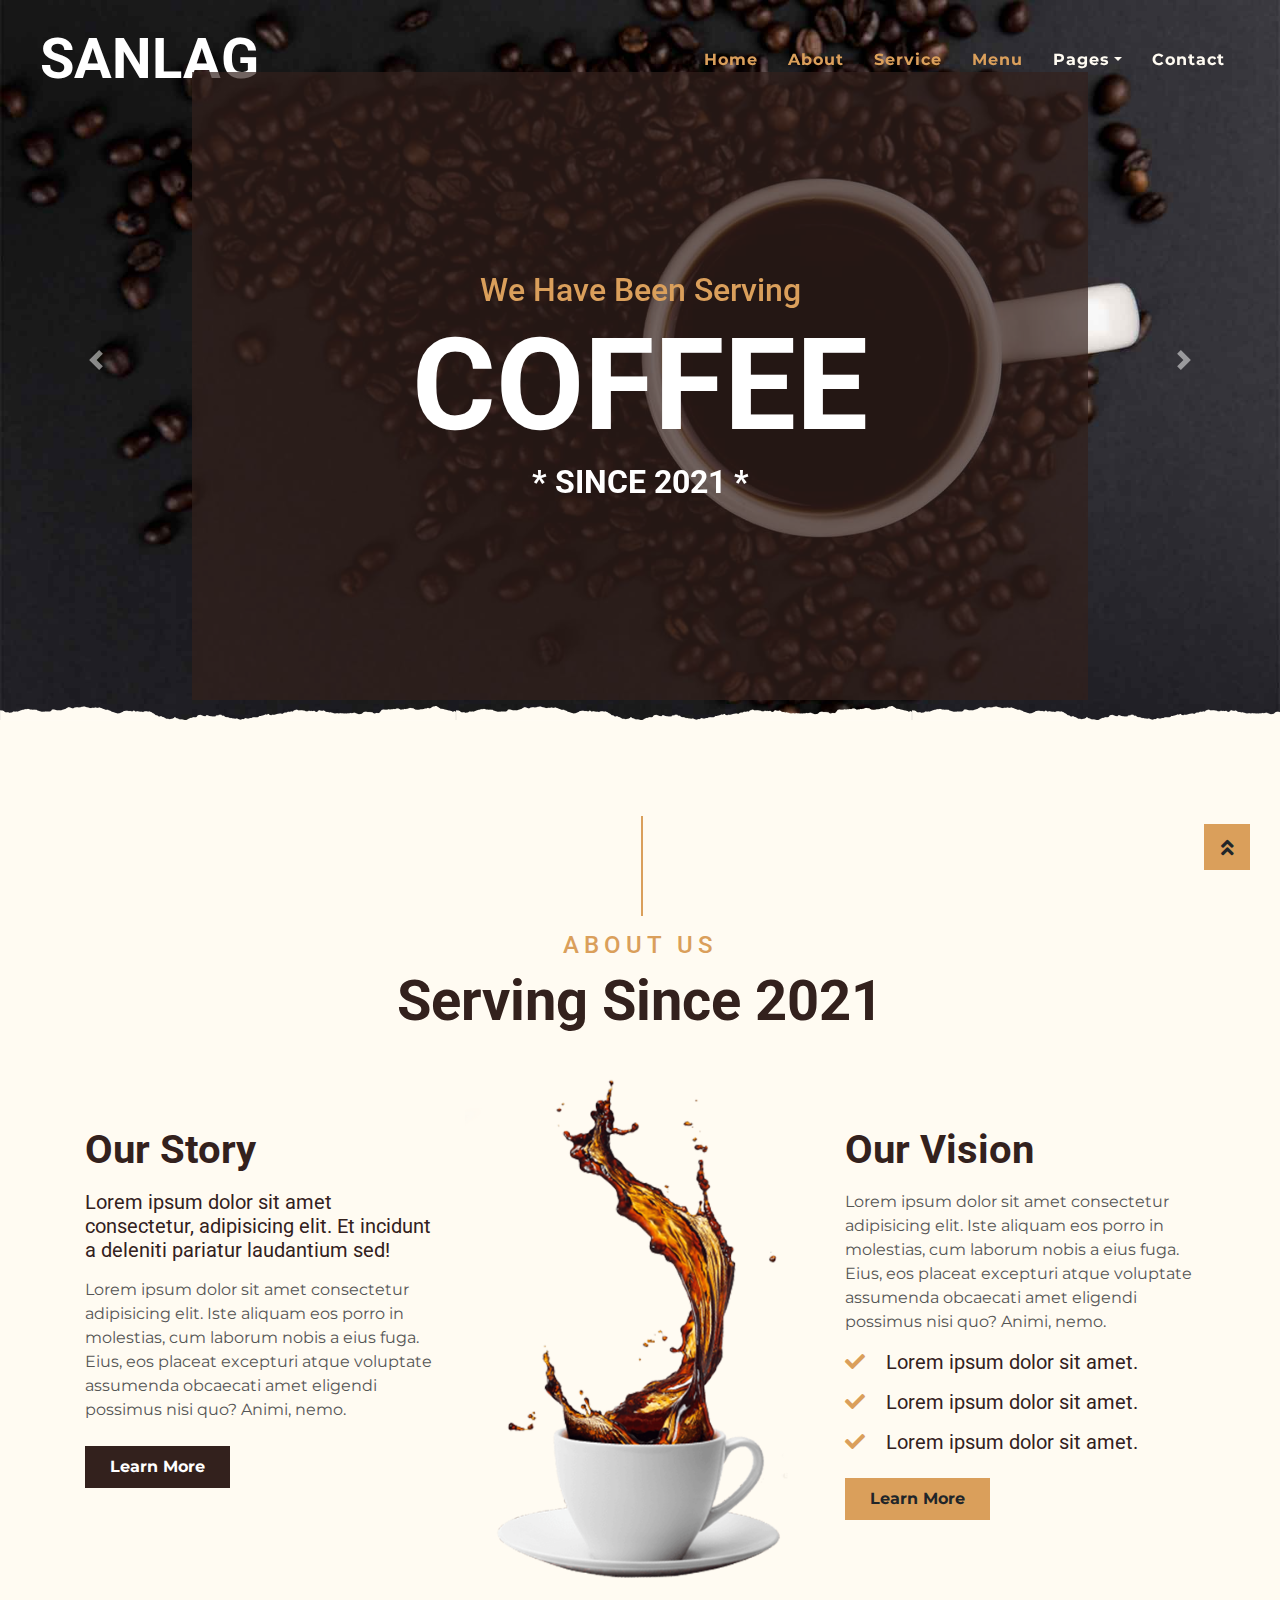
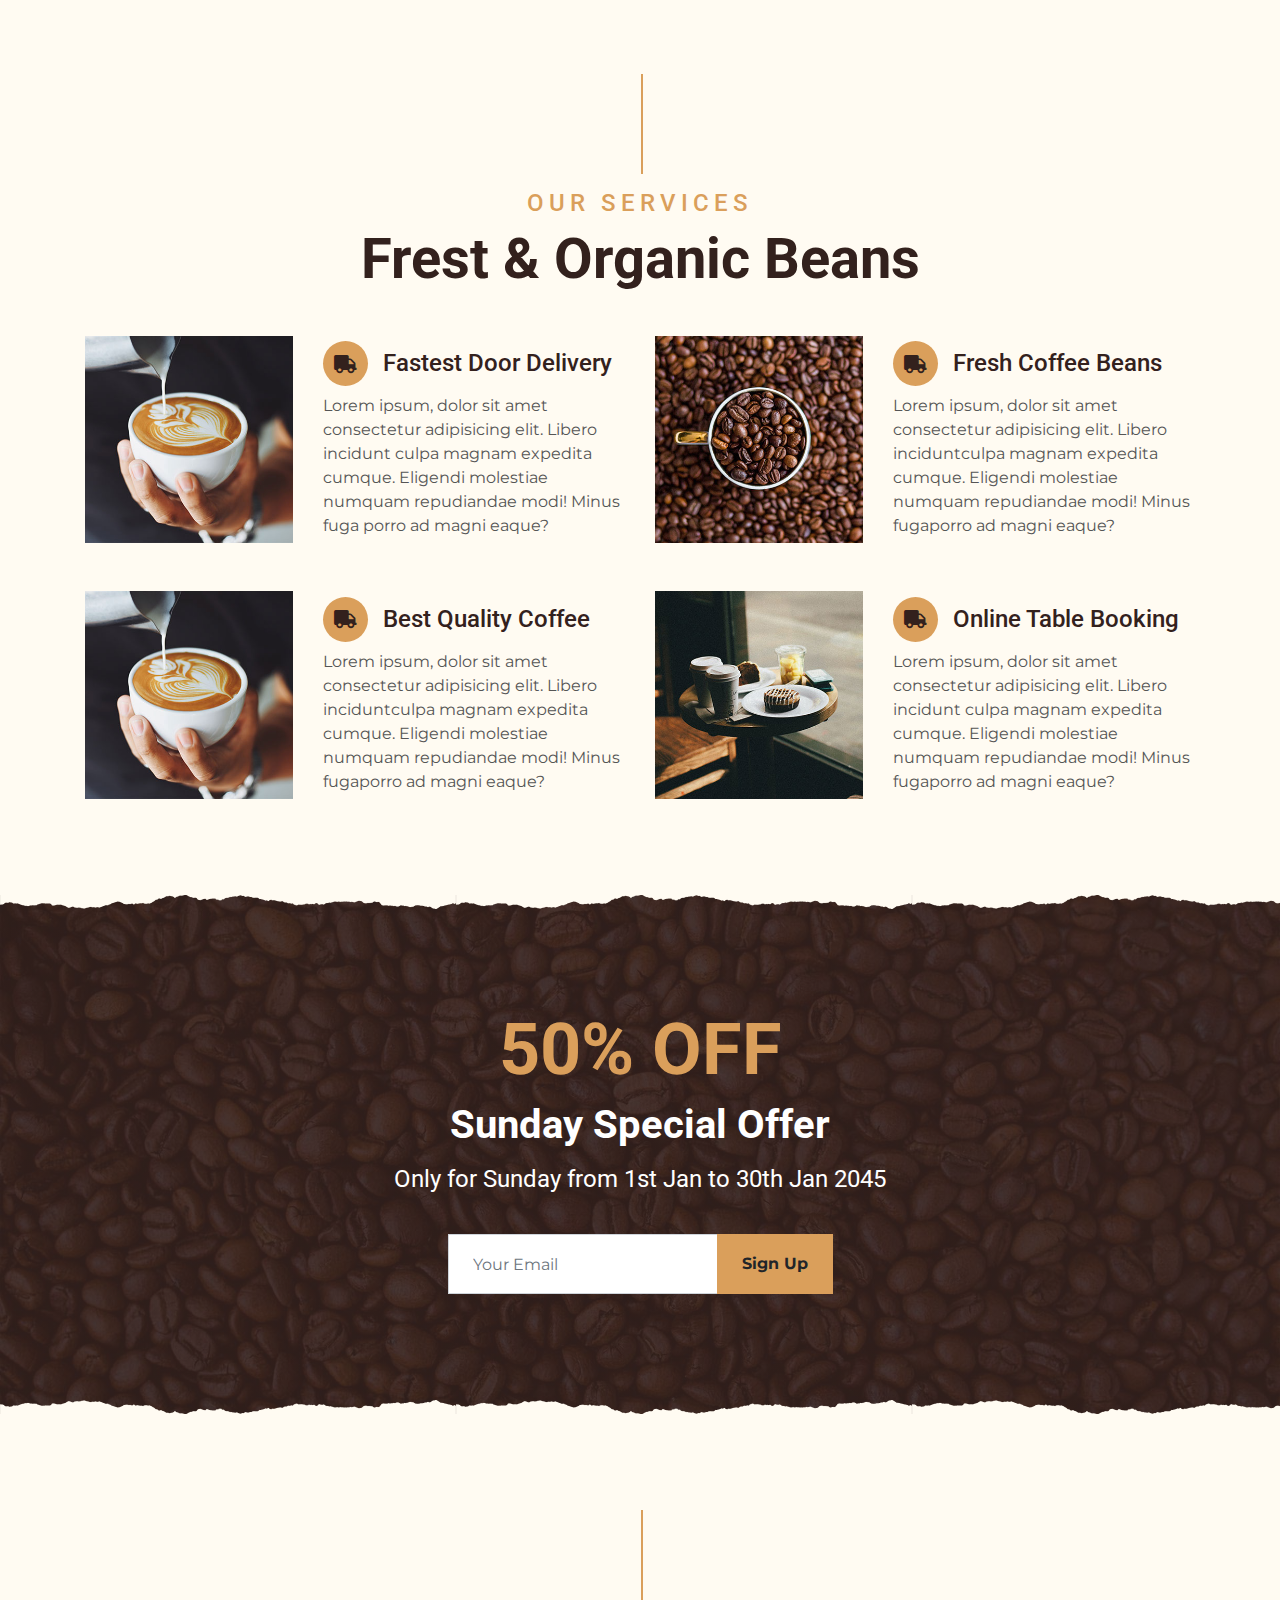
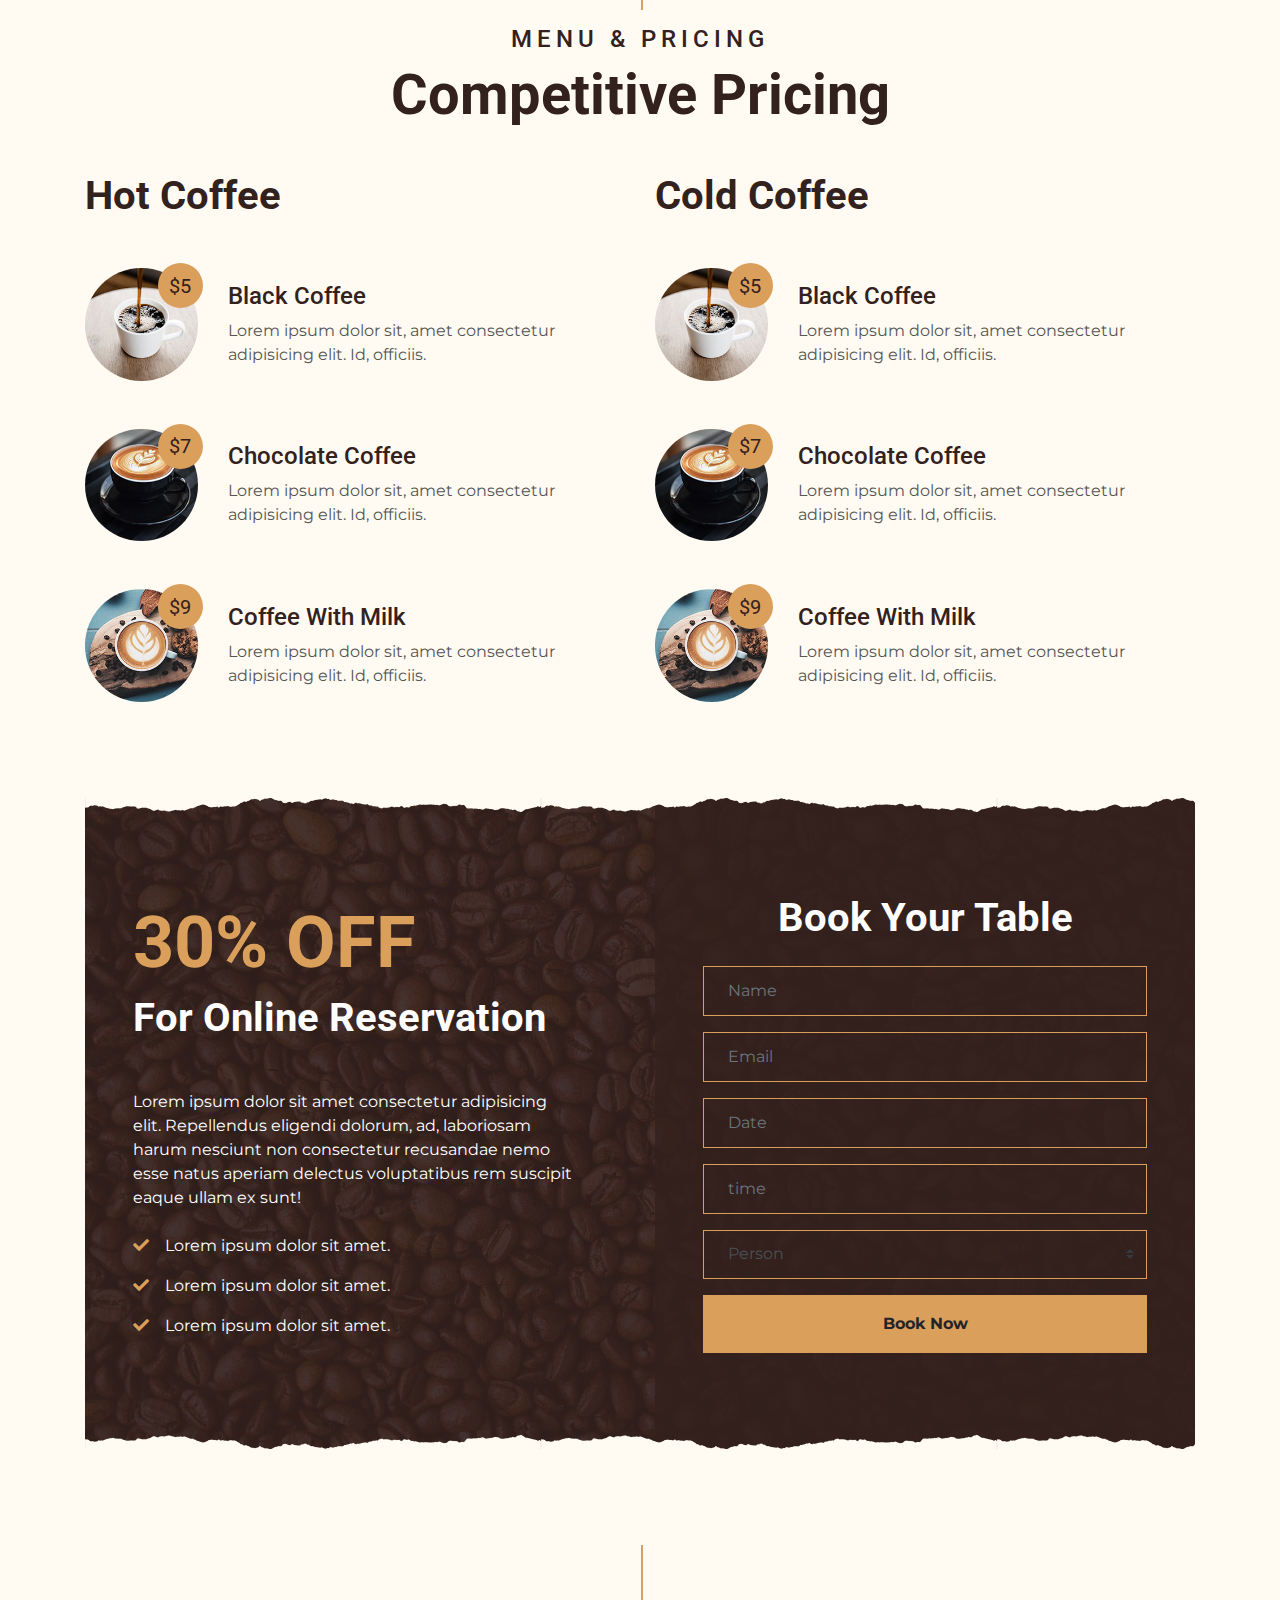
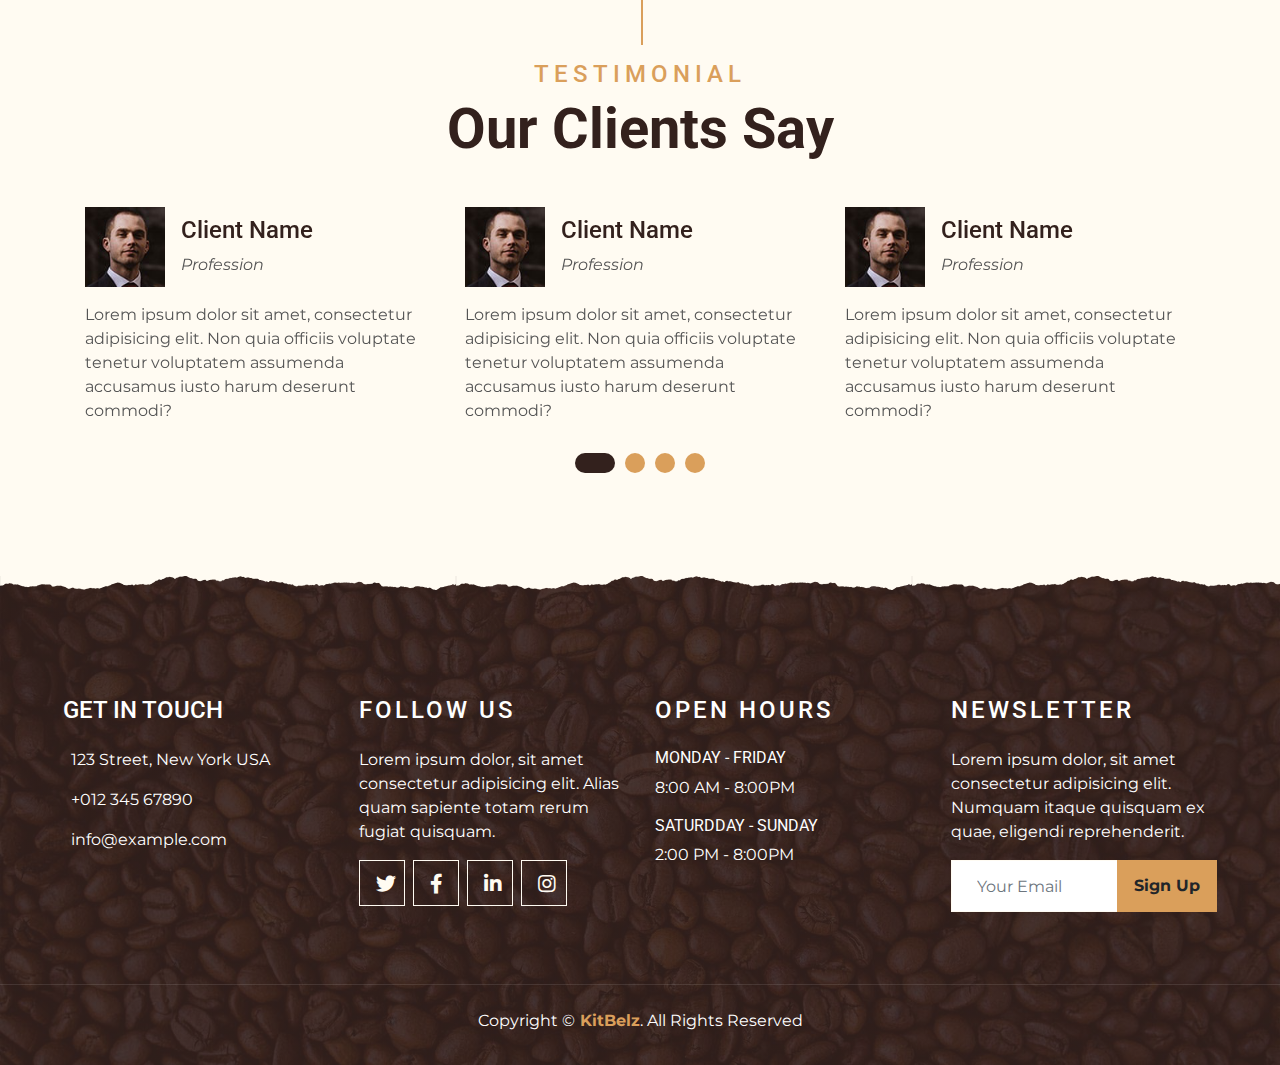
<file: index.html>
<!DOCTYPE html>
<html lang="en">

<head>
    <meta charset="utf-8">
    <title>SANLAG</title>
    <meta content="width=device-width, initial-scale=1.0" name="viewport">
    <meta content="Free Website Template" name="keywords">
    <meta content="Free Website Template" name="description">

    <!-- Favicon -->
    <link href="img/favicon.ico" rel="icon">
    <!-- <i class="bx bx-menu" id="menu-icon"></i> -->

    <!-- Google Font -->
    <link rel="preconnect" href="https://fonts.gstatic.com">
    <link
        href="https://fonts.googleapis.com/css2?family=Montserrat:wght@200;400&family=Roboto:wght@400;500;700&display=swap"
        rel="stylesheet">

    <!-- Font Awesome -->
    <link href="https://cdnjs.cloudflare.com/ajax/libs/font-awesome/5.10.0/css/all.min.css" rel="stylesheet">

    <!-- Libraries Stylesheet -->
    <link href="lib/owlcarousel/assets/owl.carousel.min.css" rel="stylesheet">
    <link href="lib/tempusdominus/css/tempusdominus-bootstrap-4.min.css" rel="stylesheet" />
    <!-----
     <link href="css/style.min.css" rel="stylesheet">
    
  <link rel="stylesheet" href="./css/responsive.css">  ----->
    <link rel="stylesheet" href="./css/style.css">

    <link href="css/style.min.css" rel="stylesheet">
    
  <link rel="stylesheet" href="./css/responsive.css">
<body>
    <!-- Navbar Start -->
    <div class="container-fluid p-0 nav-bar">
        <nav class="navbar navbar-expand-lg bg-none navbar-dark py-3">
            <a href="index.html" class="=navbar-brand px-lg-4 m-0">
                <h1 class="m-0 display-4 text-uppercase text-white">SANLAG</h1>
            </a>
            <button class="navbar-toggler" type="button" data-toggle="collapse" data-target="#navbarCollapse" aria-expanded="false" aria-label="Toggle navigation">
                <span class="navbar-toggler-icon"></span>
            </button>
            <div class="collapse navbar-collapse justify-content-between" id="navbarCollapse">
                <div class="navbar-nav ml-auto p-4">
                    <a href="index.html" class="nav-item nav-link active">Home</a>
                    <a href="about.html" class="nav-item nav-link active">About</a>
                    <a href="service.html" class="nav-item nav-link active">Service</a>
                    <a href="menu.html" class="nav-item nav-link active">Menu</a>
                    <div class="nav-item dropdown">
                        <a href="#" class="nav-link dropdown-toggle" data-toggle="dropdown">Pages</a>
                        <div class="dropdown-menu text-capitalize">
                            <a href="reservation.html" class="dropdown-item">Reservation</a>
                            <a href="testimonial.html" class="dropdown-item">Testimonial</a>
                        </div>
                    </div>
                    <a href="contact.html" class="nav-item nav-link">Contact</a>
                </div>
            </div>
        </nav>
    </div>
    <!-- Navbar End -->

    <!-- Carousel Start -->
    <div class="container-fluid p-0 mb-5">
        <div class="carousel slide overlay-bottom" data-ride="carousel" id="blog-carousel">
            <div class="carousel-inner">
                <div class="carousel-item active">
                    <img src="img/carousel-1.jpg" alt="Image" class="w-100">
                    <div class="carousel-caption d-flex flex-column align-items-center justify-content-center">
                        <h2 class="text-primary font-weight-medium m-0">We Have Been Serving</h2>
                        <h1 class="display-1 text-white m-0">COFFEE</h1>
                        <h2 class="text-white m-0">* SINCE 2021 *</h2>
                    </div>
                </div>
                <div class="carousel-item">
                    <img src="img/carousel-2.jpg" alt="Image" class="w-100">
                    <div class="carousel-caption d-flex flex-column align-items-center justify-content-center">
                        <h2 class="text-primary font-weight-medium m-0">We Have Been Serving</h2>
                        <h1 class="display-1 text-white m-0">COFFEE</h1>
                        <h2 class="text-white m-0">* SINCE 2021 *</h2>
                    </div>
                </div>
            </div>
            <a href="#blog-carousel" class="carousel-control-prev" data-slide="prev">
                <span class="carousel-control-prev-icon"></span>
            </a>
            <a href="#blog-carousel" class="carousel-control-next" data-slide="next">
                <span class="carousel-control-next-icon"></span>
            </a>
        </div>
    </div>
    <!-- Carousel End -->


    <!-- About Start -->
    <div class="container-fluid py-5">
        <div class="container">
            <div class="section-title">
                <h4 class="text-primary text-uppercase" style="letter-spacing: 5px;">About Us</h4>
                <h1 class="display-4">Serving Since 2021</h1>
            </div>
            <div class="row">
                <div class="col-lg-4 py-0 py-lg-5">
                    <h1 class="mb-3">Our Story</h1>
                    <h5 class="mb-3">Lorem ipsum dolor sit amet consectetur, adipisicing elit. Et incidunt a deleniti
                        pariatur laudantium sed!</h5>
                    <p>Lorem ipsum dolor sit amet consectetur adipisicing elit. Iste aliquam eos porro in molestias, cum laborum nobis a eius fuga. Eius, eos placeat excepturi atque voluptate assumenda obcaecati amet eligendi possimus nisi quo? Animi, nemo.</p>
                    <a href="" class="btn btn-secondary font-weight-bold py-2 px-4 mt-2">Learn More</a>
                </div>
                <div class="col-lg-4 py-5 py-lg-0" style="min-height: 500px;">
                    <div class="position-relative h-100">
                        <img src="img/about.png" style="object-fit: cover;" alt=""
                            class="position-absolute w-100 h-100">
                    </div>
                </div>
                <div class="col-lg-4 py-0 py-lg-5">
                    <h1 class="mb-3">Our Vision</h1>
                    <p>Lorem ipsum dolor sit amet consectetur adipisicing elit. Iste aliquam eos porro in molestias, cum laborum nobis a eius fuga. Eius, eos placeat excepturi atque voluptate assumenda obcaecati amet eligendi possimus nisi quo? Animi, nemo.</p>
                    <h5 class="mb-3"><i class="fa fa-check text-primary mr-3"></i> Lorem ipsum dolor sit amet.</h5>
                    <h5 class="mb-3"><i class="fa fa-check text-primary mr-3"></i> Lorem ipsum dolor sit amet.</h5>
                    <h5 class="mb-3"><i class="fa fa-check text-primary mr-3"></i> Lorem ipsum dolor sit amet.</h5>
                    <a href="" class="btn btn-primary font-weight-bold py-2 px-4 mt-2">Learn More</a>
                </div>
            </div>
        </div>
    </div>
    <!-- About End -->


    <!-- Service Start -->
    <div class="container-fluid pt-5">
        <div class="container">
            <div class="section-title">
                <h4 class="text-primary text-uppercase" style="letter-spacing: 5px;">Our Services</h4>
                <h1 class="display-4">Frest & Organic Beans</h1>
            </div>
            <div class="row">
                <div class="col-lg-6 mb-5">
                    <div class="row align-items-center">
                        <div class="col-sm-5">
                            <img src="img/service-1.jpg" alt="" class="img-fluid mb-3 mb-sm-0">
                        </div>
                        <div class="col-sm-7">
                            <h4><i class="fa fa-truck service-icon"></i>Fastest Door Delivery</h4>
                            <p class="m-0">Lorem ipsum, dolor sit amet consectetur adipisicing elit. Libero incidunt culpa magnam expedita cumque. Eligendi molestiae numquam repudiandae modi! Minus fuga porro ad magni eaque?</p>
                        </div>
                    </div>
                </div>
                <div class="col-lg-6 mb-5">
                    <div class="row align-items-center">
                        <div class="col-sm-5">
                            <img src="img/service-2.jpg" alt="" class="img-fluid mb-3 mb-sm-0">
                        </div>
                        <div class="col-sm-7">
                            <h4><i class="fa fa-truck service-icon"></i>Fresh Coffee Beans</h4>
                            <p class="m-0">Lorem ipsum, dolor sit amet consectetur adipisicing elit. Libero inciduntculpa magnam expedita cumque. Eligendi molestiae numquam repudiandae modi! Minus fugaporro ad magni eaque?</p>
                        </div>
                    </div>
                </div>
                <div class="col-lg-6 mb-5">
                    <div class="row align-items-center">
                        <div class="col-sm-5">
                            <img src="img/service-3.jpg" alt="" class="img-fluid mb-3 mb-sm-0">
                        </div>
                        <div class="col-sm-7">
                            <h4><i class="fa fa-truck service-icon"></i>Best Quality Coffee</h4>
                            <p class="m-0">Lorem ipsum, dolor sit amet consectetur adipisicing elit. Libero inciduntculpa magnam expedita cumque. Eligendi molestiae numquam repudiandae modi! Minus fugaporro ad magni eaque?</p>
                        </div>
                    </div>
                </div>
                <div class="col-lg-6 mb-5">
                    <div class="row align-items-center">
                        <div class="col-sm-5">
                            <img src="img/service-4.jpg" alt="" class="img-fluid mb-3 mb-sm-0">
                        </div>
                        <div class="col-sm-7">
                            <h4><i class="fa fa-truck service-icon"></i>Online Table Booking</h4>
                            <p class="m-0">Lorem ipsum, dolor sit amet consectetur adipisicing elit. Libero incidunt culpa magnam expedita cumque. Eligendi molestiae numquam repudiandae modi! Minus fugaporro ad magni eaque?</p>
                        </div>
                    </div>
                </div>
            </div>
        </div>
    </div>
    <!-- Service End -->


    <!-- Offer Start -->
    <div class="offer container-fluid my-5 py-5 text-center position-relative overlay-top overlay-bottom">
        <div class="container py-5">
            <h1 class="display-3 text-primary mt-3">50% OFF</h1>
            <h1 class="text-white mb-3">Sunday Special Offer</h1>
            <h4 class="text-white font-weight-normal mb-4 pb-3">Only for Sunday from 1st Jan to 30th Jan 2045</h4>
            <form action="" class="form-inline justify-content-center mb-4">
                <div class="input-group">
                    <input type="text" class="form-control p-4" placeholder="Your Email" style="height: 60px;">
                    <div class="input-group-append">
                        <button class="btn btn-primary font-weight-bold px-4" type="submit">Sign Up</button>
                    </div>
                </div>
            </form>
        </div>
    </div>
    <!-- Offer End -->


    <!-- Menu Start -->
    <div class="container-fluid pt-5">
        <div class="container">
            <div class="section-title">
                <h4 class="texr-primary text-uppercase" style="letter-spacing: 5px;">Menu & Pricing</h4>
                <h1 class="display-4">Competitive Pricing</h1>
            </div>
            <div class="row">
                <div class="col-lg-6">
                    <h1 class="mb-5">Hot Coffee</h1>
                    <div class="row align-items-center mb-5">
                        <div class="col-4 col-sm-3">
                            <img src="img/menu-1.jpg" alt="" class="w-100 rounded-circle mb-3 mb-sm-0">
                            <h5 class="menu-price">$5</h5>
                        </div>
                        <div class="col-8 col-sm-9">
                            <h4>Black Coffee</h4>
                            <p class="m-0">Lorem ipsum dolor sit, amet consectetur adipisicing elit. Id, officiis.</p>
                        </div>
                    </div>
                    <div class="row align-items-center mb-5">
                        <div class="col-4 col-sm-3">
                            <img src="img/menu-2.jpg" alt="" class="w-100 rounded-circle mb-3 mb-sm-0">
                            <h5 class="menu-price">$7</h5>
                        </div>
                        <div class="col-8 col-sm-9">
                            <h4>Chocolate Coffee</h4>
                            <p class="m-0">Lorem ipsum dolor sit, amet consectetur adipisicing elit. Id, officiis.</p>
                        </div>
                    </div>
                    <div class="row align-items-center mb-5">
                        <div class="col-4 col-sm-3">
                            <img src="img/menu-3.jpg" alt="" class="w-100 rounded-circle mb-3 mb-sm-0">
                            <h5 class="menu-price">$9</h5>
                        </div>
                        <div class="col-8 col-sm-9">
                            <h4>Coffee With Milk</h4>
                            <p class="m-0">Lorem ipsum dolor sit, amet consectetur adipisicing elit. Id, officiis.</p>
                        </div>
                    </div>
                </div>
                <div class="col-lg-6">
                    <h1 class="mb-5">Cold Coffee</h1>
                    <div class="row align-items-center mb-5">
                        <div class="col-4 col-sm-3">
                            <img src="img/menu-1.jpg" alt="" class="w-100 rounded-circle mb-3 mb-sm-0">
                            <h5 class="menu-price">$5</h5>
                        </div>
                        <div class="col-8 col-sm-9">
                            <h4>Black Coffee</h4>
                            <p class="m-0">Lorem ipsum dolor sit, amet consectetur adipisicing elit. Id, officiis.</p>
                        </div>
                    </div>
                    <div class="row align-items-center mb-5">
                        <div class="col-4 col-sm-3">
                            <img src="img/menu-2.jpg" alt="" class="w-100 rounded-circle mb-3 mb-sm-0">
                            <h5 class="menu-price">$7</h5>
                        </div>
                        <div class="col-8 col-sm-9">
                            <h4>Chocolate Coffee</h4>
                            <p class="m-0">Lorem ipsum dolor sit, amet consectetur adipisicing elit. Id, officiis.</p>
                        </div>
                    </div>
                    <div class="row align-items-center mb-5">
                        <div class="col-4 col-sm-3">
                            <img src="img/menu-3.jpg" alt="" class="w-100 rounded-circle mb-3 mb-sm-0">
                            <h5 class="menu-price">$9</h5>
                        </div>
                        <div class="col-8 col-sm-9">
                            <h4>Coffee With Milk</h4>
                            <p class="m-0">Lorem ipsum dolor sit, amet consectetur adipisicing elit. Id, officiis.</p>
                        </div>
                    </div>
                </div>
            </div>
        </div>
    </div>
    <!-- Menu End -->


    <!-- Reservation Start -->
    <div class="container-fluid my-5">
        <div class="container">
            <div class="reservation position-relative overlay-top overlay-bottom">
                <div class="row align-items-center">
                    <div class="col-lg-6 my-5 my-lg-0">
                        <div class="p-5">
                            <div class="mb-5">
                                <h1 class="display-3 text-primary">30% OFF</h1>
                                <h1 class="text-white">For Online Reservation</h1>
                            </div>
                            <p class="text-white">Lorem ipsum dolor sit amet consectetur adipisicing elit. Repellendus eligendi dolorum, ad, laboriosam harum nesciunt non consectetur recusandae nemo esse natus aperiam delectus voluptatibus rem suscipit eaque ullam ex sunt!</p>
                            <ul class="list-inline text-white m-0">
                                <li class="py-2"><i class="fa fa-check text-primary mr-3"></i>Lorem ipsum dolor sit amet.</li>
                                <li class="py-2"><i class="fa fa-check text-primary mr-3"></i>Lorem ipsum dolor sit amet.</li>
                                <li class="py-2"><i class="fa fa-check text-primary mr-3"></i>Lorem ipsum dolor sit amet.</li>
                            </ul>
                        </div>
                    </div>
                    <div class="col-lg-6">
                        <div class="text-center p-5" style="background: rgba(51,33,29,.8);">
                            <h1 class="text-white mb-4 mt-5">Book Your Table</h1>
                            <form action="" class="mb-5">
                                <div class="form-group">
                                    <input type="text" class="form-control bg-transparent border-primary p-4" placeholder="Name" required="required" />
                                </div>
                                <div class="form-group">
                                    <input type="email" class="form-control bg-transparent border-primary p-4" placeholder="Email" required="required" />
                                </div>
                                <div class="form-group">
                                    <div class="date" id="date" date-target-input="nearest">
                                        <input type="text" class="form-control bg-transparent border-primary p-4 datetimepicker-input" placeholder="Date" date-target="#date" date-toggle="datetimepicker">
                                    </div>
                                </div>
                                <div class="form-group">
                                    <div class="time" id="time" date-target-input="nearest">
                                        <input type="text" class="form-control bg-transparent border-primary p-4 datetimepicker-input" placeholder="time" date-target="#time" date-toggle="timetimepicker">
                                    </div>
                                </div>
                                <div class="form-group">
                                    <select name="" id="" class="custom-select bg-transparent border-primary px-4" style="height: 49px;">
                                        <option selected>Person</option>
                                        <option value="1">Person 1</option>
                                        <option value="2">Person 2</option>
                                        <option value="3">Person 3</option>
                                        <option value="4">Person 4</option>
                                    </select>
                                </div>
                                <div>
                                    <button class="btn btn-primary btn-block font-weight-bold py-3" type="submit">Book Now</button>
                                </div>
                            </form>
                        </div>
                    </div>
                </div>
            </div>
        </div>
    </div>
    <!-- Reservation End -->


    <!-- Testimonial Start -->
    <div class="container-fluid py-5">
        <div class="container">
            <div class="section-title">
                <h4 class="text-primary text-uppercase" style="letter-spacing: 5px;">Testimonial</h4>
                <h1 class="display-4">Our Clients Say</h1>
            </div>
            <div class="owl-carousel testimonial-carousel">
                <div class="testimonial-item">
                    <div class="d-flex align-items-center mb-3">
                        <img src="img/testimonial-1.jpg" alt="" class="img-fluid">
                        <div class="ml-3">
                            <h4>Client Name</h4>
                            <i>Profession</i>
                        </div>
                    </div>
                    <p class="m-0">Lorem ipsum dolor sit amet, consectetur adipisicing elit. Non quia officiis voluptate tenetur voluptatem assumenda accusamus iusto harum deserunt commodi?</p>
                </div>
                <div class="testimonial-item">
                    <div class="d-flex align-items-center mb-3">
                        <img src="img/testimonial-2.jpg" alt="" class="img-fluid">
                        <div class="ml-3">
                            <h4>Client Name</h4>
                            <i>Profession</i>
                        </div>
                    </div>
                    <p class="m-0">Lorem ipsum dolor sit amet, consectetur adipisicing elit. Non quia officiis voluptate tenetur voluptatem assumenda accusamus iusto harum deserunt commodi?</p>
                </div>
                <div class="testimonial-item">
                    <div class="d-flex align-items-center mb-3">
                        <img src="img/testimonial-3.jpg" alt="" class="img-fluid">
                        <div class="ml-3">
                            <h4>Client Name</h4>
                            <i>Profession</i>
                        </div>
                    </div>
                    <p class="m-0">Lorem ipsum dolor sit amet, consectetur adipisicing elit. Non quia officiis voluptate tenetur voluptatem assumenda accusamus iusto harum deserunt commodi?</p>
                </div>
                <div class="testimonial-item">
                    <div class="d-flex align-items-center mb-3">
                        <img src="img/testimonial-4.jpg" alt="" class="img-fluid">
                        <div class="ml-3">
                            <h4>Client Name</h4>
                            <i>Profession</i>
                        </div>
                    </div>
                    <p class="m-0">Lorem ipsum dolor sit amet, consectetur adipisicing elit. Non quia officiis voluptate tenetur voluptatem assumenda accusamus iusto harum deserunt commodi?</p>
                </div>
            </div>
        </div>
    </div>

    <!-- Testimonial End -->


    <!-- Footer Start -->

    <div class="container-fluid footer text-white mt-5 pt-5 px-0 position-relative overlay-top">
        <div class="row mx-0 pt-5 px-sm-3 px-lg-5 mt-4">
            <div class="col-lg-3 col-md-6 mb-5">
                <h4 class="text-white text-uppercase mb-4">Get In Touch</h4>
                <p><i class="fa fa-map-maker-alt mr-2"></i>123 Street, New York USA</p>
                <p><i class="fa fa-map-phone-alt mr-2"></i>+012 345 67890</p>
                <p><i class="fa fa-map-envelope mr-2"></i><a href="mailto:editurvids@gmail.com"></a>info@example.com</p>
            </div>
            <div class="col-lg-3 col-md-6 mb-5">
                <h4 class="text-white text-uppercase mb-4" style="letter-spacing: 3px;">Follow US</h4>
                <p>Lorem ipsum dolor, sit amet consectetur adipisicing elit. Alias quam sapiente totam rerum fugiat quisquam.</p>
                <div class="d-flex">
                    <a href="#" class="btn btn-lg btn-outline-light btn-lg-square mr-2"><i class="fab fa-twitter"></i></a>
                    <a href="#" class="btn btn-lg btn-outline-light btn-lg-square mr-2"><i class="fab fa-facebook-f"></i></a>
                    <a href="#" class="btn btn-lg btn-outline-light btn-lg-square mr-2"><i class="fab fa-linkedin-in"></i></a>
                    <a href="#" class="btn btn-lg btn-outline-light btn-lg-square mr-2"><i class="fab fa-instagram"></i></a>
                </div>
            </div>
            <div class="col-lg-3 col-md-6 mb-5">
                <h4 class="text-white text-uppercase mb-4" style="letter-spacing: 3px;">Open Hours</h4>
                <div>
                    <h6 class="text-white text-uppercase">Monday - Friday</h6>
                    <p>8:00 AM - 8:00PM</p>
                    <h6 class="text-white text-uppercase">Saturdday - Sunday</h6>
                    <p>2:00 PM - 8:00PM</p>
                </div>
            </div>
            <div class="col-lg-3 col-md-6 mb-5">
                <h4 class="text-white text-uppercase mb-4" style="letter-spacing: 3px;">Newsletter</h4>
                <p>Lorem ipsum dolor, sit amet consectetur adipisicing elit. Numquam itaque quisquam ex quae, eligendi reprehenderit.</p>
                <div class="w-100">
                    <div class="input-group">
                        <input type="text" class="form-control border-light" style="padding: 25px;" placeholder="Your Email">
                        <div class="input-group-append">
                            <button class="btn btn-primary font-weight-bold px-3">Sign Up</button>
                        </div>
                    </div>
                </div>
            </div>
        </div>
        <div class="container-fluid text-center text-white border-top mt-4 py-4 px-sm-3 px-md-5" style="border-color: rgba(256,256,256,.1) !important;">
        <p class="mb-2 text-white">Copyright &copy;<a href="#" class="font-weight-bold"> KitBelz</a>. All Rights Reserved</p>
        <!-- <p class="m-0 text-white">Designed by <a href="#" class="font-weight-bold">HTML Codex</a></p> -->
        </div>
    </div>
    <!-- Footer End -->
    <a href="#" class="btn btn-lg btn-primary btn-lg-square back-to-top"><i class="fa fa-angle-double-up"></i></a>

    <!-- Back to Top -->



    <!-- JavaScript Libraries -->
    <script src="https://code.jquery.com/jquery-3.4.1.min.js"></script>
    <script src="https://stackpath.bootstrapcdn.com/bootstrap/4.4.1/js/bootstrap.bundle.min.js"></script>
    <script src="lib/easing/easing.min.js"></script>
    <script src="lib/waypoints/waypoints.min.js"></script>
    <script src="lib/owlcarousel/owl.carousel.min.js"></script>
    <script src="lib/tempusdominus/js/moment.min.js"></script>
    <script src="lib/tempusdominus/js/moment-timezone.min.js"></script>
    <script src="lib/tempusdominus/js/tempusdominus-bootstrap-4.min.js"></script>

    <!-- Contact Javascript File -->
    <script src="mail/jqBootstrapValidation.min.js"></script>
    <script src="mail/contact.js"></script>

    <!-- Template Javascript -->
    <script src="js/main.js"></script>
</body>

</html>
</file>
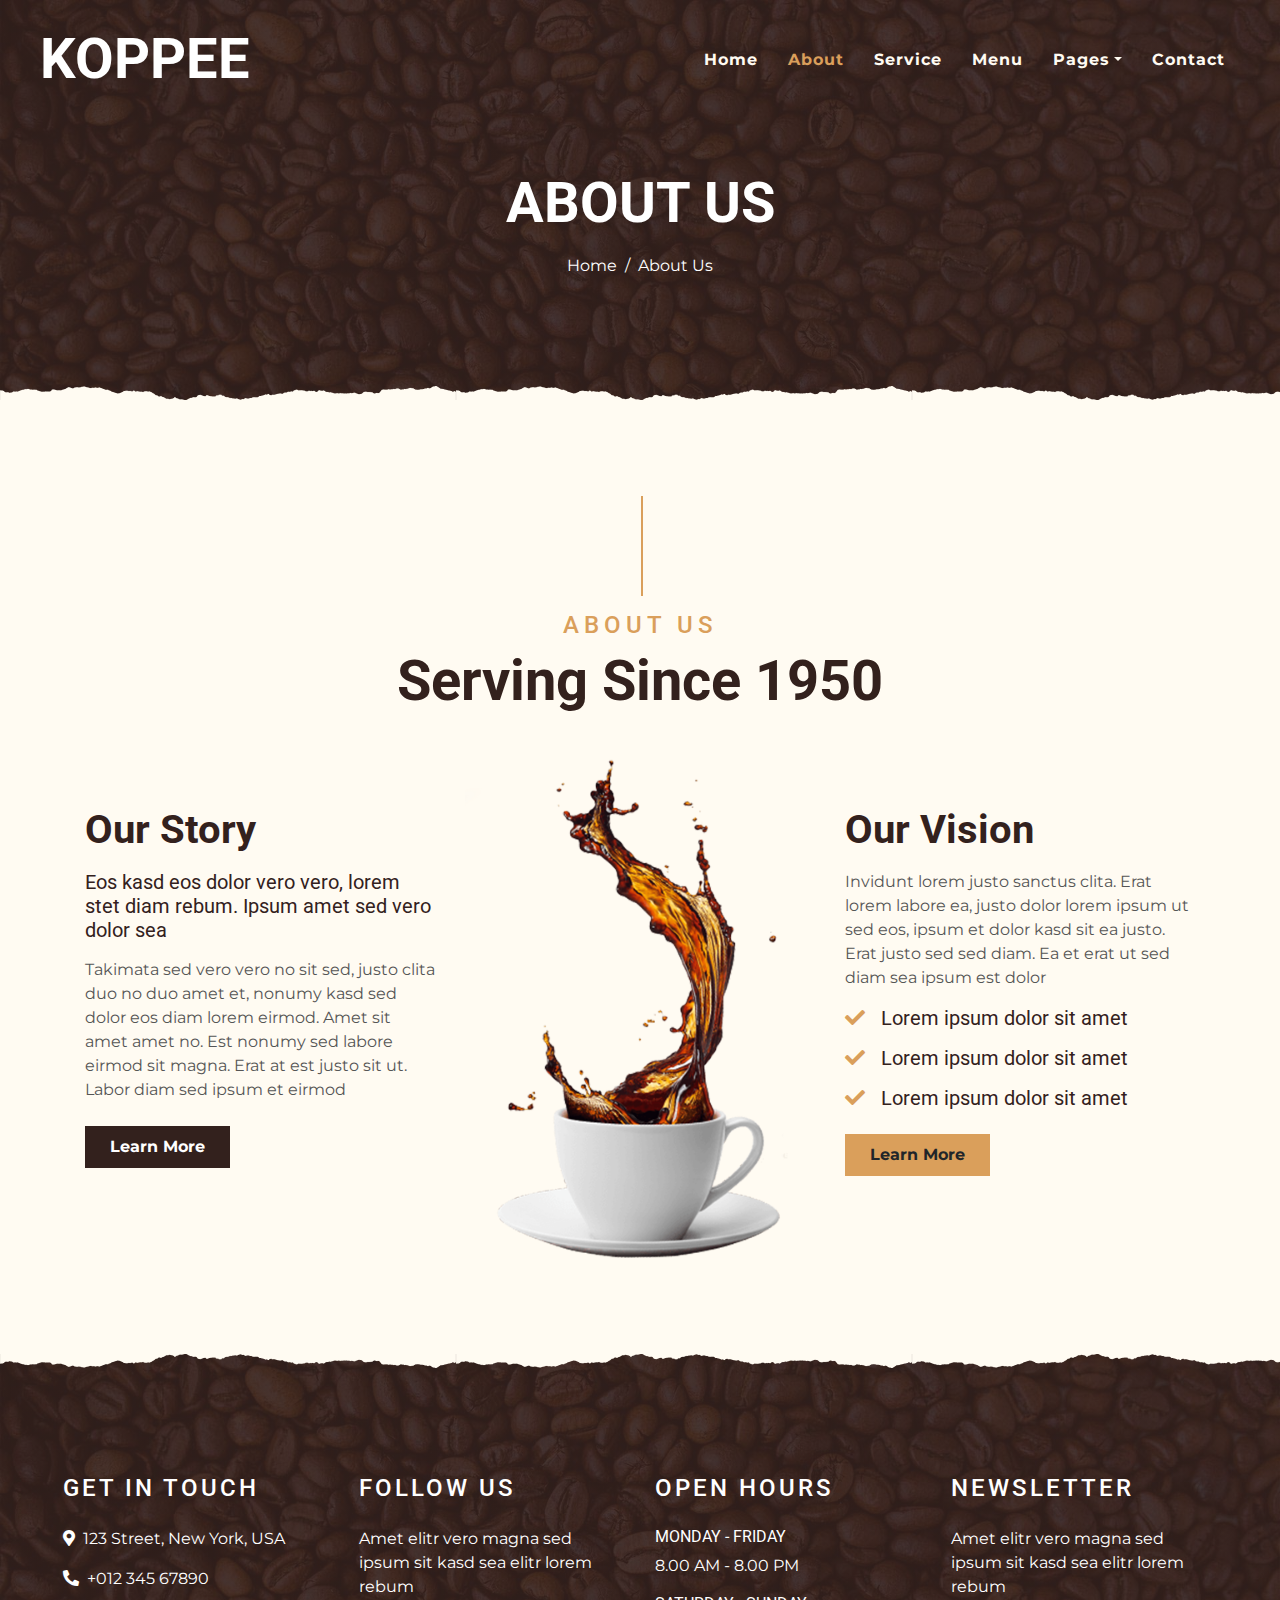
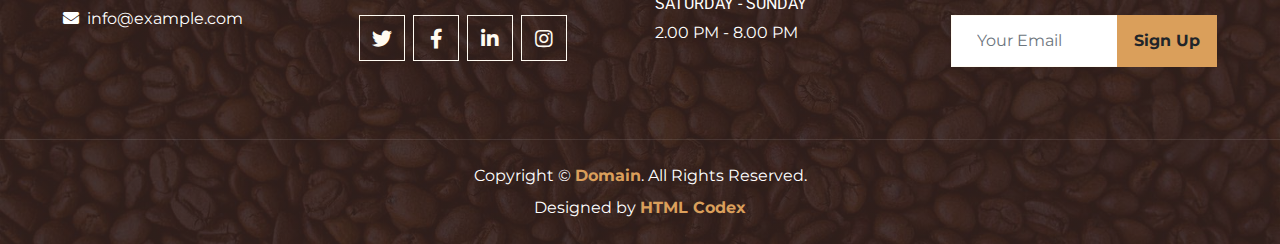
<file: about.html>
<!DOCTYPE html>
<html lang="en">

<head>
    <meta charset="utf-8">
    <title>KOPPEE - Coffee Shop HTML Template</title>
    <meta content="width=device-width, initial-scale=1.0" name="viewport">
    <meta content="Free Website Template" name="keywords">
    <meta content="Free Website Template" name="description">

    <!-- Favicon -->
    <link href="img/favicon.ico" rel="icon">

    <!-- Google Font -->
    <link rel="preconnect" href="https://fonts.gstatic.com">
    <link href="https://fonts.googleapis.com/css2?family=Montserrat:wght@200;400&family=Roboto:wght@400;500;700&display=swap" rel="stylesheet"> 

    <!-- Font Awesome -->
    <link href="https://cdnjs.cloudflare.com/ajax/libs/font-awesome/5.10.0/css/all.min.css" rel="stylesheet">

    <!-- Libraries Stylesheet -->
    <link href="lib/owlcarousel/assets/owl.carousel.min.css" rel="stylesheet">
    <link href="lib/tempusdominus/css/tempusdominus-bootstrap-4.min.css" rel="stylesheet" />

    <!-- Customized Bootstrap Stylesheet -->
    <link href="css/style.min.css" rel="stylesheet">
</head>

<body>
    <!-- Navbar Start -->
    <div class="container-fluid p-0 nav-bar">
        <nav class="navbar navbar-expand-lg bg-none navbar-dark py-3">
            <a href="index.html" class="navbar-brand px-lg-4 m-0">
                <h1 class="m-0 display-4 text-uppercase text-white">KOPPEE</h1>
            </a>
            <button type="button" class="navbar-toggler" data-toggle="collapse" data-target="#navbarCollapse">
                <span class="navbar-toggler-icon"></span>
            </button>
            <div class="collapse navbar-collapse justify-content-between" id="navbarCollapse">
                <div class="navbar-nav ml-auto p-4">
                    <a href="index.html" class="nav-item nav-link">Home</a>
                    <a href="about.html" class="nav-item nav-link active">About</a>
                    <a href="service.html" class="nav-item nav-link">Service</a>
                    <a href="menu.html" class="nav-item nav-link">Menu</a>
                    <div class="nav-item dropdown">
                        <a href="#" class="nav-link dropdown-toggle" data-toggle="dropdown">Pages</a>
                        <div class="dropdown-menu text-capitalize">
                            <a href="reservation.html" class="dropdown-item">Reservation</a>
                            <a href="testimonial.html" class="dropdown-item">Testimonial</a>
                        </div>
                    </div>
                    <a href="contact.html" class="nav-item nav-link">Contact</a>
                </div>
            </div>
        </nav>
    </div>
    <!-- Navbar End -->

    

    <!-- Page Header Start -->
    <div class="container-fluid page-header mb-5 position-relative overlay-bottom">
        <div class="d-flex flex-column align-items-center justify-content-center pt-0 pt-lg-5" style="min-height: 400px">
            <h1 class="display-4 mb-3 mt-0 mt-lg-5 text-white text-uppercase">About Us</h1>
            <div class="d-inline-flex mb-lg-5">
                <p class="m-0 text-white"><a class="text-white" href="">Home</a></p>
                <p class="m-0 text-white px-2">/</p>
                <p class="m-0 text-white">About Us</p>
            </div>
        </div>
    </div>
    <!-- Page Header End -->


    <!-- About Start -->
    <div class="container-fluid py-5">
        <div class="container">
            <div class="section-title">
                <h4 class="text-primary text-uppercase" style="letter-spacing: 5px;">About Us</h4>
                <h1 class="display-4">Serving Since 1950</h1>
            </div>
            <div class="row">
                <div class="col-lg-4 py-0 py-lg-5">
                    <h1 class="mb-3">Our Story</h1>
                    <h5 class="mb-3">Eos kasd eos dolor vero vero, lorem stet diam rebum. Ipsum amet sed vero dolor sea</h5>
                    <p>Takimata sed vero vero no sit sed, justo clita duo no duo amet et, nonumy kasd sed dolor eos diam lorem eirmod. Amet sit amet amet no. Est nonumy sed labore eirmod sit magna. Erat at est justo sit ut. Labor diam sed ipsum et eirmod</p>
                    <a href="" class="btn btn-secondary font-weight-bold py-2 px-4 mt-2">Learn More</a>
                </div>
                <div class="col-lg-4 py-5 py-lg-0" style="min-height: 500px;">
                    <div class="position-relative h-100">
                        <img class="position-absolute w-100 h-100" src="img/about.png" style="object-fit: cover;">
                    </div>
                </div>
                <div class="col-lg-4 py-0 py-lg-5">
                    <h1 class="mb-3">Our Vision</h1>
                    <p>Invidunt lorem justo sanctus clita. Erat lorem labore ea, justo dolor lorem ipsum ut sed eos, ipsum et dolor kasd sit ea justo. Erat justo sed sed diam. Ea et erat ut sed diam sea ipsum est dolor</p>
                    <h5 class="mb-3"><i class="fa fa-check text-primary mr-3"></i>Lorem ipsum dolor sit amet</h5>
                    <h5 class="mb-3"><i class="fa fa-check text-primary mr-3"></i>Lorem ipsum dolor sit amet</h5>
                    <h5 class="mb-3"><i class="fa fa-check text-primary mr-3"></i>Lorem ipsum dolor sit amet</h5>
                    <a href="" class="btn btn-primary font-weight-bold py-2 px-4 mt-2">Learn More</a>
                </div>
            </div>
        </div>
    </div>
    <!-- About End -->


    <!-- Footer Start -->
    <div class="container-fluid footer text-white mt-5 pt-5 px-0 position-relative overlay-top">
        <div class="row mx-0 pt-5 px-sm-3 px-lg-5 mt-4">
            <div class="col-lg-3 col-md-6 mb-5">
                <h4 class="text-white text-uppercase mb-4" style="letter-spacing: 3px;">Get In Touch</h4>
                <p><i class="fa fa-map-marker-alt mr-2"></i>123 Street, New York, USA</p>
                <p><i class="fa fa-phone-alt mr-2"></i>+012 345 67890</p>
                <p class="m-0"><i class="fa fa-envelope mr-2"></i>info@example.com</p>
            </div>
            <div class="col-lg-3 col-md-6 mb-5">
                <h4 class="text-white text-uppercase mb-4" style="letter-spacing: 3px;">Follow Us</h4>
                <p>Amet elitr vero magna sed ipsum sit kasd sea elitr lorem rebum</p>
                <div class="d-flex justify-content-start">
                    <a class="btn btn-lg btn-outline-light btn-lg-square mr-2" href="#"><i class="fab fa-twitter"></i></a>
                    <a class="btn btn-lg btn-outline-light btn-lg-square mr-2" href="#"><i class="fab fa-facebook-f"></i></a>
                    <a class="btn btn-lg btn-outline-light btn-lg-square mr-2" href="#"><i class="fab fa-linkedin-in"></i></a>
                    <a class="btn btn-lg btn-outline-light btn-lg-square" href="#"><i class="fab fa-instagram"></i></a>
                </div>
            </div>
            <div class="col-lg-3 col-md-6 mb-5">
                <h4 class="text-white text-uppercase mb-4" style="letter-spacing: 3px;">Open Hours</h4>
                <div>
                    <h6 class="text-white text-uppercase">Monday - Friday</h6>
                    <p>8.00 AM - 8.00 PM</p>
                    <h6 class="text-white text-uppercase">Saturday - Sunday</h6>
                    <p>2.00 PM - 8.00 PM</p>
                </div>
            </div>
            <div class="col-lg-3 col-md-6 mb-5">
                <h4 class="text-white text-uppercase mb-4" style="letter-spacing: 3px;">Newsletter</h4>
                <p>Amet elitr vero magna sed ipsum sit kasd sea elitr lorem rebum</p>
                <div class="w-100">
                    <div class="input-group">
                        <input type="text" class="form-control border-light" style="padding: 25px;" placeholder="Your Email">
                        <div class="input-group-append">
                            <button class="btn btn-primary font-weight-bold px-3">Sign Up</button>
                        </div>
                    </div>
                </div>
            </div>
        </div>
        <div class="container-fluid text-center text-white border-top mt-4 py-4 px-sm-3 px-md-5" style="border-color: rgba(256, 256, 256, .1) !important;">
            <p class="mb-2 text-white">Copyright &copy; <a class="font-weight-bold" href="#">Domain</a>. All Rights Reserved.</a></p>
            <p class="m-0 text-white">Designed by <a class="font-weight-bold" href="https://htmlcodex.com">HTML Codex</a></p>
        </div>
    </div>
    <!-- Footer End -->


    <!-- Back to Top -->
    <a href="#" class="btn btn-lg btn-primary btn-lg-square back-to-top"><i class="fa fa-angle-double-up"></i></a>


    <!-- JavaScript Libraries -->
    <script src="https://code.jquery.com/jquery-3.4.1.min.js"></script>
    <script src="https://stackpath.bootstrapcdn.com/bootstrap/4.4.1/js/bootstrap.bundle.min.js"></script>
    <script src="lib/easing/easing.min.js"></script>
    <script src="lib/waypoints/waypoints.min.js"></script>
    <script src="lib/owlcarousel/owl.carousel.min.js"></script>
    <script src="lib/tempusdominus/js/moment.min.js"></script>
    <script src="lib/tempusdominus/js/moment-timezone.min.js"></script>
    <script src="lib/tempusdominus/js/tempusdominus-bootstrap-4.min.js"></script>

    <!-- Contact Javascript File -->
    <script src="mail/jqBootstrapValidation.min.js"></script>
    <script src="mail/contact.js"></script>

    <!-- Template Javascript -->
    <script src="js/main.js"></script>
</body>

</html>
</file>
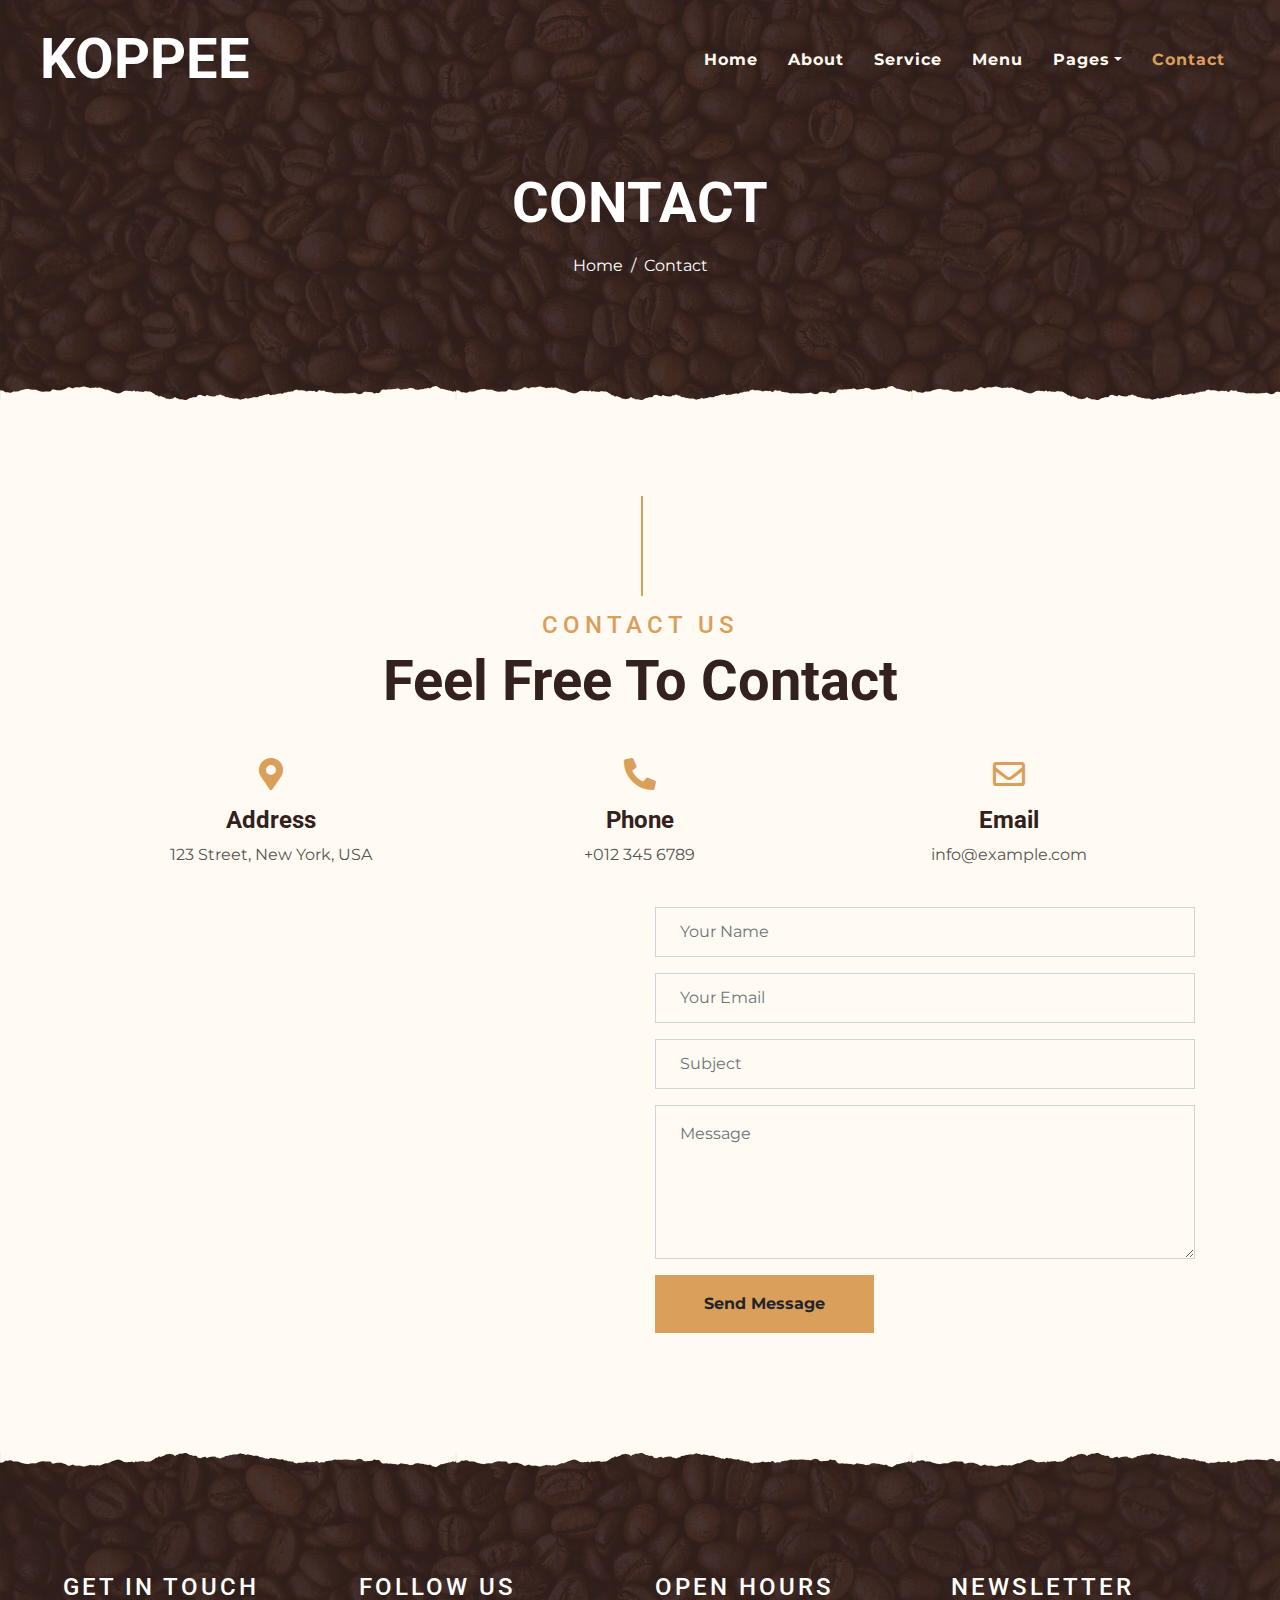
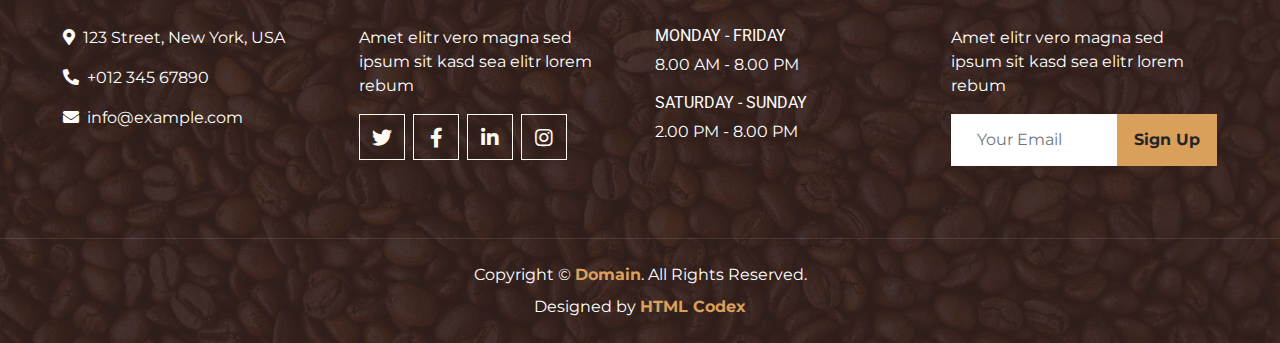
<file: contact.html>
<!DOCTYPE html>
<html lang="en">

<head>
    <meta charset="utf-8">
    <title>KOPPEE - Coffee Shop HTML Template</title>
    <meta content="width=device-width, initial-scale=1.0" name="viewport">
    <meta content="Free Website Template" name="keywords">
    <meta content="Free Website Template" name="description">

    <!-- Favicon -->
    <link href="img/favicon.ico" rel="icon">

    <!-- Google Font -->
    <link rel="preconnect" href="https://fonts.gstatic.com">
    <link href="https://fonts.googleapis.com/css2?family=Montserrat:wght@200;400&family=Roboto:wght@400;500;700&display=swap" rel="stylesheet"> 

    <!-- Font Awesome -->
    <link href="https://cdnjs.cloudflare.com/ajax/libs/font-awesome/5.10.0/css/all.min.css" rel="stylesheet">

    <!-- Libraries Stylesheet -->
    <link href="lib/owlcarousel/assets/owl.carousel.min.css" rel="stylesheet">
    <link href="lib/tempusdominus/css/tempusdominus-bootstrap-4.min.css" rel="stylesheet" />

    <!-- Customized Bootstrap Stylesheet -->
    <link href="css/style.min.css" rel="stylesheet">
</head>

<body>
    <!-- Navbar Start -->
    <div class="container-fluid p-0 nav-bar">
        <nav class="navbar navbar-expand-lg bg-none navbar-dark py-3">
            <a href="index.html" class="navbar-brand px-lg-4 m-0">
                <h1 class="m-0 display-4 text-uppercase text-white">KOPPEE</h1>
            </a>
            <button type="button" class="navbar-toggler" data-toggle="collapse" data-target="#navbarCollapse">
                <span class="navbar-toggler-icon"></span>
            </button>
            <div class="collapse navbar-collapse justify-content-between" id="navbarCollapse">
                <div class="navbar-nav ml-auto p-4">
                    <a href="index.html" class="nav-item nav-link">Home</a>
                    <a href="about.html" class="nav-item nav-link">About</a>
                    <a href="service.html" class="nav-item nav-link">Service</a>
                    <a href="menu.html" class="nav-item nav-link">Menu</a>
                    <div class="nav-item dropdown">
                        <a href="#" class="nav-link dropdown-toggle" data-toggle="dropdown">Pages</a>
                        <div class="dropdown-menu text-capitalize">
                            <a href="reservation.html" class="dropdown-item">Reservation</a>
                            <a href="testimonial.html" class="dropdown-item">Testimonial</a>
                        </div>
                    </div>
                    <a href="contact.html" class="nav-item nav-link active">Contact</a>
                </div>
            </div>
        </nav>
    </div>
    <!-- Navbar End -->


    <!-- Page Header Start -->
    <div class="container-fluid page-header mb-5 position-relative overlay-bottom">
        <div class="d-flex flex-column align-items-center justify-content-center pt-0 pt-lg-5" style="min-height: 400px">
            <h1 class="display-4 mb-3 mt-0 mt-lg-5 text-white text-uppercase">Contact</h1>
            <div class="d-inline-flex mb-lg-5">
                <p class="m-0 text-white"><a class="text-white" href="">Home</a></p>
                <p class="m-0 text-white px-2">/</p>
                <p class="m-0 text-white">Contact</p>
            </div>
        </div>
    </div>
    <!-- Page Header End -->


    <!-- Contact Start -->
    <div class="container-fluid pt-5">
        <div class="container">
            <div class="section-title">
                <h4 class="text-primary text-uppercase" style="letter-spacing: 5px;">Contact Us</h4>
                <h1 class="display-4">Feel Free To Contact</h1>
            </div>
            <div class="row px-3 pb-2">
                <div class="col-sm-4 text-center mb-3">
                    <i class="fa fa-2x fa-map-marker-alt mb-3 text-primary"></i>
                    <h4 class="font-weight-bold">Address</h4>
                    <p>123 Street, New York, USA</p>
                </div>
                <div class="col-sm-4 text-center mb-3">
                    <i class="fa fa-2x fa-phone-alt mb-3 text-primary"></i>
                    <h4 class="font-weight-bold">Phone</h4>
                    <p>+012 345 6789</p>
                </div>
                <div class="col-sm-4 text-center mb-3">
                    <i class="far fa-2x fa-envelope mb-3 text-primary"></i>
                    <h4 class="font-weight-bold">Email</h4>
                    <p>info@example.com</p>
                </div>
            </div>
            <div class="row">
                <div class="col-md-6 pb-5">
                    <iframe style="width: 100%; height: 443px;"
                        src="https://www.google.com/maps/embed?pb=!1m18!1m12!1m3!1d3001156.4288297426!2d-78.01371936852176!3d42.72876761954724!2m3!1f0!2f0!3f0!3m2!1i1024!2i768!4f13.1!3m3!1m2!1s0x4ccc4bf0f123a5a9%3A0xddcfc6c1de189567!2sNew%20York%2C%20USA!5e0!3m2!1sen!2sbd!4v1603794290143!5m2!1sen!2sbd"
                        frameborder="0" style="border:0;" allowfullscreen="" aria-hidden="false" tabindex="0"></iframe>
                </div>
                <div class="col-md-6 pb-5">
                    <div class="contact-form">
                        <div id="success"></div>
                        <form name="sentMessage" id="contactForm" novalidate="novalidate">
                            <div class="control-group">
                                <input type="text" class="form-control bg-transparent p-4" id="name" placeholder="Your Name"
                                    required="required" data-validation-required-message="Please enter your name" />
                                <p class="help-block text-danger"></p>
                            </div>
                            <div class="control-group">
                                <input type="email" class="form-control bg-transparent p-4" id="email" placeholder="Your Email"
                                    required="required" data-validation-required-message="Please enter your email" />
                                <p class="help-block text-danger"></p>
                            </div>
                            <div class="control-group">
                                <input type="text" class="form-control bg-transparent p-4" id="subject" placeholder="Subject"
                                    required="required" data-validation-required-message="Please enter a subject" />
                                <p class="help-block text-danger"></p>
                            </div>
                            <div class="control-group">
                                <textarea class="form-control bg-transparent py-3 px-4" rows="5" id="message" placeholder="Message"
                                    required="required"
                                    data-validation-required-message="Please enter your message"></textarea>
                                <p class="help-block text-danger"></p>
                            </div>
                            <div>
                                <button class="btn btn-primary font-weight-bold py-3 px-5" type="submit" id="sendMessageButton">Send
                                    Message</button>
                            </div>
                        </form>
                    </div>
                </div>
            </div>
        </div>
    </div>
    <!-- Contact End -->


    <!-- Footer Start -->
    <div class="container-fluid footer text-white mt-5 pt-5 px-0 position-relative overlay-top">
        <div class="row mx-0 pt-5 px-sm-3 px-lg-5 mt-4">
            <div class="col-lg-3 col-md-6 mb-5">
                <h4 class="text-white text-uppercase mb-4" style="letter-spacing: 3px;">Get In Touch</h4>
                <p><i class="fa fa-map-marker-alt mr-2"></i>123 Street, New York, USA</p>
                <p><i class="fa fa-phone-alt mr-2"></i>+012 345 67890</p>
                <p class="m-0"><i class="fa fa-envelope mr-2"></i>info@example.com</p>
            </div>
            <div class="col-lg-3 col-md-6 mb-5">
                <h4 class="text-white text-uppercase mb-4" style="letter-spacing: 3px;">Follow Us</h4>
                <p>Amet elitr vero magna sed ipsum sit kasd sea elitr lorem rebum</p>
                <div class="d-flex justify-content-start">
                    <a class="btn btn-lg btn-outline-light btn-lg-square mr-2" href="#"><i class="fab fa-twitter"></i></a>
                    <a class="btn btn-lg btn-outline-light btn-lg-square mr-2" href="#"><i class="fab fa-facebook-f"></i></a>
                    <a class="btn btn-lg btn-outline-light btn-lg-square mr-2" href="#"><i class="fab fa-linkedin-in"></i></a>
                    <a class="btn btn-lg btn-outline-light btn-lg-square" href="#"><i class="fab fa-instagram"></i></a>
                </div>
            </div>
            <div class="col-lg-3 col-md-6 mb-5">
                <h4 class="text-white text-uppercase mb-4" style="letter-spacing: 3px;">Open Hours</h4>
                <div>
                    <h6 class="text-white text-uppercase">Monday - Friday</h6>
                    <p>8.00 AM - 8.00 PM</p>
                    <h6 class="text-white text-uppercase">Saturday - Sunday</h6>
                    <p>2.00 PM - 8.00 PM</p>
                </div>
            </div>
            <div class="col-lg-3 col-md-6 mb-5">
                <h4 class="text-white text-uppercase mb-4" style="letter-spacing: 3px;">Newsletter</h4>
                <p>Amet elitr vero magna sed ipsum sit kasd sea elitr lorem rebum</p>
                <div class="w-100">
                    <div class="input-group">
                        <input type="text" class="form-control border-light" style="padding: 25px;" placeholder="Your Email">
                        <div class="input-group-append">
                            <button class="btn btn-primary font-weight-bold px-3">Sign Up</button>
                        </div>
                    </div>
                </div>
            </div>
        </div>
        <div class="container-fluid text-center text-white border-top mt-4 py-4 px-sm-3 px-md-5" style="border-color: rgba(256, 256, 256, .1) !important;">
            <p class="mb-2 text-white">Copyright &copy; <a class="font-weight-bold" href="#">Domain</a>. All Rights Reserved.</a></p>
            <p class="m-0 text-white">Designed by <a class="font-weight-bold" href="https://htmlcodex.com">HTML Codex</a></p>
        </div>
    </div>
    <!-- Footer End -->


    <!-- Back to Top -->
    <a href="#" class="btn btn-lg btn-primary btn-lg-square back-to-top"><i class="fa fa-angle-double-up"></i></a>


    <!-- JavaScript Libraries -->
    <script src="https://code.jquery.com/jquery-3.4.1.min.js"></script>
    <script src="https://stackpath.bootstrapcdn.com/bootstrap/4.4.1/js/bootstrap.bundle.min.js"></script>
    <script src="lib/easing/easing.min.js"></script>
    <script src="lib/waypoints/waypoints.min.js"></script>
    <script src="lib/owlcarousel/owl.carousel.min.js"></script>
    <script src="lib/tempusdominus/js/moment.min.js"></script>
    <script src="lib/tempusdominus/js/moment-timezone.min.js"></script>
    <script src="lib/tempusdominus/js/tempusdominus-bootstrap-4.min.js"></script>

    <!-- Contact Javascript File -->
    <script src="mail/jqBootstrapValidation.min.js"></script>
    <script src="mail/contact.js"></script>

    <!-- Template Javascript -->
    <script src="js/main.js"></script>
</body>

</html>
</file>
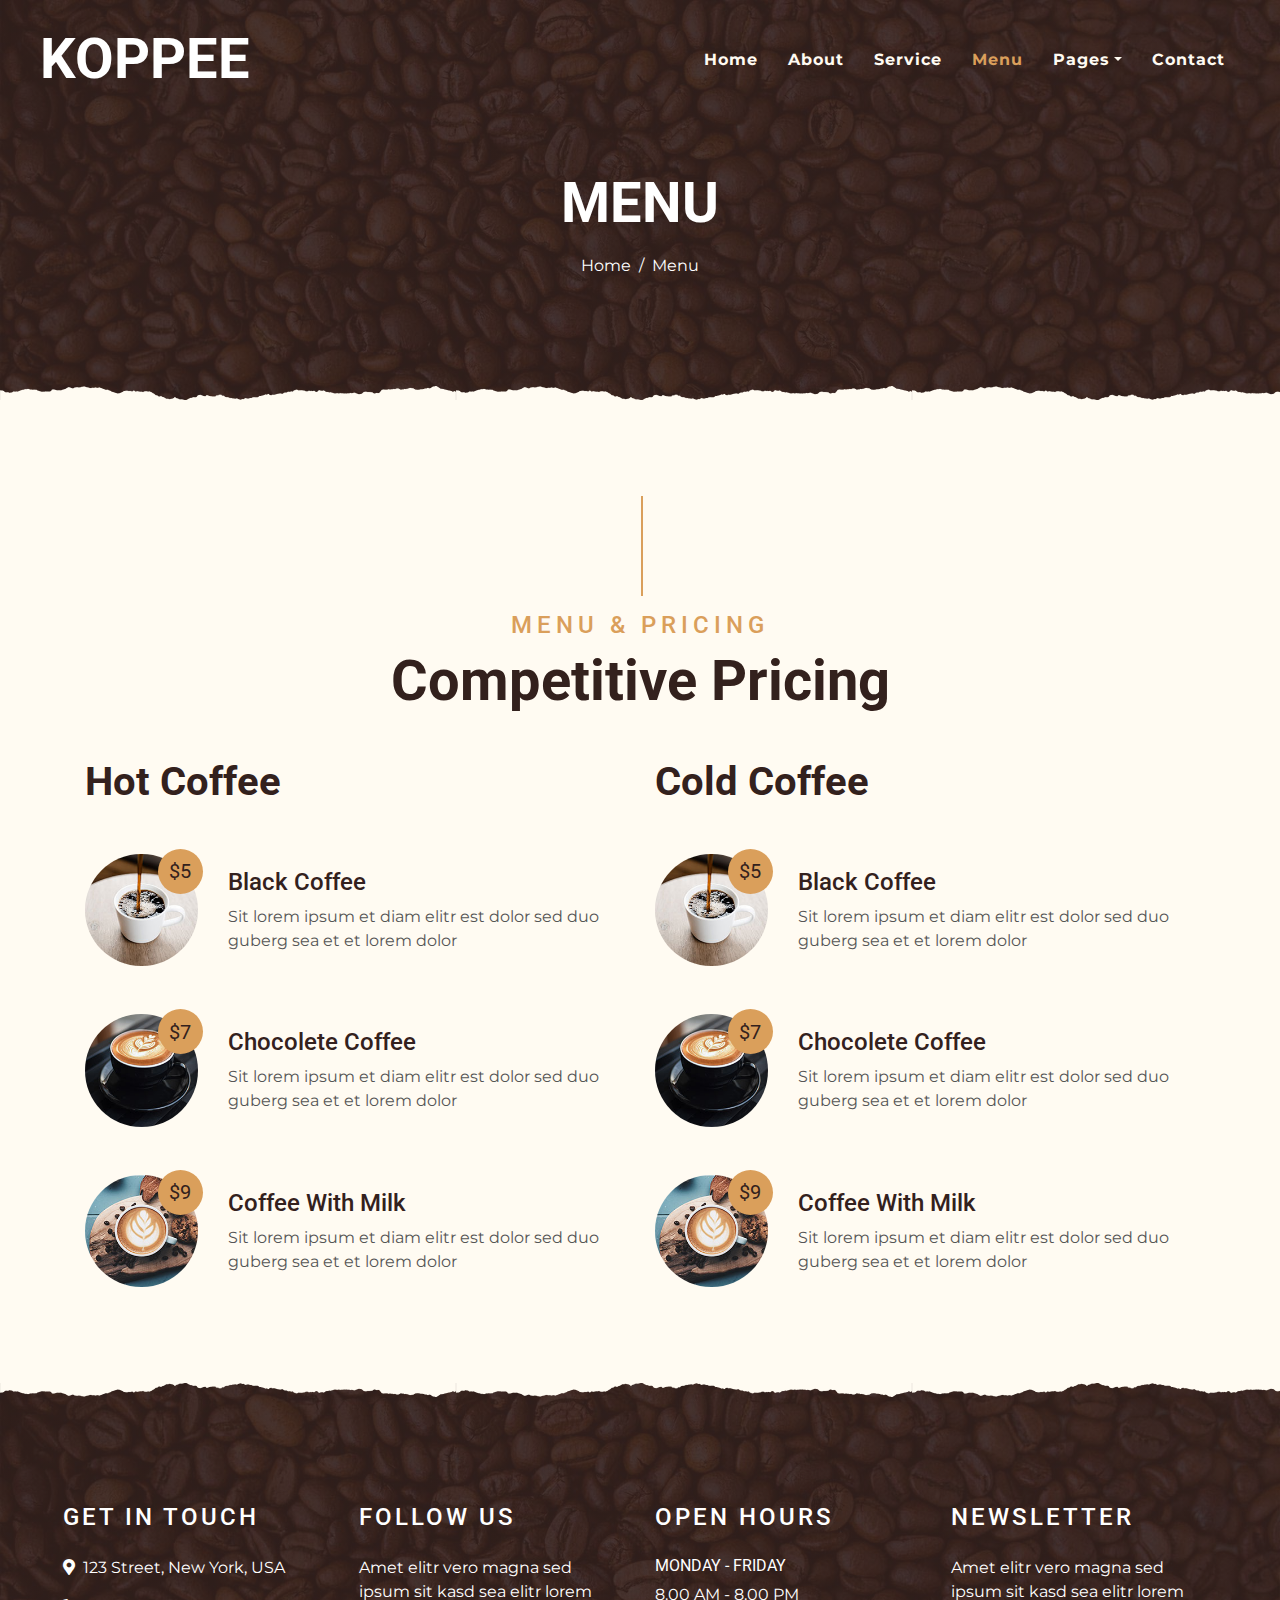
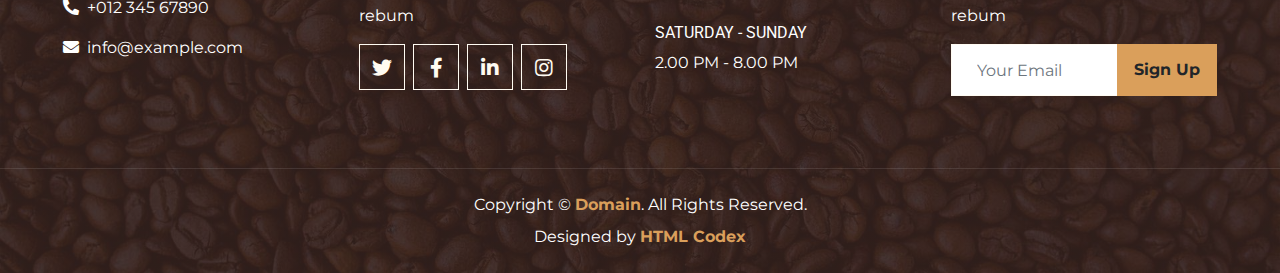
<file: menu.html>
<!DOCTYPE html>
<html lang="en">

<head>
    <meta charset="utf-8">
    <title>KOPPEE - Coffee Shop HTML Template</title>
    <meta content="width=device-width, initial-scale=1.0" name="viewport">
    <meta content="Free Website Template" name="keywords">
    <meta content="Free Website Template" name="description">

    <!-- Favicon -->
    <link href="img/favicon.ico" rel="icon">

    <!-- Google Font -->
    <link rel="preconnect" href="https://fonts.gstatic.com">
    <link href="https://fonts.googleapis.com/css2?family=Montserrat:wght@200;400&family=Roboto:wght@400;500;700&display=swap" rel="stylesheet"> 

    <!-- Font Awesome -->
    <link href="https://cdnjs.cloudflare.com/ajax/libs/font-awesome/5.10.0/css/all.min.css" rel="stylesheet">

    <!-- Libraries Stylesheet -->
    <link href="lib/owlcarousel/assets/owl.carousel.min.css" rel="stylesheet">
    <link href="lib/tempusdominus/css/tempusdominus-bootstrap-4.min.css" rel="stylesheet" />

    <!-- Customized Bootstrap Stylesheet -->
    <link href="css/style.min.css" rel="stylesheet">
</head>

<body>
    <!-- Navbar Start -->
    <div class="container-fluid p-0 nav-bar">
        <nav class="navbar navbar-expand-lg bg-none navbar-dark py-3">
            <a href="index.html" class="navbar-brand px-lg-4 m-0">
                <h1 class="m-0 display-4 text-uppercase text-white">KOPPEE</h1>
            </a>
            <button type="button" class="navbar-toggler" data-toggle="collapse" data-target="#navbarCollapse">
                <span class="navbar-toggler-icon"></span>
            </button>
            <div class="collapse navbar-collapse justify-content-between" id="navbarCollapse">
                <div class="navbar-nav ml-auto p-4">
                    <a href="index.html" class="nav-item nav-link">Home</a>
                    <a href="about.html" class="nav-item nav-link">About</a>
                    <a href="service.html" class="nav-item nav-link">Service</a>
                    <a href="menu.html" class="nav-item nav-link active">Menu</a>
                    <div class="nav-item dropdown">
                        <a href="#" class="nav-link dropdown-toggle" data-toggle="dropdown">Pages</a>
                        <div class="dropdown-menu text-capitalize">
                            <a href="reservation.html" class="dropdown-item">Reservation</a>
                            <a href="testimonial.html" class="dropdown-item">Testimonial</a>
                        </div>
                    </div>
                    <a href="contact.html" class="nav-item nav-link">Contact</a>
                </div>
            </div>
        </nav>
    </div>
    <!-- Navbar End -->


    <!-- Page Header Start -->
    <div class="container-fluid page-header mb-5 position-relative overlay-bottom">
        <div class="d-flex flex-column align-items-center justify-content-center pt-0 pt-lg-5" style="min-height: 400px">
            <h1 class="display-4 mb-3 mt-0 mt-lg-5 text-white text-uppercase">Menu</h1>
            <div class="d-inline-flex mb-lg-5">
                <p class="m-0 text-white"><a class="text-white" href="">Home</a></p>
                <p class="m-0 text-white px-2">/</p>
                <p class="m-0 text-white">Menu</p>
            </div>
        </div>
    </div>
    <!-- Page Header End -->


    <!-- Menu Start -->
    <div class="container-fluid pt-5">
        <div class="container">
            <div class="section-title">
                <h4 class="text-primary text-uppercase" style="letter-spacing: 5px;">Menu & Pricing</h4>
                <h1 class="display-4">Competitive Pricing</h1>
            </div>
            <div class="row">
                <div class="col-lg-6">
                    <h1 class="mb-5">Hot Coffee</h1>
                    <div class="row align-items-center mb-5">
                        <div class="col-4 col-sm-3">
                            <img class="w-100 rounded-circle mb-3 mb-sm-0" src="img/menu-1.jpg" alt="">
                            <h5 class="menu-price">$5</h5>
                        </div>
                        <div class="col-8 col-sm-9">
                            <h4>Black Coffee</h4>
                            <p class="m-0">Sit lorem ipsum et diam elitr est dolor sed duo guberg sea et et lorem dolor</p>
                        </div>
                    </div>
                    <div class="row align-items-center mb-5">
                        <div class="col-4 col-sm-3">
                            <img class="w-100 rounded-circle mb-3 mb-sm-0" src="img/menu-2.jpg" alt="">
                            <h5 class="menu-price">$7</h5>
                        </div>
                        <div class="col-8 col-sm-9">
                            <h4>Chocolete Coffee</h4>
                            <p class="m-0">Sit lorem ipsum et diam elitr est dolor sed duo guberg sea et et lorem dolor</p>
                        </div>
                    </div>
                    <div class="row align-items-center mb-5">
                        <div class="col-4 col-sm-3">
                            <img class="w-100 rounded-circle mb-3 mb-sm-0" src="img/menu-3.jpg" alt="">
                            <h5 class="menu-price">$9</h5>
                        </div>
                        <div class="col-8 col-sm-9">
                            <h4>Coffee With Milk</h4>
                            <p class="m-0">Sit lorem ipsum et diam elitr est dolor sed duo guberg sea et et lorem dolor</p>
                        </div>
                    </div>
                </div>
                <div class="col-lg-6">
                    <h1 class="mb-5">Cold Coffee</h1>
                    <div class="row align-items-center mb-5">
                        <div class="col-4 col-sm-3">
                            <img class="w-100 rounded-circle mb-3 mb-sm-0" src="img/menu-1.jpg" alt="">
                            <h5 class="menu-price">$5</h5>
                        </div>
                        <div class="col-8 col-sm-9">
                            <h4>Black Coffee</h4>
                            <p class="m-0">Sit lorem ipsum et diam elitr est dolor sed duo guberg sea et et lorem dolor</p>
                        </div>
                    </div>
                    <div class="row align-items-center mb-5">
                        <div class="col-4 col-sm-3">
                            <img class="w-100 rounded-circle mb-3 mb-sm-0" src="img/menu-2.jpg" alt="">
                            <h5 class="menu-price">$7</h5>
                        </div>
                        <div class="col-8 col-sm-9">
                            <h4>Chocolete Coffee</h4>
                            <p class="m-0">Sit lorem ipsum et diam elitr est dolor sed duo guberg sea et et lorem dolor</p>
                        </div>
                    </div>
                    <div class="row align-items-center mb-5">
                        <div class="col-4 col-sm-3">
                            <img class="w-100 rounded-circle mb-3 mb-sm-0" src="img/menu-3.jpg" alt="">
                            <h5 class="menu-price">$9</h5>
                        </div>
                        <div class="col-8 col-sm-9">
                            <h4>Coffee With Milk</h4>
                            <p class="m-0">Sit lorem ipsum et diam elitr est dolor sed duo guberg sea et et lorem dolor</p>
                        </div>
                    </div>
                </div>
            </div>
        </div>
    </div>
    <!-- Menu End -->


    <!-- Footer Start -->
    <div class="container-fluid footer text-white mt-5 pt-5 px-0 position-relative overlay-top">
        <div class="row mx-0 pt-5 px-sm-3 px-lg-5 mt-4">
            <div class="col-lg-3 col-md-6 mb-5">
                <h4 class="text-white text-uppercase mb-4" style="letter-spacing: 3px;">Get In Touch</h4>
                <p><i class="fa fa-map-marker-alt mr-2"></i>123 Street, New York, USA</p>
                <p><i class="fa fa-phone-alt mr-2"></i>+012 345 67890</p>
                <p class="m-0"><i class="fa fa-envelope mr-2"></i>info@example.com</p>
            </div>
            <div class="col-lg-3 col-md-6 mb-5">
                <h4 class="text-white text-uppercase mb-4" style="letter-spacing: 3px;">Follow Us</h4>
                <p>Amet elitr vero magna sed ipsum sit kasd sea elitr lorem rebum</p>
                <div class="d-flex justify-content-start">
                    <a class="btn btn-lg btn-outline-light btn-lg-square mr-2" href="#"><i class="fab fa-twitter"></i></a>
                    <a class="btn btn-lg btn-outline-light btn-lg-square mr-2" href="#"><i class="fab fa-facebook-f"></i></a>
                    <a class="btn btn-lg btn-outline-light btn-lg-square mr-2" href="#"><i class="fab fa-linkedin-in"></i></a>
                    <a class="btn btn-lg btn-outline-light btn-lg-square" href="#"><i class="fab fa-instagram"></i></a>
                </div>
            </div>
            <div class="col-lg-3 col-md-6 mb-5">
                <h4 class="text-white text-uppercase mb-4" style="letter-spacing: 3px;">Open Hours</h4>
                <div>
                    <h6 class="text-white text-uppercase">Monday - Friday</h6>
                    <p>8.00 AM - 8.00 PM</p>
                    <h6 class="text-white text-uppercase">Saturday - Sunday</h6>
                    <p>2.00 PM - 8.00 PM</p>
                </div>
            </div>
            <div class="col-lg-3 col-md-6 mb-5">
                <h4 class="text-white text-uppercase mb-4" style="letter-spacing: 3px;">Newsletter</h4>
                <p>Amet elitr vero magna sed ipsum sit kasd sea elitr lorem rebum</p>
                <div class="w-100">
                    <div class="input-group">
                        <input type="text" class="form-control border-light" style="padding: 25px;" placeholder="Your Email">
                        <div class="input-group-append">
                            <button class="btn btn-primary font-weight-bold px-3">Sign Up</button>
                        </div>
                    </div>
                </div>
            </div>
        </div>
        <div class="container-fluid text-center text-white border-top mt-4 py-4 px-sm-3 px-md-5" style="border-color: rgba(256, 256, 256, .1) !important;">
            <p class="mb-2 text-white">Copyright &copy; <a class="font-weight-bold" href="#">Domain</a>. All Rights Reserved.</a></p>
            <p class="m-0 text-white">Designed by <a class="font-weight-bold" href="https://htmlcodex.com">HTML Codex</a></p>
        </div>
    </div>
    <!-- Footer End -->


    <!-- Back to Top -->
    <a href="#" class="btn btn-lg btn-primary btn-lg-square back-to-top"><i class="fa fa-angle-double-up"></i></a>


    <!-- JavaScript Libraries -->
    <script src="https://code.jquery.com/jquery-3.4.1.min.js"></script>
    <script src="https://stackpath.bootstrapcdn.com/bootstrap/4.4.1/js/bootstrap.bundle.min.js"></script>
    <script src="lib/easing/easing.min.js"></script>
    <script src="lib/waypoints/waypoints.min.js"></script>
    <script src="lib/owlcarousel/owl.carousel.min.js"></script>
    <script src="lib/tempusdominus/js/moment.min.js"></script>
    <script src="lib/tempusdominus/js/moment-timezone.min.js"></script>
    <script src="lib/tempusdominus/js/tempusdominus-bootstrap-4.min.js"></script>

    <!-- Contact Javascript File -->
    <script src="mail/jqBootstrapValidation.min.js"></script>
    <script src="mail/contact.js"></script>

    <!-- Template Javascript -->
    <script src="js/main.js"></script>
</body>

</html>
</file>
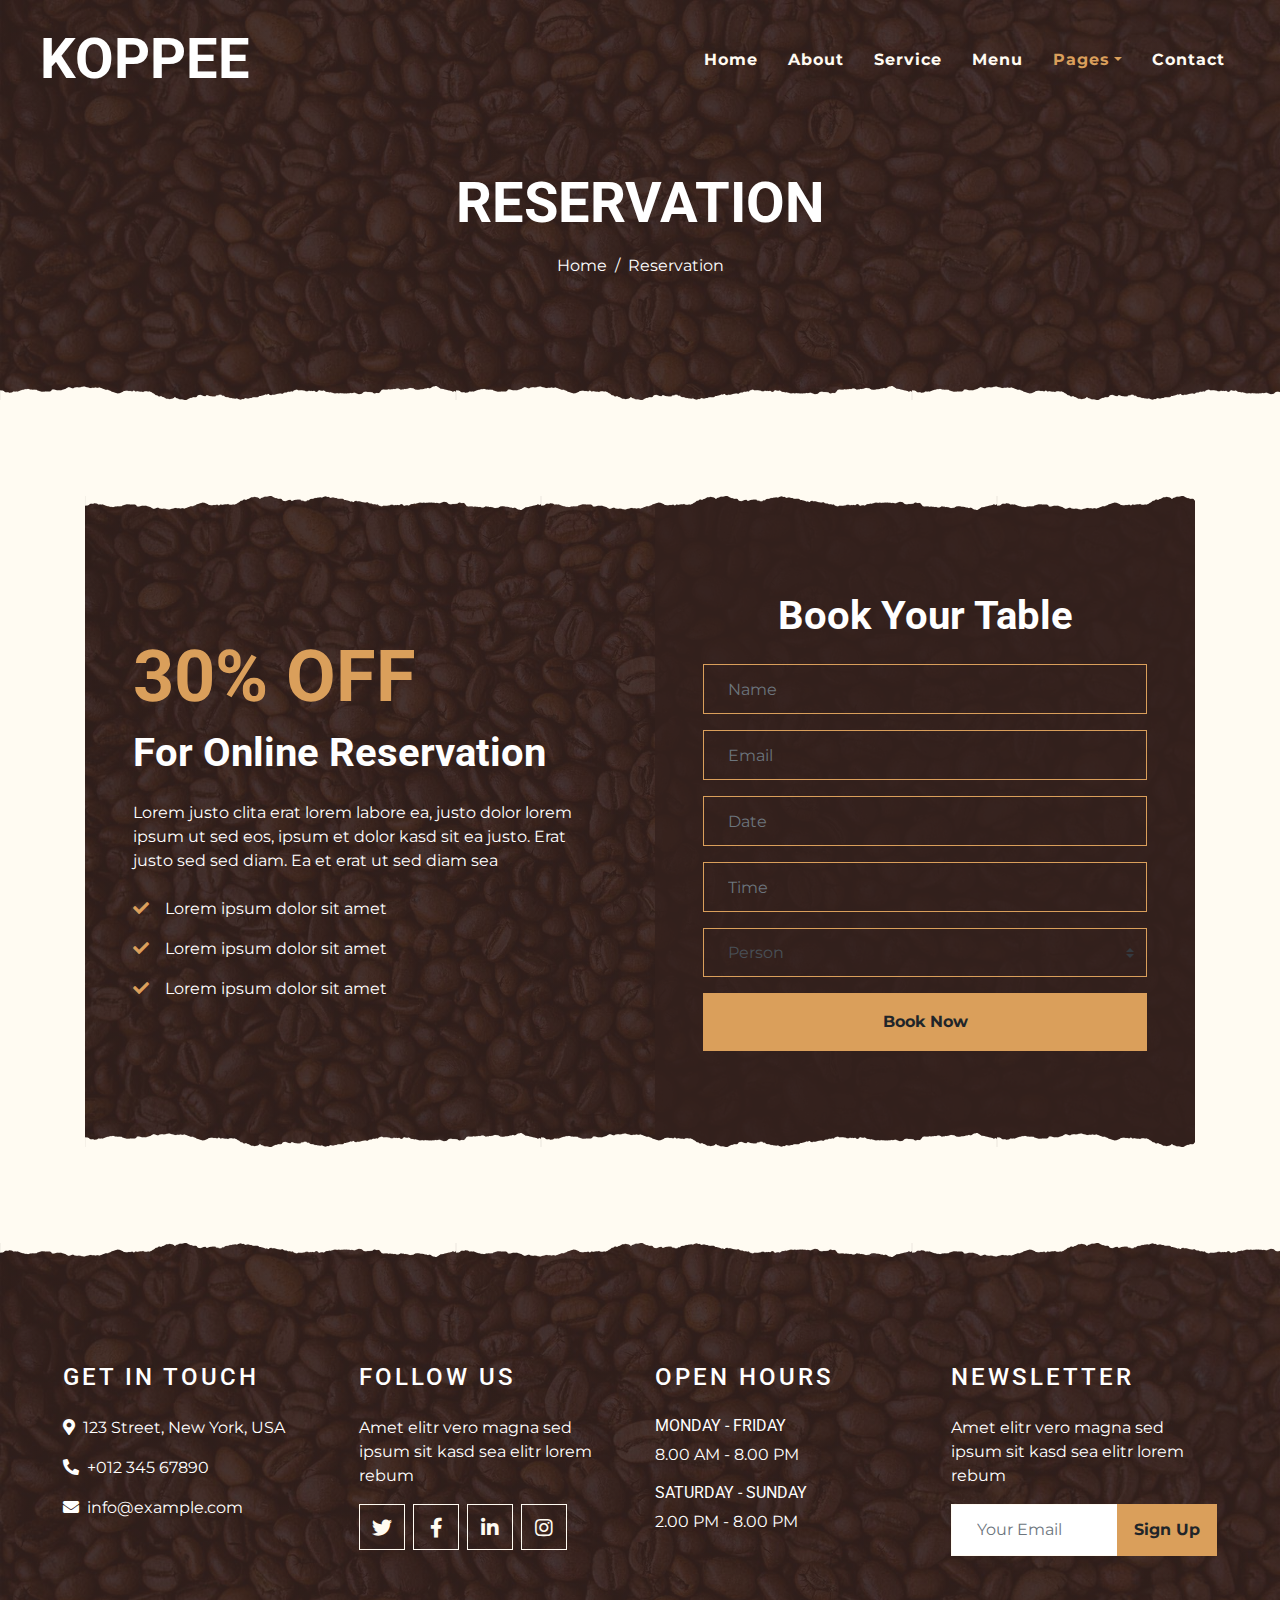
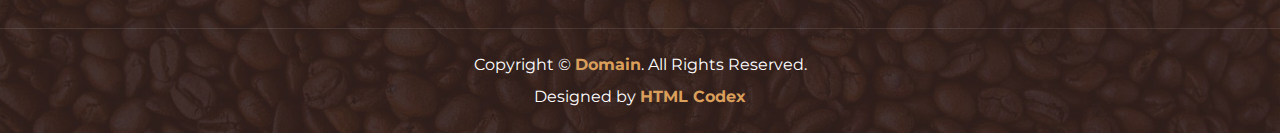
<file: reservation.html>
<!DOCTYPE html>
<html lang="en">

<head>
    <meta charset="utf-8">
    <title>KOPPEE - Coffee Shop HTML Template</title>
    <meta content="width=device-width, initial-scale=1.0" name="viewport">
    <meta content="Free Website Template" name="keywords">
    <meta content="Free Website Template" name="description">

    <!-- Favicon -->
    <link href="img/favicon.ico" rel="icon">

    <!-- Google Font -->
    <link rel="preconnect" href="https://fonts.gstatic.com">
    <link href="https://fonts.googleapis.com/css2?family=Montserrat:wght@200;400&family=Roboto:wght@400;500;700&display=swap" rel="stylesheet"> 

    <!-- Font Awesome -->
    <link href="https://cdnjs.cloudflare.com/ajax/libs/font-awesome/5.10.0/css/all.min.css" rel="stylesheet">

    <!-- Libraries Stylesheet -->
    <link href="lib/owlcarousel/assets/owl.carousel.min.css" rel="stylesheet">
    <link href="lib/tempusdominus/css/tempusdominus-bootstrap-4.min.css" rel="stylesheet" />

    <!-- Customized Bootstrap Stylesheet -->
    <link href="css/style.min.css" rel="stylesheet">
</head>

<body>
    <!-- Navbar Start -->
    <div class="container-fluid p-0 nav-bar">
        <nav class="navbar navbar-expand-lg bg-none navbar-dark py-3">
            <a href="index.html" class="navbar-brand px-lg-4 m-0">
                <h1 class="m-0 display-4 text-uppercase text-white">KOPPEE</h1>
            </a>
            <button type="button" class="navbar-toggler" data-toggle="collapse" data-target="#navbarCollapse">
                <span class="navbar-toggler-icon"></span>
            </button>
            <div class="collapse navbar-collapse justify-content-between" id="navbarCollapse">
                <div class="navbar-nav ml-auto p-4">
                    <a href="index.html" class="nav-item nav-link">Home</a>
                    <a href="about.html" class="nav-item nav-link">About</a>
                    <a href="service.html" class="nav-item nav-link">Service</a>
                    <a href="menu.html" class="nav-item nav-link">Menu</a>
                    <div class="nav-item dropdown">
                        <a href="#" class="nav-link dropdown-toggle active" data-toggle="dropdown">Pages</a>
                        <div class="dropdown-menu text-capitalize">
                            <a href="reservation.html" class="dropdown-item active">Reservation</a>
                            <a href="testimonial.html" class="dropdown-item">Testimonial</a>
                        </div>
                    </div>
                    <a href="contact.html" class="nav-item nav-link">Contact</a>
                </div>
            </div>
        </nav>
    </div>
    <!-- Navbar End -->


    <!-- Page Header Start -->
    <div class="container-fluid page-header mb-5 position-relative overlay-bottom">
        <div class="d-flex flex-column align-items-center justify-content-center pt-0 pt-lg-5" style="min-height: 400px">
            <h1 class="display-4 mb-3 mt-0 mt-lg-5 text-white text-uppercase">Reservation</h1>
            <div class="d-inline-flex mb-lg-5">
                <p class="m-0 text-white"><a class="text-white" href="">Home</a></p>
                <p class="m-0 text-white px-2">/</p>
                <p class="m-0 text-white">Reservation</p>
            </div>
        </div>
    </div>
    <!-- Page Header End -->


    <!-- Reservation Start -->
    <div class="container-fluid py-5">
        <div class="container">
            <div class="reservation position-relative overlay-top overlay-bottom">
                <div class="row align-items-center">
                    <div class="col-lg-6 my-5 my-lg-0">
                        <div class="p-5">
                            <div class="mb-4">
                                <h1 class="display-3 text-primary">30% OFF</h1>
                                <h1 class="text-white">For Online Reservation</h1>
                            </div>
                            <p class="text-white">Lorem justo clita erat lorem labore ea, justo dolor lorem ipsum ut sed eos,
                                ipsum et dolor kasd sit ea justo. Erat justo sed sed diam. Ea et erat ut sed diam sea</p>
                            <ul class="list-inline text-white m-0">
                                <li class="py-2"><i class="fa fa-check text-primary mr-3"></i>Lorem ipsum dolor sit amet</li>
                                <li class="py-2"><i class="fa fa-check text-primary mr-3"></i>Lorem ipsum dolor sit amet</li>
                                <li class="py-2"><i class="fa fa-check text-primary mr-3"></i>Lorem ipsum dolor sit amet</li>
                            </ul>
                        </div>
                    </div>
                    <div class="col-lg-6">
                        <div class="text-center p-5" style="background: rgba(51, 33, 29, .8);">
                            <h1 class="text-white mb-4 mt-5">Book Your Table</h1>
                            <form class="mb-5">
                                <div class="form-group">
                                    <input type="text" class="form-control bg-transparent border-primary p-4" placeholder="Name"
                                        required="required" />
                                </div>
                                <div class="form-group">
                                    <input type="email" class="form-control bg-transparent border-primary p-4" placeholder="Email"
                                        required="required" />
                                </div>
                                <div class="form-group">
                                    <div class="date" id="date" data-target-input="nearest">
                                        <input type="text" class="form-control bg-transparent border-primary p-4 datetimepicker-input" placeholder="Date" data-target="#date" data-toggle="datetimepicker"/>
                                    </div>
                                </div>
                                <div class="form-group">
                                    <div class="time" id="time" data-target-input="nearest">
                                        <input type="text" class="form-control bg-transparent border-primary p-4 datetimepicker-input" placeholder="Time" data-target="#time" data-toggle="datetimepicker"/>
                                    </div>
                                </div>
                                <div class="form-group">
                                    <select class="custom-select bg-transparent border-primary px-4" style="height: 49px;">
                                        <option selected>Person</option>
                                        <option value="1">Person 1</option>
                                        <option value="2">Person 2</option>
                                        <option value="3">Person 3</option>
                                        <option value="3">Person 4</option>
                                    </select>
                                </div>
                                
                                <div>
                                    <button class="btn btn-primary btn-block font-weight-bold py-3" type="submit">Book Now</button>
                                </div>
                            </form>
                        </div>
                    </div>
                </div>
            </div>
        </div>
    </div>
    <!-- Reservation End -->


    <!-- Footer Start -->
    <div class="container-fluid footer text-white mt-5 pt-5 px-0 position-relative overlay-top">
        <div class="row mx-0 pt-5 px-sm-3 px-lg-5 mt-4">
            <div class="col-lg-3 col-md-6 mb-5">
                <h4 class="text-white text-uppercase mb-4" style="letter-spacing: 3px;">Get In Touch</h4>
                <p><i class="fa fa-map-marker-alt mr-2"></i>123 Street, New York, USA</p>
                <p><i class="fa fa-phone-alt mr-2"></i>+012 345 67890</p>
                <p class="m-0"><i class="fa fa-envelope mr-2"></i>info@example.com</p>
            </div>
            <div class="col-lg-3 col-md-6 mb-5">
                <h4 class="text-white text-uppercase mb-4" style="letter-spacing: 3px;">Follow Us</h4>
                <p>Amet elitr vero magna sed ipsum sit kasd sea elitr lorem rebum</p>
                <div class="d-flex justify-content-start">
                    <a class="btn btn-lg btn-outline-light btn-lg-square mr-2" href="#"><i class="fab fa-twitter"></i></a>
                    <a class="btn btn-lg btn-outline-light btn-lg-square mr-2" href="#"><i class="fab fa-facebook-f"></i></a>
                    <a class="btn btn-lg btn-outline-light btn-lg-square mr-2" href="#"><i class="fab fa-linkedin-in"></i></a>
                    <a class="btn btn-lg btn-outline-light btn-lg-square" href="#"><i class="fab fa-instagram"></i></a>
                </div>
            </div>
            <div class="col-lg-3 col-md-6 mb-5">
                <h4 class="text-white text-uppercase mb-4" style="letter-spacing: 3px;">Open Hours</h4>
                <div>
                    <h6 class="text-white text-uppercase">Monday - Friday</h6>
                    <p>8.00 AM - 8.00 PM</p>
                    <h6 class="text-white text-uppercase">Saturday - Sunday</h6>
                    <p>2.00 PM - 8.00 PM</p>
                </div>
            </div>
            <div class="col-lg-3 col-md-6 mb-5">
                <h4 class="text-white text-uppercase mb-4" style="letter-spacing: 3px;">Newsletter</h4>
                <p>Amet elitr vero magna sed ipsum sit kasd sea elitr lorem rebum</p>
                <div class="w-100">
                    <div class="input-group">
                        <input type="text" class="form-control border-light" style="padding: 25px;" placeholder="Your Email">
                        <div class="input-group-append">
                            <button class="btn btn-primary font-weight-bold px-3">Sign Up</button>
                        </div>
                    </div>
                </div>
            </div>
        </div>
        <div class="container-fluid text-center text-white border-top mt-4 py-4 px-sm-3 px-md-5" style="border-color: rgba(256, 256, 256, .1) !important;">
            <p class="mb-2 text-white">Copyright &copy; <a class="font-weight-bold" href="#">Domain</a>. All Rights Reserved.</a></p>
            <p class="m-0 text-white">Designed by <a class="font-weight-bold" href="https://htmlcodex.com">HTML Codex</a></p>
        </div>
    </div>
    <!-- Footer End -->


    <!-- Back to Top -->
    <a href="#" class="btn btn-lg btn-primary btn-lg-square back-to-top"><i class="fa fa-angle-double-up"></i></a>


    <!-- JavaScript Libraries -->
    <script src="https://code.jquery.com/jquery-3.4.1.min.js"></script>
    <script src="https://stackpath.bootstrapcdn.com/bootstrap/4.4.1/js/bootstrap.bundle.min.js"></script>
    <script src="lib/easing/easing.min.js"></script>
    <script src="lib/waypoints/waypoints.min.js"></script>
    <script src="lib/owlcarousel/owl.carousel.min.js"></script>
    <script src="lib/tempusdominus/js/moment.min.js"></script>
    <script src="lib/tempusdominus/js/moment-timezone.min.js"></script>
    <script src="lib/tempusdominus/js/tempusdominus-bootstrap-4.min.js"></script>

    <!-- Contact Javascript File -->
    <script src="mail/jqBootstrapValidation.min.js"></script>
    <script src="mail/contact.js"></script>

    <!-- Template Javascript -->
    <script src="js/main.js"></script>
</body>

</html>
</file>
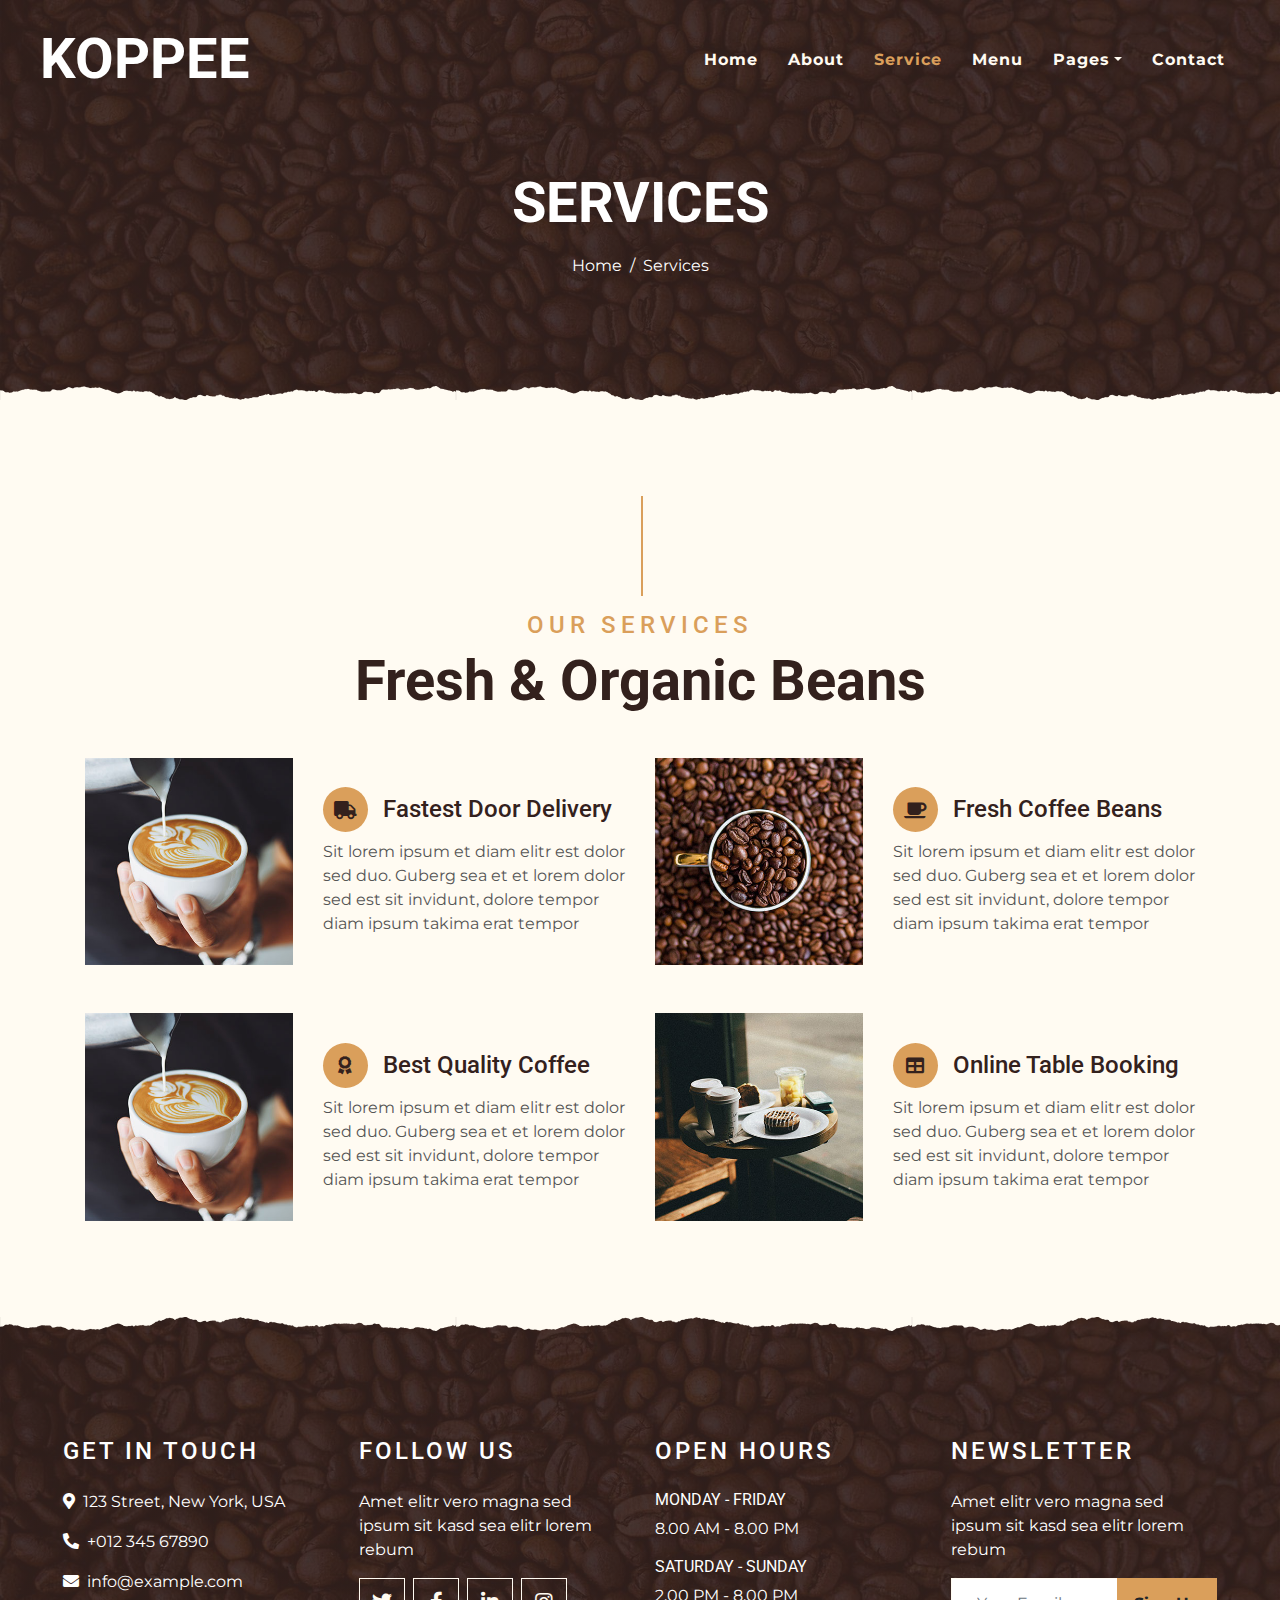
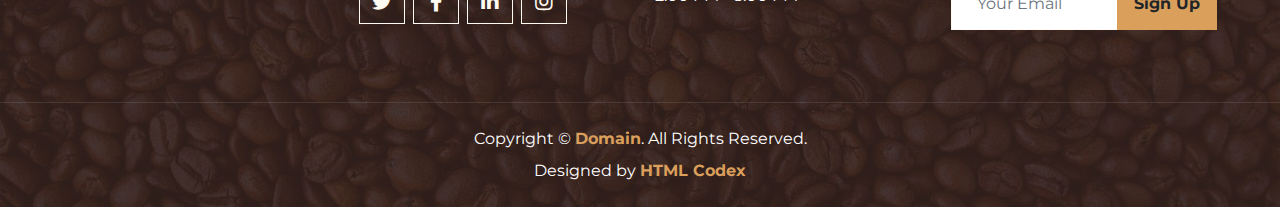
<file: service.html>
<!DOCTYPE html>
<html lang="en">

<head>
    <meta charset="utf-8">
    <title>KOPPEE - Coffee Shop HTML Template</title>
    <meta content="width=device-width, initial-scale=1.0" name="viewport">
    <meta content="Free Website Template" name="keywords">
    <meta content="Free Website Template" name="description">

    <!-- Favicon -->
    <link href="img/favicon.ico" rel="icon">

    <!-- Google Font -->
    <link rel="preconnect" href="https://fonts.gstatic.com">
    <link href="https://fonts.googleapis.com/css2?family=Montserrat:wght@200;400&family=Roboto:wght@400;500;700&display=swap" rel="stylesheet"> 

    <!-- Font Awesome -->
    <link href="https://cdnjs.cloudflare.com/ajax/libs/font-awesome/5.10.0/css/all.min.css" rel="stylesheet">

    <!-- Libraries Stylesheet -->
    <link href="lib/owlcarousel/assets/owl.carousel.min.css" rel="stylesheet">
    <link href="lib/tempusdominus/css/tempusdominus-bootstrap-4.min.css" rel="stylesheet" />

    <!-- Customized Bootstrap Stylesheet -->
    <link href="css/style.min.css" rel="stylesheet">
</head>

<body>
    <!-- Navbar Start -->
    <div class="container-fluid p-0 nav-bar">
        <nav class="navbar navbar-expand-lg bg-none navbar-dark py-3">
            <a href="index.html" class="navbar-brand px-lg-4 m-0">
                <h1 class="m-0 display-4 text-uppercase text-white">KOPPEE</h1>
            </a>
            <button type="button" class="navbar-toggler" data-toggle="collapse" data-target="#navbarCollapse">
                <span class="navbar-toggler-icon"></span>
            </button>
            <div class="collapse navbar-collapse justify-content-between" id="navbarCollapse">
                <div class="navbar-nav ml-auto p-4">
                    <a href="index.html" class="nav-item nav-link">Home</a>
                    <a href="about.html" class="nav-item nav-link">About</a>
                    <a href="service.html" class="nav-item nav-link active">Service</a>
                    <a href="menu.html" class="nav-item nav-link">Menu</a>
                    <div class="nav-item dropdown">
                        <a href="#" class="nav-link dropdown-toggle" data-toggle="dropdown">Pages</a>
                        <div class="dropdown-menu text-capitalize">
                            <a href="reservation.html" class="dropdown-item">Reservation</a>
                            <a href="testimonial.html" class="dropdown-item">Testimonial</a>
                        </div>
                    </div>
                    <a href="contact.html" class="nav-item nav-link">Contact</a>
                </div>
            </div>
        </nav>
    </div>
    <!-- Navbar End -->


    <!-- Page Header Start -->
    <div class="container-fluid page-header mb-5 position-relative overlay-bottom">
        <div class="d-flex flex-column align-items-center justify-content-center pt-0 pt-lg-5" style="min-height: 400px">
            <h1 class="display-4 mb-3 mt-0 mt-lg-5 text-white text-uppercase">Services</h1>
            <div class="d-inline-flex mb-lg-5">
                <p class="m-0 text-white"><a class="text-white" href="">Home</a></p>
                <p class="m-0 text-white px-2">/</p>
                <p class="m-0 text-white">Services</p>
            </div>
        </div>
    </div>
    <!-- Page Header End -->


    <!-- Service Start -->
    <div class="container-fluid pt-5">
        <div class="container">
            <div class="section-title">
                <h4 class="text-primary text-uppercase" style="letter-spacing: 5px;">Our Services</h4>
                <h1 class="display-4">Fresh & Organic Beans</h1>
            </div>
            <div class="row">
                <div class="col-lg-6 mb-5">
                    <div class="row align-items-center">
                        <div class="col-sm-5">
                            <img class="img-fluid mb-3 mb-sm-0" src="img/service-1.jpg" alt="">
                        </div>
                        <div class="col-sm-7">
                            <h4><i class="fa fa-truck service-icon"></i>Fastest Door Delivery</h4>
                            <p class="m-0">Sit lorem ipsum et diam elitr est dolor sed duo. Guberg sea et et lorem dolor sed est sit
                                invidunt, dolore tempor diam ipsum takima erat tempor</p>
                        </div>
                    </div>
                </div>
                <div class="col-lg-6 mb-5">
                    <div class="row align-items-center">
                        <div class="col-sm-5">
                            <img class="img-fluid mb-3 mb-sm-0" src="img/service-2.jpg" alt="">
                        </div>
                        <div class="col-sm-7">
                            <h4><i class="fa fa-coffee service-icon"></i>Fresh Coffee Beans</h4>
                            <p class="m-0">Sit lorem ipsum et diam elitr est dolor sed duo. Guberg sea et et lorem dolor sed est sit
                                invidunt, dolore tempor diam ipsum takima erat tempor</p>
                        </div>
                    </div>
                </div>
                <div class="col-lg-6 mb-5">
                    <div class="row align-items-center">
                        <div class="col-sm-5">
                            <img class="img-fluid mb-3 mb-sm-0" src="img/service-3.jpg" alt="">
                        </div>
                        <div class="col-sm-7">
                            <h4><i class="fa fa-award service-icon"></i>Best Quality Coffee</h4>
                            <p class="m-0">Sit lorem ipsum et diam elitr est dolor sed duo. Guberg sea et et lorem dolor sed est sit
                                invidunt, dolore tempor diam ipsum takima erat tempor</p>
                        </div>
                    </div>
                </div>
                <div class="col-lg-6 mb-5">
                    <div class="row align-items-center">
                        <div class="col-sm-5">
                            <img class="img-fluid mb-3 mb-sm-0" src="img/service-4.jpg" alt="">
                        </div>
                        <div class="col-sm-7">
                            <h4><i class="fa fa-table service-icon"></i>Online Table Booking</h4>
                            <p class="m-0">Sit lorem ipsum et diam elitr est dolor sed duo. Guberg sea et et lorem dolor sed est sit
                                invidunt, dolore tempor diam ipsum takima erat tempor</p>
                        </div>
                    </div>
                </div>
            </div>
        </div>
    </div>
    <!-- Service End -->


    <!-- Footer Start -->
    <div class="container-fluid footer text-white mt-5 pt-5 px-0 position-relative overlay-top">
        <div class="row mx-0 pt-5 px-sm-3 px-lg-5 mt-4">
            <div class="col-lg-3 col-md-6 mb-5">
                <h4 class="text-white text-uppercase mb-4" style="letter-spacing: 3px;">Get In Touch</h4>
                <p><i class="fa fa-map-marker-alt mr-2"></i>123 Street, New York, USA</p>
                <p><i class="fa fa-phone-alt mr-2"></i>+012 345 67890</p>
                <p class="m-0"><i class="fa fa-envelope mr-2"></i>info@example.com</p>
            </div>
            <div class="col-lg-3 col-md-6 mb-5">
                <h4 class="text-white text-uppercase mb-4" style="letter-spacing: 3px;">Follow Us</h4>
                <p>Amet elitr vero magna sed ipsum sit kasd sea elitr lorem rebum</p>
                <div class="d-flex justify-content-start">
                    <a class="btn btn-lg btn-outline-light btn-lg-square mr-2" href="#"><i class="fab fa-twitter"></i></a>
                    <a class="btn btn-lg btn-outline-light btn-lg-square mr-2" href="#"><i class="fab fa-facebook-f"></i></a>
                    <a class="btn btn-lg btn-outline-light btn-lg-square mr-2" href="#"><i class="fab fa-linkedin-in"></i></a>
                    <a class="btn btn-lg btn-outline-light btn-lg-square" href="#"><i class="fab fa-instagram"></i></a>
                </div>
            </div>
            <div class="col-lg-3 col-md-6 mb-5">
                <h4 class="text-white text-uppercase mb-4" style="letter-spacing: 3px;">Open Hours</h4>
                <div>
                    <h6 class="text-white text-uppercase">Monday - Friday</h6>
                    <p>8.00 AM - 8.00 PM</p>
                    <h6 class="text-white text-uppercase">Saturday - Sunday</h6>
                    <p>2.00 PM - 8.00 PM</p>
                </div>
            </div>
            <div class="col-lg-3 col-md-6 mb-5">
                <h4 class="text-white text-uppercase mb-4" style="letter-spacing: 3px;">Newsletter</h4>
                <p>Amet elitr vero magna sed ipsum sit kasd sea elitr lorem rebum</p>
                <div class="w-100">
                    <div class="input-group">
                        <input type="text" class="form-control border-light" style="padding: 25px;" placeholder="Your Email">
                        <div class="input-group-append">
                            <button class="btn btn-primary font-weight-bold px-3">Sign Up</button>
                        </div>
                    </div>
                </div>
            </div>
        </div>
        <div class="container-fluid text-center text-white border-top mt-4 py-4 px-sm-3 px-md-5" style="border-color: rgba(256, 256, 256, .1) !important;">
            <p class="mb-2 text-white">Copyright &copy; <a class="font-weight-bold" href="#">Domain</a>. All Rights Reserved.</a></p>
            <p class="m-0 text-white">Designed by <a class="font-weight-bold" href="https://htmlcodex.com">HTML Codex</a></p>
        </div>
    </div>
    <!-- Footer End -->


    <!-- Back to Top -->
    <a href="#" class="btn btn-lg btn-primary btn-lg-square back-to-top"><i class="fa fa-angle-double-up"></i></a>


    <!-- JavaScript Libraries -->
    <script src="https://code.jquery.com/jquery-3.4.1.min.js"></script>
    <script src="https://stackpath.bootstrapcdn.com/bootstrap/4.4.1/js/bootstrap.bundle.min.js"></script>
    <script src="lib/easing/easing.min.js"></script>
    <script src="lib/waypoints/waypoints.min.js"></script>
    <script src="lib/owlcarousel/owl.carousel.min.js"></script>
    <script src="lib/tempusdominus/js/moment.min.js"></script>
    <script src="lib/tempusdominus/js/moment-timezone.min.js"></script>
    <script src="lib/tempusdominus/js/tempusdominus-bootstrap-4.min.js"></script>

    <!-- Contact Javascript File -->
    <script src="mail/jqBootstrapValidation.min.js"></script>
    <script src="mail/contact.js"></script>

    <!-- Template Javascript -->
    <script src="js/main.js"></script>
</body>

</html>
</file>
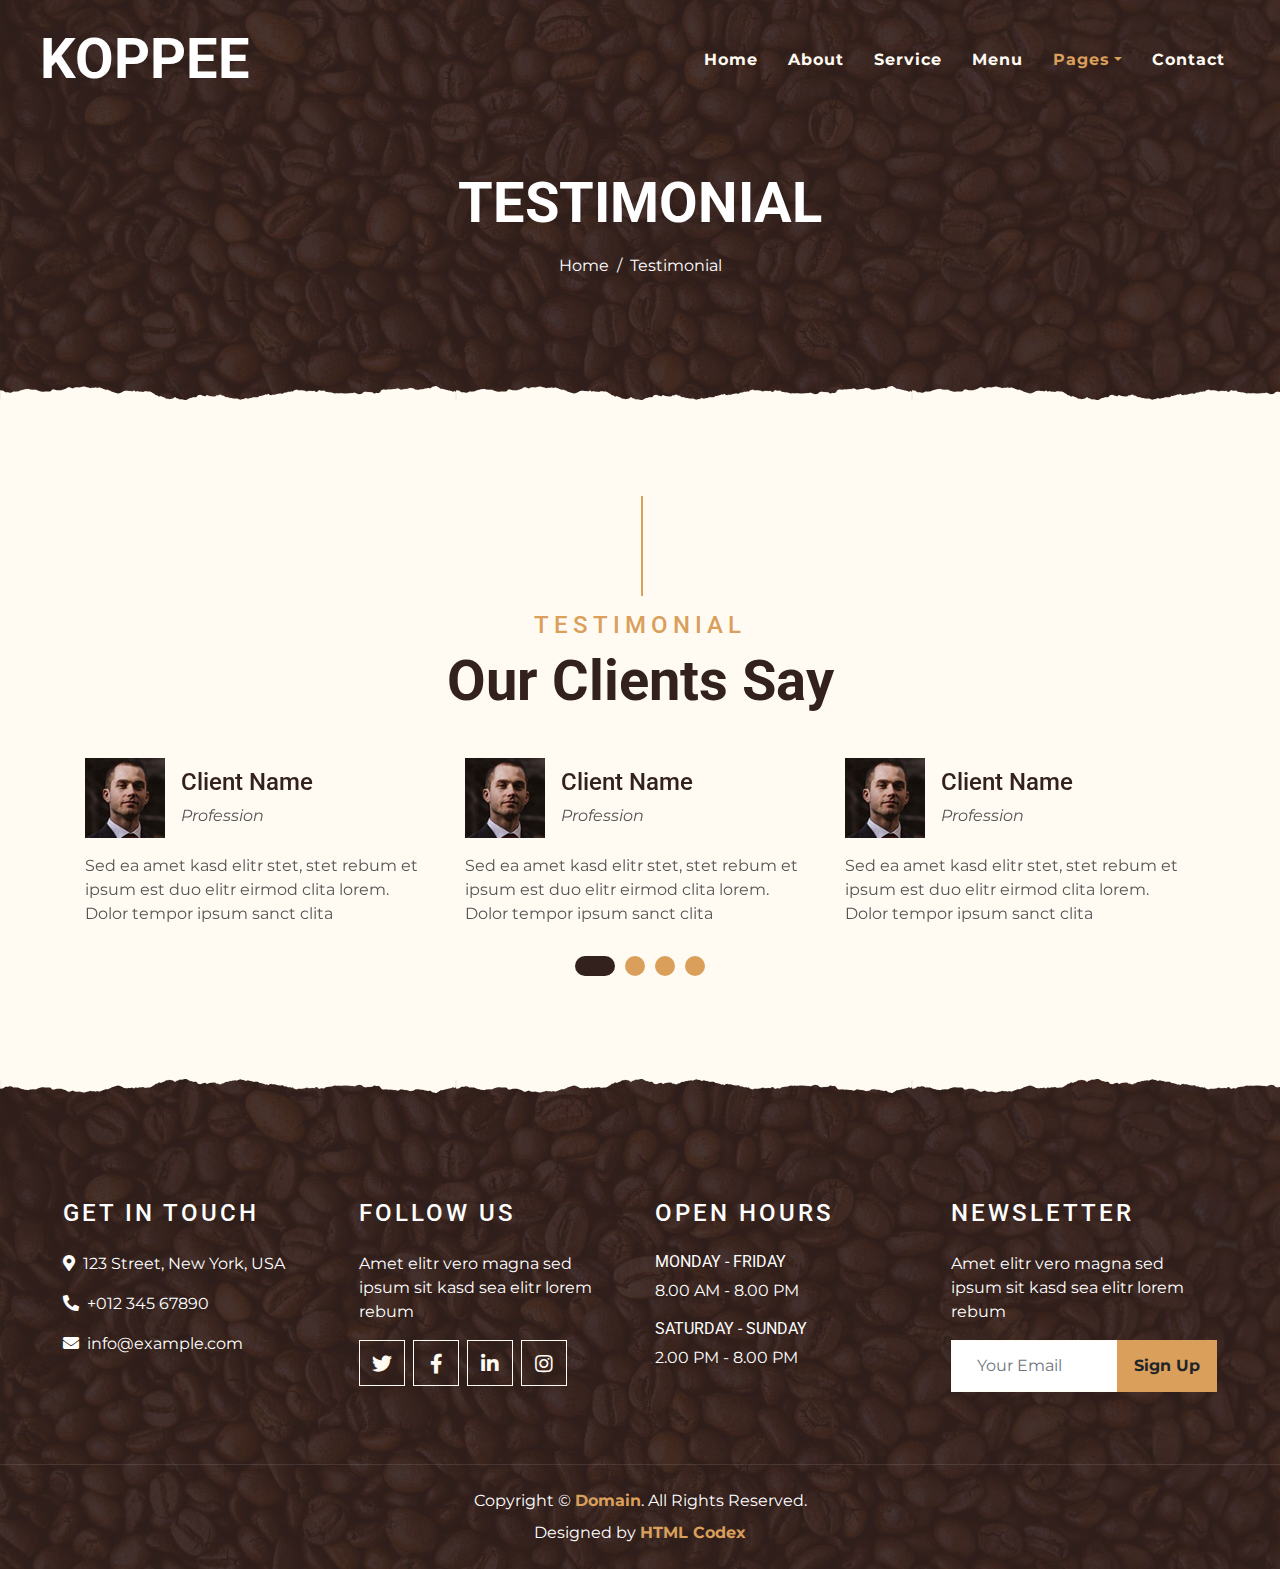
<file: testimonial.html>
<!DOCTYPE html>
<html lang="en">

<head>
    <meta charset="utf-8">
    <title>KOPPEE - Coffee Shop HTML Template</title>
    <meta content="width=device-width, initial-scale=1.0" name="viewport">
    <meta content="Free Website Template" name="keywords">
    <meta content="Free Website Template" name="description">

    <!-- Favicon -->
    <link href="img/favicon.ico" rel="icon">

    <!-- Google Font -->
    <link rel="preconnect" href="https://fonts.gstatic.com">
    <link href="https://fonts.googleapis.com/css2?family=Montserrat:wght@200;400&family=Roboto:wght@400;500;700&display=swap" rel="stylesheet"> 

    <!-- Font Awesome -->
    <link href="https://cdnjs.cloudflare.com/ajax/libs/font-awesome/5.10.0/css/all.min.css" rel="stylesheet">

    <!-- Libraries Stylesheet -->
    <link href="lib/owlcarousel/assets/owl.carousel.min.css" rel="stylesheet">
    <link href="lib/tempusdominus/css/tempusdominus-bootstrap-4.min.css" rel="stylesheet" />

    <!-- Customized Bootstrap Stylesheet -->
    <link href="css/style.min.css" rel="stylesheet">
</head>

<body>
    <!-- Navbar Start -->
    <div class="container-fluid p-0 nav-bar">
        <nav class="navbar navbar-expand-lg bg-none navbar-dark py-3">
            <a href="index.html" class="navbar-brand px-lg-4 m-0">
                <h1 class="m-0 display-4 text-uppercase text-white">KOPPEE</h1>
            </a>
            <button type="button" class="navbar-toggler" data-toggle="collapse" data-target="#navbarCollapse">
                <span class="navbar-toggler-icon"></span>
            </button>
            <div class="collapse navbar-collapse justify-content-between" id="navbarCollapse">
                <div class="navbar-nav ml-auto p-4">
                    <a href="index.html" class="nav-item nav-link">Home</a>
                    <a href="about.html" class="nav-item nav-link">About</a>
                    <a href="service.html" class="nav-item nav-link">Service</a>
                    <a href="menu.html" class="nav-item nav-link">Menu</a>
                    <div class="nav-item dropdown">
                        <a href="#" class="nav-link dropdown-toggle active" data-toggle="dropdown">Pages</a>
                        <div class="dropdown-menu text-capitalize">
                            <a href="reservation.html" class="dropdown-item">Reservation</a>
                            <a href="testimonial.html" class="dropdown-item active">Testimonial</a>
                        </div>
                    </div>
                    <a href="contact.html" class="nav-item nav-link">Contact</a>
                </div>
            </div>
        </nav>
    </div>
    <!-- Navbar End -->


    <!-- Page Header Start -->
    <div class="container-fluid page-header mb-5 position-relative overlay-bottom">
        <div class="d-flex flex-column align-items-center justify-content-center pt-0 pt-lg-5" style="min-height: 400px">
            <h1 class="display-4 mb-3 mt-0 mt-lg-5 text-white text-uppercase">Testimonial</h1>
            <div class="d-inline-flex mb-lg-5">
                <p class="m-0 text-white"><a class="text-white" href="">Home</a></p>
                <p class="m-0 text-white px-2">/</p>
                <p class="m-0 text-white">Testimonial</p>
            </div>
        </div>
    </div>
    <!-- Page Header End -->


    <!-- Testimonial Start -->
    <div class="container-fluid py-5">
        <div class="container">
            <div class="section-title">
                <h4 class="text-primary text-uppercase" style="letter-spacing: 5px;">Testimonial</h4>
                <h1 class="display-4">Our Clients Say</h1>
            </div>
            <div class="owl-carousel testimonial-carousel">
                <div class="testimonial-item">
                    <div class="d-flex align-items-center mb-3">
                        <img class="img-fluid" src="img/testimonial-1.jpg" alt="">
                        <div class="ml-3">
                            <h4>Client Name</h4>
                            <i>Profession</i>
                        </div>
                    </div>
                    <p class="m-0">Sed ea amet kasd elitr stet, stet rebum et ipsum est duo elitr eirmod clita lorem. Dolor tempor ipsum sanct clita</p>
                </div>
                <div class="testimonial-item">
                    <div class="d-flex align-items-center mb-3">
                        <img class="img-fluid" src="img/testimonial-2.jpg" alt="">
                        <div class="ml-3">
                            <h4>Client Name</h4>
                            <i>Profession</i>
                        </div>
                    </div>
                    <p class="m-0">Sed ea amet kasd elitr stet, stet rebum et ipsum est duo elitr eirmod clita lorem. Dolor tempor ipsum sanct clita</p>
                </div>
                <div class="testimonial-item">
                    <div class="d-flex align-items-center mb-3">
                        <img class="img-fluid" src="img/testimonial-3.jpg" alt="">
                        <div class="ml-3">
                            <h4>Client Name</h4>
                            <i>Profession</i>
                        </div>
                    </div>
                    <p class="m-0">Sed ea amet kasd elitr stet, stet rebum et ipsum est duo elitr eirmod clita lorem. Dolor tempor ipsum sanct clita</p>
                </div>
                <div class="testimonial-item">
                    <div class="d-flex align-items-center mb-3">
                        <img class="img-fluid" src="img/testimonial-4.jpg" alt="">
                        <div class="ml-3">
                            <h4>Client Name</h4>
                            <i>Profession</i>
                        </div>
                    </div>
                    <p class="m-0">Sed ea amet kasd elitr stet, stet rebum et ipsum est duo elitr eirmod clita lorem. Dolor tempor ipsum sanct clita</p>
                </div>
            </div>
        </div>
    </div>
    <!-- Testimonial End -->


    <!-- Footer Start -->
    <div class="container-fluid footer text-white mt-5 pt-5 px-0 position-relative overlay-top">
        <div class="row mx-0 pt-5 px-sm-3 px-lg-5 mt-4">
            <div class="col-lg-3 col-md-6 mb-5">
                <h4 class="text-white text-uppercase mb-4" style="letter-spacing: 3px;">Get In Touch</h4>
                <p><i class="fa fa-map-marker-alt mr-2"></i>123 Street, New York, USA</p>
                <p><i class="fa fa-phone-alt mr-2"></i>+012 345 67890</p>
                <p class="m-0"><i class="fa fa-envelope mr-2"></i>info@example.com</p>
            </div>
            <div class="col-lg-3 col-md-6 mb-5">
                <h4 class="text-white text-uppercase mb-4" style="letter-spacing: 3px;">Follow Us</h4>
                <p>Amet elitr vero magna sed ipsum sit kasd sea elitr lorem rebum</p>
                <div class="d-flex justify-content-start">
                    <a class="btn btn-lg btn-outline-light btn-lg-square mr-2" href="#"><i class="fab fa-twitter"></i></a>
                    <a class="btn btn-lg btn-outline-light btn-lg-square mr-2" href="#"><i class="fab fa-facebook-f"></i></a>
                    <a class="btn btn-lg btn-outline-light btn-lg-square mr-2" href="#"><i class="fab fa-linkedin-in"></i></a>
                    <a class="btn btn-lg btn-outline-light btn-lg-square" href="#"><i class="fab fa-instagram"></i></a>
                </div>
            </div>
            <div class="col-lg-3 col-md-6 mb-5">
                <h4 class="text-white text-uppercase mb-4" style="letter-spacing: 3px;">Open Hours</h4>
                <div>
                    <h6 class="text-white text-uppercase">Monday - Friday</h6>
                    <p>8.00 AM - 8.00 PM</p>
                    <h6 class="text-white text-uppercase">Saturday - Sunday</h6>
                    <p>2.00 PM - 8.00 PM</p>
                </div>
            </div>
            <div class="col-lg-3 col-md-6 mb-5">
                <h4 class="text-white text-uppercase mb-4" style="letter-spacing: 3px;">Newsletter</h4>
                <p>Amet elitr vero magna sed ipsum sit kasd sea elitr lorem rebum</p>
                <div class="w-100">
                    <div class="input-group">
                        <input type="text" class="form-control border-light" style="padding: 25px;" placeholder="Your Email">
                        <div class="input-group-append">
                            <button class="btn btn-primary font-weight-bold px-3">Sign Up</button>
                        </div>
                    </div>
                </div>
            </div>
        </div>
        <div class="container-fluid text-center text-white border-top mt-4 py-4 px-sm-3 px-md-5" style="border-color: rgba(256, 256, 256, .1) !important;">
            <p class="mb-2 text-white">Copyright &copy; <a class="font-weight-bold" href="#">Domain</a>. All Rights Reserved.</a></p>
            <p class="m-0 text-white">Designed by <a class="font-weight-bold" href="https://htmlcodex.com">HTML Codex</a></p>
        </div>
    </div>
    <!-- Footer End -->


    <!-- Back to Top -->
    <a href="#" class="btn btn-lg btn-primary btn-lg-square back-to-top"><i class="fa fa-angle-double-up"></i></a>


    <!-- JavaScript Libraries -->
    <script src="https://code.jquery.com/jquery-3.4.1.min.js"></script>
    <script src="https://stackpath.bootstrapcdn.com/bootstrap/4.4.1/js/bootstrap.bundle.min.js"></script>
    <script src="lib/easing/easing.min.js"></script>
    <script src="lib/waypoints/waypoints.min.js"></script>
    <script src="lib/owlcarousel/owl.carousel.min.js"></script>
    <script src="lib/tempusdominus/js/moment.min.js"></script>
    <script src="lib/tempusdominus/js/moment-timezone.min.js"></script>
    <script src="lib/tempusdominus/js/tempusdominus-bootstrap-4.min.js"></script>

    <!-- Contact Javascript File -->
    <script src="mail/jqBootstrapValidation.min.js"></script>
    <script src="mail/contact.js"></script>

    <!-- Template Javascript -->
    <script src="js/main.js"></script>
</body>

</html>
</file>
<file: css/style.css>
/*------------Variable------------*/


*::before,
*::after {
    box-sizing: border-box;
}

html {
    font-family: sans-serif;
    line-height: 1.15;
    -webkit-text-size-adjust: 100%;
    -webkit-tap-highlight-color: rgba(0, 0, 0, 0);
}

article,aside,figcaption,figure,footer,header,hgroup,main,nav,section {
    display: block;
}

body {
    margin: 0;
    font-family: "Montserrat", sans-serif;
    font-size: 1rem;
    font-weight: 400;
    line-height: 1.5;
    color: #555555;
    text-align: left;
    background-color: #FFFBF2;
}

[tabindex="-1"]:focus:not(:focus-visible) {
    outline: 0 !important;
}

hr {
    box-sizing: content-box;
    height: 0;
    overflow: visible;
}

h1,
h2,
h3,
h4,
h5,
h6 {
    margin-top: 0;
    margin-bottom: 0.5rem;
}

p {
    margin-top: 0;
    margin-bottom: 1rem;
}

/*-------------Navbar---------*/

.navbar-brand {
    display: inline-block;
    padding-top: 0.3125rem;
    padding-bottom: 0.3125rem;
    margin-right: 1rem;
    font-size: 1.25rem;
    line-height: inherit;
    white-space: nowrap;
}

.navbar-brand:hover,
.navbar-brand:focus {
    text-decoration: none;
}

.navbar-nav {
    display: flex;
    flex-direction: column;
    padding-left: 0;
    margin-bottom: 0;
    list-style: none;
}

.navbar-toggler {
    padding: 0.24rem 0.75rem;
    font-size: 1.25rem;
    line-height: 1;
    background-color: transparent;
    border: 1px solid transparent;
}

.navbar-toggler:hover,
.navbar-toggler:focus {
    text-decoration: none;
}

.navbar-toggler-icon {
    display: inline-block;
    width: 1.5rem;
    height: 1.5rem;
    vertical-align: middle;
    content: "";
    background: no-repeat center center;
    background-size: 100% 100%;
}

.navbar-nav .nav-link {
    padding-right: 0;
    padding-left: 0;
}

/*------------Carousel------------*/

.carousel {
    position: relative;
}

.carousel-item.active,
.carousel-item-next,
.carousel-item-prev {
    display: block;
}

.carousel-item-next:not(.carousel-item-left),
.active.carousel-item-right {
    transform: translateX(100%) .5s;
}

.carousel-item-prev:not(.carousel-item-right),
.active.carousel-item-left {
    transform: translateX(-100%) .5s;
}

.carousel.pointer-event {
    touch-action: pan-y;
}

.carousel-inner {
    position: relative;
    width: 100%;
    overflow: hidden;
}

/*---------About-----------*/
.container,
.container-fluid,
.container-sm,
.container-md,
.container-lg,
.container-xl {
    width: 100%;
    padding-right: 15px;
    padding-left: 15px;
    margin-right: auto;
    margin-left: auto;
}

.section-title::after {
    position: absolute;
    content: "";
    width: 2px;
    height: 100px;
    top: 0;
    left: 50%;
    margin-left: 1px;
    background: #DA9F5B;
}

.display-4 {
    font-size: 3.5rem;
    font-weight: 300;
    line-height: 1.2;
}

.mt-3,
.my-3 {
    margin-top: 1rem !important;
}

.mr-3,
.mx-3 {
    margin-right: 1rem !important;
}

.mb-3,
.my-3 {
    margin-bottom: 1rem !important;
}

.ml-3,
.mx-3 {
    margin-left: 1rem !important;
}

.m-4 {
    margin: 1.5rem !important;
}

/*------Services-----------*/
.carousel-caption {
    top: 0;
    left: 0;
    right: 0;
    bottom: 0;
    background: rgba(51, 33, 29, 0.7);
    z-index: 1;
}

.section-title {
    position: relative;
    padding: 115px 0 35px 0;
    text-align: center;
}

.service-icon {
    margin-right: 15px;
    ime-mode: 45px;
    height: 45px;
    font-size: 18px;
    display: inline-flex;
    align-items: center;
    justify-content: center;
    border-radius: 45px;
    color: #33211D;
    background-color: #DA9F5B;
}

.menu-price {
    position: absolute;
    margin: 0;
    top: -5px;
    right: 10px;
    width: 45px;
    height: 45px;
    display: flex;
    align-items: center;
    justify-content: center;
    border-radius: 45px;
    color: #33211D;
    background: #DA9F5B;
}

.testimonial-carousel .owl-dots {
    margin-top: 30px;
    text-align: center;
}

/*-----------Offer-----------*/
.contact-form .help-block ul {
    margin: 0;
    padding: 0;
    list-style-type: none;
}

.container-fluid .nav-bar, .nav-bar .container-sm, .nav-bar .container-md, .nav-bar .container-lg, .nav-bar .container-xl {
    position: absolute;
    z-index: 9;
}

.font-italic {
    font-style: italic !important;
}

.text-white {
    color: #fff !important;
}
.input-group-prepend, .input-group-append {
    display: flex;
}

.input-group-prepend .btn, .input-group-append .btn {
    position: relative;
    z-index: 2;
}

.input-group-prepend .btn:focus, .input-group-append .btn:focus {
    z-index: 3;
}

.reservation,
.page-header,
.offer,
.footer {
    background: linear-gradient(rgba(51,33,29,.9), rgba(51,33,29,0.9)), url(../img/bg.jpg);
    background-position: top;
    background-repeat: no-repeat;
    background-size: cover;
}
/*------------Menu-----------*/

.w-75 {
    width: 75% !important;
} 

.w-100 {
    width: 100% !important;
}

.dropdown-menu {
    position: absolute;
    top: 100%;
    left: 0;
    z-index: 1000;
    display: none;
    float: left;
    min-width: 10rem;
    padding: 0.5rem 0;
    margin: 0.125rem 0 0;
    font-size: 1rem;
    color: #555555;
    text-align: left;
    list-style: none;
    background-color: #fff;
    background-clip: padding-box;
    border: 1px solid rgba(0,0,0,0.15);
}

.dropdown-menu-left {
    right: auto;
    left: 0;
}
.dropup .dropdown-menu {
    top: auto;
    bottom: 100%;
    margin-top: 0;
    margin-bottom: 0.125rem;
}
.dropdown-menu-right {
    right: 0;
    left: auto;
}
.dropright .dropdown-menu {
    top: 0;
    right: auto;
    left: 100%;
    margin-top: 0;
    margin-left: 0.125rem;
}
/*-----Reservation-----------*/

.position-static {
    position: static !important;
}

.position-relative {
    position: relative !important;
}
.display-3 {
    font-size: 4.5rem;
    font-weight: 300;
    line-height: 1.2;
}
.position-absolute {
    position: absolute !important;
}
.text-primary {
    color: #DA9F5B !important;
}

.a.text-primary:hover, .a.text-primary:focus {
    color: #be792b !important;
}

.text-secondary {
    color: #33211D !important;
}

/*-------------Testimonial-----------*/
 .testimonial-carousel .owl-dot {
    position: relative;
    display: inline-block;
    margin: 0 5px;
    widows: 20px;
    height: 20px;
    border-radius: 20px;
    background: #DA9F5B;
    transition: .5s;
 }

 .testimonial-carousel .owl-dot.active {
    width: 40px;
    background: #33211D;
 }

 .testimonial-carousel .owl-item img {
    width: 80px;
    height: 80px;
 }

 h6, .h6 {
    font-size: 1rem;
 }

 .lead {
    font-size: 1.25rem;
    font-weight: 300;
 }

 .display-1 {
    font-size: 8rem;
    font-weight: 300;
    line-height: 1.2;
 }
/*----------Footer-------------*/

.blockquote-footer {
    display: block;
    font-size: 80%;
    color: #6c757d;
}

.blockquote-footer::before {
    content: "\2014\00A0";
}

.card > .card-geader + .list-group,
.card > .list-group + .card-footer {
    border-top: 0;
}

.card-footer {
    padding: 0.75rem 1.25rem;
    background-color: rgba(0,0,0,0.03);
    border-top: 1px solid rgba(0,0,0,0.125);
}
.modal-dialog-scrollable .modal-header,
.modal-dialog-scrollable .modal-footer {
    flex-shrink: 0;
}

.modal-footer {
    display: flex;
    flex-wrap: wrap;
    align-items: center;
    justify-content: flex-end;
    padding: 0.75rem;
    border-top: 1px solid #dee2e6;
}

.modal-footer > * {
    margin: 0.25rem;
}

.btn-lg-square {
    width: 46px;
    height: 46px;
}

.btn-square,
.btn-sm-sqaure,
.btn-lg-square {
    padding-left: 0;
    padding-right: 0;
    text-align: center;
}

.back-to-top {
    position: fixed;
    display: none;
    right: 30px;
    bottom: 30px;
    z-index: 11;
    animation: action 1s infinite alternate;
}
</file>
<file: css/responsive.css>
/******* Bootstrap Theming ********/
/*!
 * Bootstrap v4.5.3 (https://getbootstrap.com/)
 * Copyright 2011-2020 The Bootstrap Authors
 * Copyright 2011-2020 Twitter, Inc.
 * Licensed under MIT (https://github.com/twbs/bootstrap/blob/main/LICENSE)
 */
 :root {
    --blue: #007bff;
    --indigo: #6610f2;
    --purple: #6f42c1;
    --pink: #e83e8c;
    --red: #dc3545;
    --orange: #fd7e14;
    --yellow: #ffc107;
    --green: #28a745;
    --teal: #20c997;
    --cyan: #17a2b8;
    --white: #fff;
    --gray: #6c757d;
    --gray-dark: #343a40;
    --primary: #DA9F5B;
    --secondary: #33211D;
    --success: #28a745;
    --info: #17a2b8;
    --warning: #ffc107;
    --danger: #dc3545;
    --light: #FFFBF2;
    --dark: #111111;
    --breakpoint-xs: 0;
    --breakpoint-sm: 576px;
    --breakpoint-md: 768px;
    --breakpoint-lg: 992px;
    --breakpoint-xl: 1200px;
    --font-family-sans-serif: "Montserrat", sans-serif;
    --font-family-monospace: SFMono-Regular, Menlo, Monaco, Consolas, "Liberation Mono", "Courier New", monospace;
  }
  
  
  abbr[title],
  abbr[data-original-title] {
    text-decoration: underline;
    text-decoration: underline dotted;
    cursor: help;
    border-bottom: 0;
    text-decoration-skip-ink: none;
  }
  
  address {
    margin-bottom: 1rem;
    font-style: normal;
    line-height: inherit;
  }
  
  ol,
  ul,
  dl {
    margin-top: 0;
    margin-bottom: 1rem;
  }
  
  ol ol,
  ul ul,
  ol ul,
  ul ol {
    margin-bottom: 0;
  }
  
  dt {
    font-weight: 700;
  }
  
  dd {
    margin-bottom: .5rem;
    margin-left: 0;
  }
  
  blockquote {
    margin: 0 0 1rem;
  }
  
  b,
  strong {
    font-weight: bolder;
  }
  
  small {
    font-size: 80%;
  }
  
  sub,
  sup {
    position: relative;
    font-size: 75%;
    line-height: 0;
    vertical-align: baseline;
  }
  
  sub {
    bottom: -.25em;
  }
  
  sup {
    top: -.5em;
  }
  
  a {
    color: #DA9F5B;
    text-decoration: none;
    background-color: transparent;
  }
  
  a:hover {
    color: #be792b;
    text-decoration: underline;
  }
  
  a:not([href]):not([class]) {
    color: inherit;
    text-decoration: none;
  }
  
  a:not([href]):not([class]):hover {
    color: inherit;
    text-decoration: none;
  }
  
  pre,
  code,
  kbd,
  samp {
    font-family: SFMono-Regular, Menlo, Monaco, Consolas, "Liberation Mono", "Courier New", monospace;
    font-size: 1em;
  }
  
  pre {
    margin-top: 0;
    margin-bottom: 1rem;
    overflow: auto;
    -ms-overflow-style: scrollbar;
  }
  
  figure {
    margin: 0 0 1rem;
  }
  
  img {
    vertical-align: middle;
    border-style: none;
  }
  
  svg {
    overflow: hidden;
    vertical-align: middle;
  }
  
  table {
    border-collapse: collapse;
  }
  
  caption {
    padding-top: 0.75rem;
    padding-bottom: 0.75rem;
    color: #6c757d;
    text-align: left;
    caption-side: bottom;
  }
  
  th {
    text-align: inherit;
    text-align: -webkit-match-parent;
  }
  
  label {
    display: inline-block;
    margin-bottom: 0.5rem;
  }
  
  button {
    border-radius: 0;
  }
  
  button:focus {
    outline: 1px dotted;
    outline: 5px auto -webkit-focus-ring-color;
  }
  
  input,
  button,
  select,
  optgroup,
  textarea {
    margin: 0;
    font-family: inherit;
    font-size: inherit;
    line-height: inherit;
  }
  
  button,
  input {
    overflow: visible;
  }
  
  button,
  select {
    text-transform: none;
  }
  
  [role="button"] {
    cursor: pointer;
  }
  
  select {
    word-wrap: normal;
  }
  
  button,
  [type="button"],
  [type="reset"],
  [type="submit"] {
    -webkit-appearance: button;
  }
  
  button:not(:disabled),
  [type="button"]:not(:disabled),
  [type="reset"]:not(:disabled),
  [type="submit"]:not(:disabled) {
    cursor: pointer;
  }
  
  button::-moz-focus-inner,
  [type="button"]::-moz-focus-inner,
  [type="reset"]::-moz-focus-inner,
  [type="submit"]::-moz-focus-inner {
    padding: 0;
    border-style: none;
  }
  
  input[type="radio"],
  input[type="checkbox"] {
    box-sizing: border-box;
    padding: 0;
  }
  
  textarea {
    overflow: auto;
    resize: vertical;
  }
  
  fieldset {
    min-width: 0;
    padding: 0;
    margin: 0;
    border: 0;
  }
  
  legend {
    display: block;
    width: 100%;
    max-width: 100%;
    padding: 0;
    margin-bottom: .5rem;
    font-size: 1.5rem;
    line-height: inherit;
    color: inherit;
    white-space: normal;
  }
  
  @media (max-width: 1200px) {
    legend {
      font-size: calc(1.275rem + 0.3vw) ;
    }
  }
  
  progress {
    vertical-align: baseline;
  }
  
  [type="number"]::-webkit-inner-spin-button,
  [type="number"]::-webkit-outer-spin-button {
    height: auto;
  }
  
  [type="search"] {
    outline-offset: -2px;
    -webkit-appearance: none;
  }
  
  [type="search"]::-webkit-search-decoration {
    -webkit-appearance: none;
  }
  
  ::-webkit-file-upload-button {
    font: inherit;
    -webkit-appearance: button;
  }
  
  output {
    display: inline-block;
  }
  
  summary {
    display: list-item;
    cursor: pointer;
  }
  
  template {
    display: none;
  }
  
  [hidden] {
    display: none !important;
  }
  
  h1, h2, h3, h4, h5, h6,
  .h1, .h2, .h3, .h4, .h5, .h6 {
    margin-bottom: 0.5rem;
    font-family: "Roboto", sans-serif;
    font-weight: 500;
    line-height: 1.2;
    color: #33211D;
  }
  
  h1, .h1 {
    font-size: 2.5rem;
  }
  
  @media (max-width: 1200px) {
    h1, .h1 {
      font-size: calc(1.375rem + 1.5vw) ;
    }
  }
  
  h2, .h2 {
    font-size: 2rem;
  }
  
  @media (max-width: 1200px) {
    h2, .h2 {
      font-size: calc(1.325rem + 0.9vw) ;
    }
  }
  
  h3, .h3 {
    font-size: 1.75rem;
  }
  
  @media (max-width: 1200px) {
    h3, .h3 {
      font-size: calc(1.3rem + 0.6vw) ;
    }
  }
  
  h4, .h4 {
    font-size: 1.5rem;
  }
  
  @media (max-width: 1200px) {
    h4, .h4 {
      font-size: calc(1.275rem + 0.3vw) ;
    }
  }
  
  h5, .h5 {
    font-size: 1.25rem;
  }

  
  @media (max-width: 1200px) {
    .display-1 {
      font-size: calc(1.925rem + 8.1vw) ;
    }
  }
  
  .display-2 {
    font-size: 5.5rem;
    font-weight: 300;
    line-height: 1.2;
  }
  
  @media (max-width: 1200px) {
    .display-2 {
      font-size: calc(1.675rem + 5.1vw) ;
    }
  }
  
  
  
  @media (max-width: 1200px) {
    .display-3 {
      font-size: calc(1.575rem + 3.9vw) ;
    }
  }

  
  @media (max-width: 1200px) {
    .display-4 {
      font-size: calc(1.475rem + 2.7vw) ;
    }
  }
  
  hr {
    margin-top: 1rem;
    margin-bottom: 1rem;
    border: 0;
    border-top: 1px solid rgba(0, 0, 0, 0.1);
  }
  
  small,
  .small {
    font-size: 80%;
    font-weight: 400;
  }
  
  mark,
  .mark {
    padding: 0.2em;
    background-color: #fcf8e3;
  }
  
  .list-unstyled {
    padding-left: 0;
    list-style: none;
  }
  
  .list-inline {
    padding-left: 0;
    list-style: none;
  }
  
  .list-inline-item {
    display: inline-block;
  }
  
  .list-inline-item:not(:last-child) {
    margin-right: 0.5rem;
  }
  
  .initialism {
    font-size: 90%;
    text-transform: uppercase;
  }
  
  .blockquote {
    margin-bottom: 1rem;
    font-size: 1.25rem;
  }
  

  
  .img-fluid {
    max-width: 100%;
    height: auto;
  }
  
  .img-thumbnail {
    padding: 0.25rem;
    background-color: #FFFBF2;
    border: 1px solid #dee2e6;
    max-width: 100%;
    height: auto;
  }
  
  .figure {
    display: inline-block;
  }
  
  .figure-img {
    margin-bottom: 0.5rem;
    line-height: 1;
  }
  
  .figure-caption {
    font-size: 90%;
    color: #6c757d;
  }
  
  code {
    font-size: 87.5%;
    color: #e83e8c;
    word-wrap: break-word;
  }
  
  a > code {
    color: inherit;
  }
  
  kbd {
    padding: 0.2rem 0.4rem;
    font-size: 87.5%;
    color: #fff;
    background-color: #212529;
  }
  
  kbd kbd {
    padding: 0;
    font-size: 100%;
    font-weight: 700;
  }
  
  pre {
    display: block;
    font-size: 87.5%;
    color: #212529;
  }
  
  pre code {
    font-size: inherit;
    color: inherit;
    word-break: normal;
  }
  
  .pre-scrollable {
    max-height: 340px;
    overflow-y: scroll;
  }
  
 
  
  @media (min-width: 576px) {
    .container, .container-sm {
      max-width: 540px;
    }
  }
  
  @media (min-width: 768px) {
    .container, .container-sm, .container-md {
      max-width: 720px;
    }
  }
  
  @media (min-width: 992px) {
    .container, .container-sm, .container-md, .container-lg {
      max-width: 960px;
    }
  }
  
  @media (min-width: 1200px) {
    .container, .container-sm, .container-md, .container-lg, .container-xl {
      max-width: 1140px;
    }
  }
  
  .row {
    display: flex;
    flex-wrap: wrap;
    margin-right: -15px;
    margin-left: -15px;
  }
  
  .no-gutters {
    margin-right: 0;
    margin-left: 0;
  }
  
  .no-gutters > .col,
  .no-gutters > [class*="col-"] {
    padding-right: 0;
    padding-left: 0;
  }
  
  .col-1, .col-2, .col-3, .col-4, .col-5, .col-6, .col-7, .col-8, .col-9, .col-10, .col-11, .col-12, .col,
  .col-auto, .col-sm-1, .col-sm-2, .col-sm-3, .col-sm-4, .col-sm-5, .col-sm-6, .col-sm-7, .col-sm-8, .col-sm-9, .col-sm-10, .col-sm-11, .col-sm-12, .col-sm,
  .col-sm-auto, .col-md-1, .col-md-2, .col-md-3, .col-md-4, .col-md-5, .col-md-6, .col-md-7, .col-md-8, .col-md-9, .col-md-10, .col-md-11, .col-md-12, .col-md,
  .col-md-auto, .col-lg-1, .col-lg-2, .col-lg-3, .col-lg-4, .col-lg-5, .col-lg-6, .col-lg-7, .col-lg-8, .col-lg-9, .col-lg-10, .col-lg-11, .col-lg-12, .col-lg,
  .col-lg-auto, .col-xl-1, .col-xl-2, .col-xl-3, .col-xl-4, .col-xl-5, .col-xl-6, .col-xl-7, .col-xl-8, .col-xl-9, .col-xl-10, .col-xl-11, .col-xl-12, .col-xl,
  .col-xl-auto {
    position: relative;
    width: 100%;
    padding-right: 15px;
    padding-left: 15px;
  }
  
  .col {
    flex-basis: 0;
    flex-grow: 1;
    max-width: 100%;
  }
  
  .row-cols-1 > * {
    flex: 0 0 100%;
    max-width: 100%;
  }
  
  .row-cols-2 > * {
    flex: 0 0 50%;
    max-width: 50%;
  }
  
  .row-cols-3 > * {
    flex: 0 0 33.33333%;
    max-width: 33.33333%;
  }
  
  .row-cols-4 > * {
    flex: 0 0 25%;
    max-width: 25%;
  }
  
  .row-cols-5 > * {
    flex: 0 0 20%;
    max-width: 20%;
  }
  
  .row-cols-6 > * {
    flex: 0 0 16.66667%;
    max-width: 16.66667%;
  }
  
  .col-auto {
    flex: 0 0 auto;
    width: auto;
    max-width: 100%;
  }
  
  .col-1 {
    flex: 0 0 8.33333%;
    max-width: 8.33333%;
  }
  
  .col-2 {
    flex: 0 0 16.66667%;
    max-width: 16.66667%;
  }
  
  .col-3 {
    flex: 0 0 25%;
    max-width: 25%;
  }
  
  .col-4 {
    flex: 0 0 33.33333%;
    max-width: 33.33333%;
  }
  
  .col-5 {
    flex: 0 0 41.66667%;
    max-width: 41.66667%;
  }
  
  .col-6 {
    flex: 0 0 50%;
    max-width: 50%;
  }
  
  .col-7 {
    flex: 0 0 58.33333%;
    max-width: 58.33333%;
  }
  
  .col-8 {
    flex: 0 0 66.66667%;
    max-width: 66.66667%;
  }
  
  .col-9 {
    flex: 0 0 75%;
    max-width: 75%;
  }
  
  .col-10 {
    flex: 0 0 83.33333%;
    max-width: 83.33333%;
  }
  
  .col-11 {
    flex: 0 0 91.66667%;
    max-width: 91.66667%;
  }
  
  .col-12 {
    flex: 0 0 100%;
    max-width: 100%;
  }
  
  .order-first {
    order: -1;
  }
  
  .order-last {
    order: 13;
  }
  
  .order-0 {
    order: 0;
  }
  
  .order-1 {
    order: 1;
  }
  
  .order-2 {
    order: 2;
  }
  
  .order-3 {
    order: 3;
  }
  
  .order-4 {
    order: 4;
  }
  
  .order-5 {
    order: 5;
  }
  
  .order-6 {
    order: 6;
  }
  
  .order-7 {
    order: 7;
  }
  
  .order-8 {
    order: 8;
  }
  
  .order-9 {
    order: 9;
  }
  
  .order-10 {
    order: 10;
  }
  
  .order-11 {
    order: 11;
  }
  
  .order-12 {
    order: 12;
  }
  
  .offset-1 {
    margin-left: 8.33333%;
  }
  
  .offset-2 {
    margin-left: 16.66667%;
  }
  
  .offset-3 {
    margin-left: 25%;
  }
  
  .offset-4 {
    margin-left: 33.33333%;
  }
  
  .offset-5 {
    margin-left: 41.66667%;
  }
  
  .offset-6 {
    margin-left: 50%;
  }
  
  .offset-7 {
    margin-left: 58.33333%;
  }
  
  .offset-8 {
    margin-left: 66.66667%;
  }
  
  .offset-9 {
    margin-left: 75%;
  }
  
  .offset-10 {
    margin-left: 83.33333%;
  }
  
  .offset-11 {
    margin-left: 91.66667%;
  }
  
  @media (min-width: 576px) {
    .col-sm {
      flex-basis: 0;
      flex-grow: 1;
      max-width: 100%;
    }
    .row-cols-sm-1 > * {
      flex: 0 0 100%;
      max-width: 100%;
    }
    .row-cols-sm-2 > * {
      flex: 0 0 50%;
      max-width: 50%;
    }
    .row-cols-sm-3 > * {
      flex: 0 0 33.33333%;
      max-width: 33.33333%;
    }
    .row-cols-sm-4 > * {
      flex: 0 0 25%;
      max-width: 25%;
    }
    .row-cols-sm-5 > * {
      flex: 0 0 20%;
      max-width: 20%;
    }
    .row-cols-sm-6 > * {
      flex: 0 0 16.66667%;
      max-width: 16.66667%;
    }
    .col-sm-auto {
      flex: 0 0 auto;
      width: auto;
      max-width: 100%;
    }
    .col-sm-1 {
      flex: 0 0 8.33333%;
      max-width: 8.33333%;
    }
    .col-sm-2 {
      flex: 0 0 16.66667%;
      max-width: 16.66667%;
    }
    .col-sm-3 {
      flex: 0 0 25%;
      max-width: 25%;
    }
    .col-sm-4 {
      flex: 0 0 33.33333%;
      max-width: 33.33333%;
    }
    .col-sm-5 {
      flex: 0 0 41.66667%;
      max-width: 41.66667%;
    }
    .col-sm-6 {
      flex: 0 0 50%;
      max-width: 50%;
    }
    .col-sm-7 {
      flex: 0 0 58.33333%;
      max-width: 58.33333%;
    }
    .col-sm-8 {
      flex: 0 0 66.66667%;
      max-width: 66.66667%;
    }
    .col-sm-9 {
      flex: 0 0 75%;
      max-width: 75%;
    }
    .col-sm-10 {
      flex: 0 0 83.33333%;
      max-width: 83.33333%;
    }
    .col-sm-11 {
      flex: 0 0 91.66667%;
      max-width: 91.66667%;
    }
    .col-sm-12 {
      flex: 0 0 100%;
      max-width: 100%;
    }
    .order-sm-first {
      order: -1;
    }
    .order-sm-last {
      order: 13;
    }
    .order-sm-0 {
      order: 0;
    }
    .order-sm-1 {
      order: 1;
    }
    .order-sm-2 {
      order: 2;
    }
    .order-sm-3 {
      order: 3;
    }
    .order-sm-4 {
      order: 4;
    }
    .order-sm-5 {
      order: 5;
    }
    .order-sm-6 {
      order: 6;
    }
    .order-sm-7 {
      order: 7;
    }
    .order-sm-8 {
      order: 8;
    }
    .order-sm-9 {
      order: 9;
    }
    .order-sm-10 {
      order: 10;
    }
    .order-sm-11 {
      order: 11;
    }
    .order-sm-12 {
      order: 12;
    }
    .offset-sm-0 {
      margin-left: 0;
    }
    .offset-sm-1 {
      margin-left: 8.33333%;
    }
    .offset-sm-2 {
      margin-left: 16.66667%;
    }
    .offset-sm-3 {
      margin-left: 25%;
    }
    .offset-sm-4 {
      margin-left: 33.33333%;
    }
    .offset-sm-5 {
      margin-left: 41.66667%;
    }
    .offset-sm-6 {
      margin-left: 50%;
    }
    .offset-sm-7 {
      margin-left: 58.33333%;
    }
    .offset-sm-8 {
      margin-left: 66.66667%;
    }
    .offset-sm-9 {
      margin-left: 75%;
    }
    .offset-sm-10 {
      margin-left: 83.33333%;
    }
    .offset-sm-11 {
      margin-left: 91.66667%;
    }
  }
  
  @media (min-width: 768px) {
    .col-md {
      flex-basis: 0;
      flex-grow: 1;
      max-width: 100%;
    }
    .row-cols-md-1 > * {
      flex: 0 0 100%;
      max-width: 100%;
    }
    .row-cols-md-2 > * {
      flex: 0 0 50%;
      max-width: 50%;
    }
    .row-cols-md-3 > * {
      flex: 0 0 33.33333%;
      max-width: 33.33333%;
    }
    .row-cols-md-4 > * {
      flex: 0 0 25%;
      max-width: 25%;
    }
    .row-cols-md-5 > * {
      flex: 0 0 20%;
      max-width: 20%;
    }
    .row-cols-md-6 > * {
      flex: 0 0 16.66667%;
      max-width: 16.66667%;
    }
    .col-md-auto {
      flex: 0 0 auto;
      width: auto;
      max-width: 100%;
    }
    .col-md-1 {
      flex: 0 0 8.33333%;
      max-width: 8.33333%;
    }
    .col-md-2 {
      flex: 0 0 16.66667%;
      max-width: 16.66667%;
    }
    .col-md-3 {
      flex: 0 0 25%;
      max-width: 25%;
    }
    .col-md-4 {
      flex: 0 0 33.33333%;
      max-width: 33.33333%;
    }
    .col-md-5 {
      flex: 0 0 41.66667%;
      max-width: 41.66667%;
    }
    .col-md-6 {
      flex: 0 0 50%;
      max-width: 50%;
    }
    .col-md-7 {
      flex: 0 0 58.33333%;
      max-width: 58.33333%;
    }
    .col-md-8 {
      flex: 0 0 66.66667%;
      max-width: 66.66667%;
    }
    .col-md-9 {
      flex: 0 0 75%;
      max-width: 75%;
    }
    .col-md-10 {
      flex: 0 0 83.33333%;
      max-width: 83.33333%;
    }
    .col-md-11 {
      flex: 0 0 91.66667%;
      max-width: 91.66667%;
    }
    .col-md-12 {
      flex: 0 0 100%;
      max-width: 100%;
    }
    .order-md-first {
      order: -1;
    }
    .order-md-last {
      order: 13;
    }
    .order-md-0 {
      order: 0;
    }
    .order-md-1 {
      order: 1;
    }
    .order-md-2 {
      order: 2;
    }
    .order-md-3 {
      order: 3;
    }
    .order-md-4 {
      order: 4;
    }
    .order-md-5 {
      order: 5;
    }
    .order-md-6 {
      order: 6;
    }
    .order-md-7 {
      order: 7;
    }
    .order-md-8 {
      order: 8;
    }
    .order-md-9 {
      order: 9;
    }
    .order-md-10 {
      order: 10;
    }
    .order-md-11 {
      order: 11;
    }
    .order-md-12 {
      order: 12;
    }
    .offset-md-0 {
      margin-left: 0;
    }
    .offset-md-1 {
      margin-left: 8.33333%;
    }
    .offset-md-2 {
      margin-left: 16.66667%;
    }
    .offset-md-3 {
      margin-left: 25%;
    }
    .offset-md-4 {
      margin-left: 33.33333%;
    }
    .offset-md-5 {
      margin-left: 41.66667%;
    }
    .offset-md-6 {
      margin-left: 50%;
    }
    .offset-md-7 {
      margin-left: 58.33333%;
    }
    .offset-md-8 {
      margin-left: 66.66667%;
    }
    .offset-md-9 {
      margin-left: 75%;
    }
    .offset-md-10 {
      margin-left: 83.33333%;
    }
    .offset-md-11 {
      margin-left: 91.66667%;
    }
  }
  
  @media (min-width: 992px) {
    .col-lg {
      flex-basis: 0;
      flex-grow: 1;
      max-width: 100%;
    }
    .row-cols-lg-1 > * {
      flex: 0 0 100%;
      max-width: 100%;
    }
    .row-cols-lg-2 > * {
      flex: 0 0 50%;
      max-width: 50%;
    }
    .row-cols-lg-3 > * {
      flex: 0 0 33.33333%;
      max-width: 33.33333%;
    }
    .row-cols-lg-4 > * {
      flex: 0 0 25%;
      max-width: 25%;
    }
    .row-cols-lg-5 > * {
      flex: 0 0 20%;
      max-width: 20%;
    }
    .row-cols-lg-6 > * {
      flex: 0 0 16.66667%;
      max-width: 16.66667%;
    }
    .col-lg-auto {
      flex: 0 0 auto;
      width: auto;
      max-width: 100%;
    }
    .col-lg-1 {
      flex: 0 0 8.33333%;
      max-width: 8.33333%;
    }
    .col-lg-2 {
      flex: 0 0 16.66667%;
      max-width: 16.66667%;
    }
    .col-lg-3 {
      flex: 0 0 25%;
      max-width: 25%;
    }
    .col-lg-4 {
      flex: 0 0 33.33333%;
      max-width: 33.33333%;
    }
    .col-lg-5 {
      flex: 0 0 41.66667%;
      max-width: 41.66667%;
    }
    .col-lg-6 {
      flex: 0 0 50%;
      max-width: 50%;
    }
    .col-lg-7 {
      flex: 0 0 58.33333%;
      max-width: 58.33333%;
    }
    .col-lg-8 {
      flex: 0 0 66.66667%;
      max-width: 66.66667%;
    }
    .col-lg-9 {
      flex: 0 0 75%;
      max-width: 75%;
    }
    .col-lg-10 {
      flex: 0 0 83.33333%;
      max-width: 83.33333%;
    }
    .col-lg-11 {
      flex: 0 0 91.66667%;
      max-width: 91.66667%;
    }
    .col-lg-12 {
      flex: 0 0 100%;
      max-width: 100%;
    }
    .order-lg-first {
      order: -1;
    }
    .order-lg-last {
      order: 13;
    }
    .order-lg-0 {
      order: 0;
    }
    .order-lg-1 {
      order: 1;
    }
    .order-lg-2 {
      order: 2;
    }
    .order-lg-3 {
      order: 3;
    }
    .order-lg-4 {
      order: 4;
    }
    .order-lg-5 {
      order: 5;
    }
    .order-lg-6 {
      order: 6;
    }
    .order-lg-7 {
      order: 7;
    }
    .order-lg-8 {
      order: 8;
    }
    .order-lg-9 {
      order: 9;
    }
    .order-lg-10 {
      order: 10;
    }
    .order-lg-11 {
      order: 11;
    }
    .order-lg-12 {
      order: 12;
    }
    .offset-lg-0 {
      margin-left: 0;
    }
    .offset-lg-1 {
      margin-left: 8.33333%;
    }
    .offset-lg-2 {
      margin-left: 16.66667%;
    }
    .offset-lg-3 {
      margin-left: 25%;
    }
    .offset-lg-4 {
      margin-left: 33.33333%;
    }
    .offset-lg-5 {
      margin-left: 41.66667%;
    }
    .offset-lg-6 {
      margin-left: 50%;
    }
    .offset-lg-7 {
      margin-left: 58.33333%;
    }
    .offset-lg-8 {
      margin-left: 66.66667%;
    }
    .offset-lg-9 {
      margin-left: 75%;
    }
    .offset-lg-10 {
      margin-left: 83.33333%;
    }
    .offset-lg-11 {
      margin-left: 91.66667%;
    }
  }
  
  @media (min-width: 1200px) {
    .col-xl {
      flex-basis: 0;
      flex-grow: 1;
      max-width: 100%;
    }
    .row-cols-xl-1 > * {
      flex: 0 0 100%;
      max-width: 100%;
    }
    .row-cols-xl-2 > * {
      flex: 0 0 50%;
      max-width: 50%;
    }
    .row-cols-xl-3 > * {
      flex: 0 0 33.33333%;
      max-width: 33.33333%;
    }
    .row-cols-xl-4 > * {
      flex: 0 0 25%;
      max-width: 25%;
    }
    .row-cols-xl-5 > * {
      flex: 0 0 20%;
      max-width: 20%;
    }
    .row-cols-xl-6 > * {
      flex: 0 0 16.66667%;
      max-width: 16.66667%;
    }
    .col-xl-auto {
      flex: 0 0 auto;
      width: auto;
      max-width: 100%;
    }
    .col-xl-1 {
      flex: 0 0 8.33333%;
      max-width: 8.33333%;
    }
    .col-xl-2 {
      flex: 0 0 16.66667%;
      max-width: 16.66667%;
    }
    .col-xl-3 {
      flex: 0 0 25%;
      max-width: 25%;
    }
    .col-xl-4 {
      flex: 0 0 33.33333%;
      max-width: 33.33333%;
    }
    .col-xl-5 {
      flex: 0 0 41.66667%;
      max-width: 41.66667%;
    }
    .col-xl-6 {
      flex: 0 0 50%;
      max-width: 50%;
    }
    .col-xl-7 {
      flex: 0 0 58.33333%;
      max-width: 58.33333%;
    }
    .col-xl-8 {
      flex: 0 0 66.66667%;
      max-width: 66.66667%;
    }
    .col-xl-9 {
      flex: 0 0 75%;
      max-width: 75%;
    }
    .col-xl-10 {
      flex: 0 0 83.33333%;
      max-width: 83.33333%;
    }
    .col-xl-11 {
      flex: 0 0 91.66667%;
      max-width: 91.66667%;
    }
    .col-xl-12 {
      flex: 0 0 100%;
      max-width: 100%;
    }
    .order-xl-first {
      order: -1;
    }
    .order-xl-last {
      order: 13;
    }
    .order-xl-0 {
      order: 0;
    }
    .order-xl-1 {
      order: 1;
    }
    .order-xl-2 {
      order: 2;
    }
    .order-xl-3 {
      order: 3;
    }
    .order-xl-4 {
      order: 4;
    }
    .order-xl-5 {
      order: 5;
    }
    .order-xl-6 {
      order: 6;
    }
    .order-xl-7 {
      order: 7;
    }
    .order-xl-8 {
      order: 8;
    }
    .order-xl-9 {
      order: 9;
    }
    .order-xl-10 {
      order: 10;
    }
    .order-xl-11 {
      order: 11;
    }
    .order-xl-12 {
      order: 12;
    }
    .offset-xl-0 {
      margin-left: 0;
    }
    .offset-xl-1 {
      margin-left: 8.33333%;
    }
    .offset-xl-2 {
      margin-left: 16.66667%;
    }
    .offset-xl-3 {
      margin-left: 25%;
    }
    .offset-xl-4 {
      margin-left: 33.33333%;
    }
    .offset-xl-5 {
      margin-left: 41.66667%;
    }
    .offset-xl-6 {
      margin-left: 50%;
    }
    .offset-xl-7 {
      margin-left: 58.33333%;
    }
    .offset-xl-8 {
      margin-left: 66.66667%;
    }
    .offset-xl-9 {
      margin-left: 75%;
    }
    .offset-xl-10 {
      margin-left: 83.33333%;
    }
    .offset-xl-11 {
      margin-left: 91.66667%;
    }
  }
  
  .table {
    width: 100%;
    margin-bottom: 1rem;
    color: #555555;
  }
  
  .table th,
  .table td {
    padding: 0.75rem;
    vertical-align: top;
    border-top: 1px solid #dee2e6;
  }
  
  .table thead th {
    vertical-align: bottom;
    border-bottom: 2px solid #dee2e6;
  }
  
  .table tbody + tbody {
    border-top: 2px solid #dee2e6;
  }
  
  .table-sm th,
  .table-sm td {
    padding: 0.3rem;
  }
  
  .table-bordered {
    border: 1px solid #dee2e6;
  }
  
  .table-bordered th,
  .table-bordered td {
    border: 1px solid #dee2e6;
  }
  
  .table-bordered thead th,
  .table-bordered thead td {
    border-bottom-width: 2px;
  }
  
  .table-borderless th,
  .table-borderless td,
  .table-borderless thead th,
  .table-borderless tbody + tbody {
    border: 0;
  }
  
  .table-striped tbody tr:nth-of-type(odd) {
    background-color: rgba(0, 0, 0, 0.05);
  }
  
  .table-hover tbody tr:hover {
    color: #555555;
    background-color: rgba(0, 0, 0, 0.075);
  }
  
  .table-primary,
  .table-primary > th,
  .table-primary > td {
    background-color: #f5e4d1;
  }
  
  .table-primary th,
  .table-primary td,
  .table-primary thead th,
  .table-primary tbody + tbody {
    border-color: #eccdaa;
  }
  
  .table-hover .table-primary:hover {
    background-color: #f0d8bc;
  }
  
  .table-hover .table-primary:hover > td,
  .table-hover .table-primary:hover > th {
    background-color: #f0d8bc;
  }
  
  .table-secondary,
  .table-secondary > th,
  .table-secondary > td {
    background-color: #c6c1c0;
  }
  
  .table-secondary th,
  .table-secondary td,
  .table-secondary thead th,
  .table-secondary tbody + tbody {
    border-color: #958c89;
  }
  
  .table-hover .table-secondary:hover {
    background-color: #bab4b3;
  }
  
  .table-hover .table-secondary:hover > td,
  .table-hover .table-secondary:hover > th {
    background-color: #bab4b3;
  }
  
  .table-success,
  .table-success > th,
  .table-success > td {
    background-color: #c3e6cb;
  }
  
  .table-success th,
  .table-success td,
  .table-success thead th,
  .table-success tbody + tbody {
    border-color: #8fd19e;
  }
  
  .table-hover .table-success:hover {
    background-color: #b1dfbb;
  }
  
  .table-hover .table-success:hover > td,
  .table-hover .table-success:hover > th {
    background-color: #b1dfbb;
  }
  
  .table-info,
  .table-info > th,
  .table-info > td {
    background-color: #bee5eb;
  }
  
  .table-info th,
  .table-info td,
  .table-info thead th,
  .table-info tbody + tbody {
    border-color: #86cfda;
  }
  
  .table-hover .table-info:hover {
    background-color: #abdde5;
  }
  
  .table-hover .table-info:hover > td,
  .table-hover .table-info:hover > th {
    background-color: #abdde5;
  }
  
  .table-warning,
  .table-warning > th,
  .table-warning > td {
    background-color: #ffeeba;
  }
  
  .table-warning th,
  .table-warning td,
  .table-warning thead th,
  .table-warning tbody + tbody {
    border-color: #ffdf7e;
  }
  
  .table-hover .table-warning:hover {
    background-color: #ffe8a1;
  }
  
  .table-hover .table-warning:hover > td,
  .table-hover .table-warning:hover > th {
    background-color: #ffe8a1;
  }
  
  .table-danger,
  .table-danger > th,
  .table-danger > td {
    background-color: #f5c6cb;
  }
  
  .table-danger th,
  .table-danger td,
  .table-danger thead th,
  .table-danger tbody + tbody {
    border-color: #ed969e;
  }
  
  .table-hover .table-danger:hover {
    background-color: #f1b0b7;
  }
  
  .table-hover .table-danger:hover > td,
  .table-hover .table-danger:hover > th {
    background-color: #f1b0b7;
  }
  
  .table-light,
  .table-light > th,
  .table-light > td {
    background-color: #fffefb;
  }
  
  .table-light th,
  .table-light td,
  .table-light thead th,
  .table-light tbody + tbody {
    border-color: #fffdf8;
  }
  
  .table-hover .table-light:hover {
    background-color: #fff8e2;
  }
  
  .table-hover .table-light:hover > td,
  .table-hover .table-light:hover > th {
    background-color: #fff8e2;
  }
  
  .table-dark,
  .table-dark > th,
  .table-dark > td {
    background-color: #bcbcbc;
  }
  
  .table-dark th,
  .table-dark td,
  .table-dark thead th,
  .table-dark tbody + tbody {
    border-color: #838383;
  }
  
  .table-hover .table-dark:hover {
    background-color: #afafaf;
  }
  
  .table-hover .table-dark:hover > td,
  .table-hover .table-dark:hover > th {
    background-color: #afafaf;
  }
  
  .table-active,
  .table-active > th,
  .table-active > td {
    background-color: rgba(0, 0, 0, 0.075);
  }
  
  .table-hover .table-active:hover {
    background-color: rgba(0, 0, 0, 0.075);
  }
  
  .table-hover .table-active:hover > td,
  .table-hover .table-active:hover > th {
    background-color: rgba(0, 0, 0, 0.075);
  }
  
  .table .thead-dark th {
    color: #fff;
    background-color: #343a40;
    border-color: #454d55;
  }
  
  .table .thead-light th {
    color: #495057;
    background-color: #e9ecef;
    border-color: #dee2e6;
  }
  
  .table-dark {
    color: #fff;
    background-color: #343a40;
  }
  
  .table-dark th,
  .table-dark td,
  .table-dark thead th {
    border-color: #454d55;
  }
  
  .table-dark.table-bordered {
    border: 0;
  }
  
  .table-dark.table-striped tbody tr:nth-of-type(odd) {
    background-color: rgba(255, 255, 255, 0.05);
  }
  
  .table-dark.table-hover tbody tr:hover {
    color: #fff;
    background-color: rgba(255, 255, 255, 0.075);
  }
  
  @media (max-width: 575.98px) {
    .table-responsive-sm {
      display: block;
      width: 100%;
      overflow-x: auto;
      -webkit-overflow-scrolling: touch;
    }
    .table-responsive-sm > .table-bordered {
      border: 0;
    }
  }
  
  @media (max-width: 767.98px) {
    .table-responsive-md {
      display: block;
      width: 100%;
      overflow-x: auto;
      -webkit-overflow-scrolling: touch;
    }
    .table-responsive-md > .table-bordered {
      border: 0;
    }
  }
  
  @media (max-width: 991.98px) {
    .table-responsive-lg {
      display: block;
      width: 100%;
      overflow-x: auto;
      -webkit-overflow-scrolling: touch;
    }
    .table-responsive-lg > .table-bordered {
      border: 0;
    }
  }
  
  @media (max-width: 1199.98px) {
    .table-responsive-xl {
      display: block;
      width: 100%;
      overflow-x: auto;
      -webkit-overflow-scrolling: touch;
    }
    .table-responsive-xl > .table-bordered {
      border: 0;
    }
  }
  
  .table-responsive {
    display: block;
    width: 100%;
    overflow-x: auto;
    -webkit-overflow-scrolling: touch;
  }
  
  .table-responsive > .table-bordered {
    border: 0;
  }
  
  .form-control {
    display: block;
    width: 100%;
    height: calc(1.5em + 0.75rem + 2px);
    padding: 0.375rem 0.75rem;
    font-size: 1rem;
    font-weight: 400;
    line-height: 1.5;
    color: #495057;
    background-color: #fff;
    background-clip: padding-box;
    border: 1px solid #ced4da;
    border-radius: 0;
    transition: border-color 0.15s ease-in-out, box-shadow 0.15s ease-in-out;
  }
  
  @media (prefers-reduced-motion: reduce) {
    .form-control {
      transition: none;
    }
  }
  
  .form-control::-ms-expand {
    background-color: transparent;
    border: 0;
  }
  
  .form-control:-moz-focusring {
    color: transparent;
    text-shadow: 0 0 0 #495057;
  }
  
  .form-control:focus {
    color: #495057;
    background-color: #fff;
    border-color: #f1dcc3;
    outline: 0;
    box-shadow: 0 0 0 0.2rem rgba(218, 159, 91, 0.25);
  }
  
  .form-control::placeholder {
    color: #6c757d;
    opacity: 1;
  }
  
  .form-control:disabled, .form-control[readonly] {
    background-color: #e9ecef;
    opacity: 1;
  }
  
  input[type="date"].form-control,
  input[type="time"].form-control,
  input[type="datetime-local"].form-control,
  input[type="month"].form-control {
    appearance: none;
  }
  
  select.form-control:focus::-ms-value {
    color: #495057;
    background-color: #fff;
  }
  
  .form-control-file,
  .form-control-range {
    display: block;
    width: 100%;
  }
  
  .col-form-label {
    padding-top: calc(0.375rem + 1px);
    padding-bottom: calc(0.375rem + 1px);
    margin-bottom: 0;
    font-size: inherit;
    line-height: 1.5;
  }
  
  .col-form-label-lg {
    padding-top: calc(0.5rem + 1px);
    padding-bottom: calc(0.5rem + 1px);
    font-size: 1.25rem;
    line-height: 1.5;
  }
  
  .col-form-label-sm {
    padding-top: calc(0.25rem + 1px);
    padding-bottom: calc(0.25rem + 1px);
    font-size: 0.875rem;
    line-height: 1.5;
  }
  
  .form-control-plaintext {
    display: block;
    width: 100%;
    padding: 0.375rem 0;
    margin-bottom: 0;
    font-size: 1rem;
    line-height: 1.5;
    color: #555555;
    background-color: transparent;
    border: solid transparent;
    border-width: 1px 0;
  }
  
  .form-control-plaintext.form-control-sm, .form-control-plaintext.form-control-lg {
    padding-right: 0;
    padding-left: 0;
  }
  
  .form-control-sm {
    height: calc(1.5em + 0.5rem + 2px);
    padding: 0.25rem 0.5rem;
    font-size: 0.875rem;
    line-height: 1.5;
  }
  
  .form-control-lg {
    height: calc(1.5em + 1rem + 2px);
    padding: 0.5rem 1rem;
    font-size: 1.25rem;
    line-height: 1.5;
  }
  
  select.form-control[size], select.form-control[multiple] {
    height: auto;
  }
  
  textarea.form-control {
    height: auto;
  }
  
  .form-group {
    margin-bottom: 1rem;
  }
  
  .form-text {
    display: block;
    margin-top: 0.25rem;
  }
  
  .form-row {
    display: flex;
    flex-wrap: wrap;
    margin-right: -5px;
    margin-left: -5px;
  }
  
  .form-row > .col,
  .form-row > [class*="col-"] {
    padding-right: 5px;
    padding-left: 5px;
  }
  
  .form-check {
    position: relative;
    display: block;
    padding-left: 1.25rem;
  }
  
  .form-check-input {
    position: absolute;
    margin-top: 0.3rem;
    margin-left: -1.25rem;
  }
  
  .form-check-input[disabled] ~ .form-check-label,
  .form-check-input:disabled ~ .form-check-label {
    color: #6c757d;
  }
  
  .form-check-label {
    margin-bottom: 0;
  }
  
  .form-check-inline {
    display: inline-flex;
    align-items: center;
    padding-left: 0;
    margin-right: 0.75rem;
  }
  
  .form-check-inline .form-check-input {
    position: static;
    margin-top: 0;
    margin-right: 0.3125rem;
    margin-left: 0;
  }
  
  .valid-feedback {
    display: none;
    width: 100%;
    margin-top: 0.25rem;
    font-size: 80%;
    color: #28a745;
  }
  
  .valid-tooltip {
    position: absolute;
    top: 100%;
    left: 0;
    z-index: 5;
    display: none;
    max-width: 100%;
    padding: 0.25rem 0.5rem;
    margin-top: .1rem;
    font-size: 0.875rem;
    line-height: 1.5;
    color: #fff;
    background-color: rgba(40, 167, 69, 0.9);
  }
  
  .was-validated :valid ~ .valid-feedback,
  .was-validated :valid ~ .valid-tooltip,
  .is-valid ~ .valid-feedback,
  .is-valid ~ .valid-tooltip {
    display: block;
  }
  
  .was-validated .form-control:valid, .form-control.is-valid {
    border-color: #28a745;
    padding-right: calc(1.5em + 0.75rem);
    background-image: url("data:image/svg+xml,%3csvg xmlns='http://www.w3.org/2000/svg' width='8' height='8' viewBox='0 0 8 8'%3e%3cpath fill='%2328a745' d='M2.3 6.73L.6 4.53c-.4-1.04.46-1.4 1.1-.8l1.1 1.4 3.4-3.8c.6-.63 1.6-.27 1.2.7l-4 4.6c-.43.5-.8.4-1.1.1z'/%3e%3c/svg%3e");
    background-repeat: no-repeat;
    background-position: right calc(0.375em + 0.1875rem) center;
    background-size: calc(0.75em + 0.375rem) calc(0.75em + 0.375rem);
  }
  
  .was-validated .form-control:valid:focus, .form-control.is-valid:focus {
    border-color: #28a745;
    box-shadow: 0 0 0 0.2rem rgba(40, 167, 69, 0.25);
  }
  
  .was-validated textarea.form-control:valid, textarea.form-control.is-valid {
    padding-right: calc(1.5em + 0.75rem);
    background-position: top calc(0.375em + 0.1875rem) right calc(0.375em + 0.1875rem);
  }
  
  .was-validated .custom-select:valid, .custom-select.is-valid {
    border-color: #28a745;
    padding-right: calc(0.75em + 2.3125rem);
    background: url("data:image/svg+xml,%3csvg xmlns='http://www.w3.org/2000/svg' width='4' height='5' viewBox='0 0 4 5'%3e%3cpath fill='%23343a40' d='M2 0L0 2h4zm0 5L0 3h4z'/%3e%3c/svg%3e") no-repeat right 0.75rem center/8px 10px, url("data:image/svg+xml,%3csvg xmlns='http://www.w3.org/2000/svg' width='8' height='8' viewBox='0 0 8 8'%3e%3cpath fill='%2328a745' d='M2.3 6.73L.6 4.53c-.4-1.04.46-1.4 1.1-.8l1.1 1.4 3.4-3.8c.6-.63 1.6-.27 1.2.7l-4 4.6c-.43.5-.8.4-1.1.1z'/%3e%3c/svg%3e") #fff no-repeat center right 1.75rem/calc(0.75em + 0.375rem) calc(0.75em + 0.375rem);
  }
  
  .was-validated .custom-select:valid:focus, .custom-select.is-valid:focus {
    border-color: #28a745;
    box-shadow: 0 0 0 0.2rem rgba(40, 167, 69, 0.25);
  }
  
  .was-validated .form-check-input:valid ~ .form-check-label, .form-check-input.is-valid ~ .form-check-label {
    color: #28a745;
  }
  
  .was-validated .form-check-input:valid ~ .valid-feedback,
  .was-validated .form-check-input:valid ~ .valid-tooltip, .form-check-input.is-valid ~ .valid-feedback,
  .form-check-input.is-valid ~ .valid-tooltip {
    display: block;
  }
  
  .was-validated .custom-control-input:valid ~ .custom-control-label, .custom-control-input.is-valid ~ .custom-control-label {
    color: #28a745;
  }
  
  .was-validated .custom-control-input:valid ~ .custom-control-label::before, .custom-control-input.is-valid ~ .custom-control-label::before {
    border-color: #28a745;
  }
  
  .was-validated .custom-control-input:valid:checked ~ .custom-control-label::before, .custom-control-input.is-valid:checked ~ .custom-control-label::before {
    border-color: #34ce57;
    background-color: #34ce57;
  }
  
  .was-validated .custom-control-input:valid:focus ~ .custom-control-label::before, .custom-control-input.is-valid:focus ~ .custom-control-label::before {
    box-shadow: 0 0 0 0.2rem rgba(40, 167, 69, 0.25);
  }
  
  .was-validated .custom-control-input:valid:focus:not(:checked) ~ .custom-control-label::before, .custom-control-input.is-valid:focus:not(:checked) ~ .custom-control-label::before {
    border-color: #28a745;
  }
  
  .was-validated .custom-file-input:valid ~ .custom-file-label, .custom-file-input.is-valid ~ .custom-file-label {
    border-color: #28a745;
  }
  
  .was-validated .custom-file-input:valid:focus ~ .custom-file-label, .custom-file-input.is-valid:focus ~ .custom-file-label {
    border-color: #28a745;
    box-shadow: 0 0 0 0.2rem rgba(40, 167, 69, 0.25);
  }
  
  .invalid-feedback {
    display: none;
    width: 100%;
    margin-top: 0.25rem;
    font-size: 80%;
    color: #dc3545;
  }
  
  .invalid-tooltip {
    position: absolute;
    top: 100%;
    left: 0;
    z-index: 5;
    display: none;
    max-width: 100%;
    padding: 0.25rem 0.5rem;
    margin-top: .1rem;
    font-size: 0.875rem;
    line-height: 1.5;
    color: #fff;
    background-color: rgba(220, 53, 69, 0.9);
  }
  
  .was-validated :invalid ~ .invalid-feedback,
  .was-validated :invalid ~ .invalid-tooltip,
  .is-invalid ~ .invalid-feedback,
  .is-invalid ~ .invalid-tooltip {
    display: block;
  }
  
  .was-validated .form-control:invalid, .form-control.is-invalid {
    border-color: #dc3545;
    padding-right: calc(1.5em + 0.75rem);
    background-image: url("data:image/svg+xml,%3csvg xmlns='http://www.w3.org/2000/svg' width='12' height='12' fill='none' stroke='%23dc3545' viewBox='0 0 12 12'%3e%3ccircle cx='6' cy='6' r='4.5'/%3e%3cpath stroke-linejoin='round' d='M5.8 3.6h.4L6 6.5z'/%3e%3ccircle cx='6' cy='8.2' r='.6' fill='%23dc3545' stroke='none'/%3e%3c/svg%3e");
    background-repeat: no-repeat;
    background-position: right calc(0.375em + 0.1875rem) center;
    background-size: calc(0.75em + 0.375rem) calc(0.75em + 0.375rem);
  }
  
  .was-validated .form-control:invalid:focus, .form-control.is-invalid:focus {
    border-color: #dc3545;
    box-shadow: 0 0 0 0.2rem rgba(220, 53, 69, 0.25);
  }
  
  .was-validated textarea.form-control:invalid, textarea.form-control.is-invalid {
    padding-right: calc(1.5em + 0.75rem);
    background-position: top calc(0.375em + 0.1875rem) right calc(0.375em + 0.1875rem);
  }
  
  .was-validated .custom-select:invalid, .custom-select.is-invalid {
    border-color: #dc3545;
    padding-right: calc(0.75em + 2.3125rem);
    background: url("data:image/svg+xml,%3csvg xmlns='http://www.w3.org/2000/svg' width='4' height='5' viewBox='0 0 4 5'%3e%3cpath fill='%23343a40' d='M2 0L0 2h4zm0 5L0 3h4z'/%3e%3c/svg%3e") no-repeat right 0.75rem center/8px 10px, url("data:image/svg+xml,%3csvg xmlns='http://www.w3.org/2000/svg' width='12' height='12' fill='none' stroke='%23dc3545' viewBox='0 0 12 12'%3e%3ccircle cx='6' cy='6' r='4.5'/%3e%3cpath stroke-linejoin='round' d='M5.8 3.6h.4L6 6.5z'/%3e%3ccircle cx='6' cy='8.2' r='.6' fill='%23dc3545' stroke='none'/%3e%3c/svg%3e") #fff no-repeat center right 1.75rem/calc(0.75em + 0.375rem) calc(0.75em + 0.375rem);
  }
  
  .was-validated .custom-select:invalid:focus, .custom-select.is-invalid:focus {
    border-color: #dc3545;
    box-shadow: 0 0 0 0.2rem rgba(220, 53, 69, 0.25);
  }
  
  .was-validated .form-check-input:invalid ~ .form-check-label, .form-check-input.is-invalid ~ .form-check-label {
    color: #dc3545;
  }
  
  .was-validated .form-check-input:invalid ~ .invalid-feedback,
  .was-validated .form-check-input:invalid ~ .invalid-tooltip, .form-check-input.is-invalid ~ .invalid-feedback,
  .form-check-input.is-invalid ~ .invalid-tooltip {
    display: block;
  }
  
  .was-validated .custom-control-input:invalid ~ .custom-control-label, .custom-control-input.is-invalid ~ .custom-control-label {
    color: #dc3545;
  }
  
  .was-validated .custom-control-input:invalid ~ .custom-control-label::before, .custom-control-input.is-invalid ~ .custom-control-label::before {
    border-color: #dc3545;
  }
  
  .was-validated .custom-control-input:invalid:checked ~ .custom-control-label::before, .custom-control-input.is-invalid:checked ~ .custom-control-label::before {
    border-color: #e4606d;
    background-color: #e4606d;
  }
  
  .was-validated .custom-control-input:invalid:focus ~ .custom-control-label::before, .custom-control-input.is-invalid:focus ~ .custom-control-label::before {
    box-shadow: 0 0 0 0.2rem rgba(220, 53, 69, 0.25);
  }
  
  .was-validated .custom-control-input:invalid:focus:not(:checked) ~ .custom-control-label::before, .custom-control-input.is-invalid:focus:not(:checked) ~ .custom-control-label::before {
    border-color: #dc3545;
  }
  
  .was-validated .custom-file-input:invalid ~ .custom-file-label, .custom-file-input.is-invalid ~ .custom-file-label {
    border-color: #dc3545;
  }
  
  .was-validated .custom-file-input:invalid:focus ~ .custom-file-label, .custom-file-input.is-invalid:focus ~ .custom-file-label {
    border-color: #dc3545;
    box-shadow: 0 0 0 0.2rem rgba(220, 53, 69, 0.25);
  }
  
  .form-inline {
    display: flex;
    flex-flow: row wrap;
    align-items: center;
  }
  
  .form-inline .form-check {
    width: 100%;
  }
  
  @media (min-width: 576px) {
    .form-inline label {
      display: flex;
      align-items: center;
      justify-content: center;
      margin-bottom: 0;
    }
    .form-inline .form-group {
      display: flex;
      flex: 0 0 auto;
      flex-flow: row wrap;
      align-items: center;
      margin-bottom: 0;
    }
    .form-inline .form-control {
      display: inline-block;
      width: auto;
      vertical-align: middle;
    }
    .form-inline .form-control-plaintext {
      display: inline-block;
    }
    .form-inline .input-group,
    .form-inline .custom-select {
      width: auto;
    }
    .form-inline .form-check {
      display: flex;
      align-items: center;
      justify-content: center;
      width: auto;
      padding-left: 0;
    }
    .form-inline .form-check-input {
      position: relative;
      flex-shrink: 0;
      margin-top: 0;
      margin-right: 0.25rem;
      margin-left: 0;
    }
    .form-inline .custom-control {
      align-items: center;
      justify-content: center;
    }
    .form-inline .custom-control-label {
      margin-bottom: 0;
    }
  }
  
  .btn {
    display: inline-block;
    font-weight: 400;
    color: #555555;
    text-align: center;
    vertical-align: middle;
    user-select: none;
    background-color: transparent;
    border: 1px solid transparent;
    padding: 0.375rem 0.75rem;
    font-size: 1rem;
    line-height: 1.5;
    border-radius: 0;
    transition: color 0.15s ease-in-out, background-color 0.15s ease-in-out, border-color 0.15s ease-in-out, box-shadow 0.15s ease-in-out;
  }
  
  @media (prefers-reduced-motion: reduce) {
    .btn {
      transition: none;
    }
  }
  
  .btn:hover {
    color: #555555;
    text-decoration: none;
  }
  
  .btn:focus, .btn.focus {
    outline: 0;
    box-shadow: 0 0 0 0.2rem rgba(218, 159, 91, 0.25);
  }
  
  .btn.disabled, .btn:disabled {
    opacity: 0.65;
  }
  
  .btn:not(:disabled):not(.disabled) {
    cursor: pointer;
  }
  
  a.btn.disabled,
  fieldset:disabled a.btn {
    pointer-events: none;
  }
  
  .btn-primary {
    color: #212529;
    background-color: #DA9F5B;
    border-color: #DA9F5B;
  }
  
  .btn-primary:hover {
    color: #212529;
    background-color: #d38d3c;
    border-color: #d18731;
  }
  
  .btn-primary:focus, .btn-primary.focus {
    color: #212529;
    background-color: #d38d3c;
    border-color: #d18731;
    box-shadow: 0 0 0 0.2rem rgba(190, 141, 84, 0.5);
  }
  
  .btn-primary.disabled, .btn-primary:disabled {
    color: #212529;
    background-color: #DA9F5B;
    border-color: #DA9F5B;
  }
  
  .btn-primary:not(:disabled):not(.disabled):active, .btn-primary:not(:disabled):not(.disabled).active,
  .show > .btn-primary.dropdown-toggle {
    color: #fff;
    background-color: #d18731;
    border-color: #c8802d;
  }
  
  .btn-primary:not(:disabled):not(.disabled):active:focus, .btn-primary:not(:disabled):not(.disabled).active:focus,
  .show > .btn-primary.dropdown-toggle:focus {
    box-shadow: 0 0 0 0.2rem rgba(190, 141, 84, 0.5);
  }
  
  .btn-secondary {
    color: #fff;
    background-color: #33211D;
    border-color: #33211D;
  }
  
  .btn-secondary:hover {
    color: #fff;
    background-color: #1b110f;
    border-color: #120c0b;
  }
  
  .btn-secondary:focus, .btn-secondary.focus {
    color: #fff;
    background-color: #1b110f;
    border-color: #120c0b;
    box-shadow: 0 0 0 0.2rem rgba(82, 66, 63, 0.5);
  }
  
  .btn-secondary.disabled, .btn-secondary:disabled {
    color: #fff;
    background-color: #33211D;
    border-color: #33211D;
  }
  
  .btn-secondary:not(:disabled):not(.disabled):active, .btn-secondary:not(:disabled):not(.disabled).active,
  .show > .btn-secondary.dropdown-toggle {
    color: #fff;
    background-color: #120c0b;
    border-color: #0a0706;
  }
  
  .btn-secondary:not(:disabled):not(.disabled):active:focus, .btn-secondary:not(:disabled):not(.disabled).active:focus,
  .show > .btn-secondary.dropdown-toggle:focus {
    box-shadow: 0 0 0 0.2rem rgba(82, 66, 63, 0.5);
  }
  
  .btn-success {
    color: #fff;
    background-color: #28a745;
    border-color: #28a745;
  }
  
  .btn-success:hover {
    color: #fff;
    background-color: #218838;
    border-color: #1e7e34;
  }
  
  .btn-success:focus, .btn-success.focus {
    color: #fff;
    background-color: #218838;
    border-color: #1e7e34;
    box-shadow: 0 0 0 0.2rem rgba(72, 180, 97, 0.5);
  }
  
  .btn-success.disabled, .btn-success:disabled {
    color: #fff;
    background-color: #28a745;
    border-color: #28a745;
  }
  
  .btn-success:not(:disabled):not(.disabled):active, .btn-success:not(:disabled):not(.disabled).active,
  .show > .btn-success.dropdown-toggle {
    color: #fff;
    background-color: #1e7e34;
    border-color: #1c7430;
  }
  
  .btn-success:not(:disabled):not(.disabled):active:focus, .btn-success:not(:disabled):not(.disabled).active:focus,
  .show > .btn-success.dropdown-toggle:focus {
    box-shadow: 0 0 0 0.2rem rgba(72, 180, 97, 0.5);
  }
  
  .btn-info {
    color: #fff;
    background-color: #17a2b8;
    border-color: #17a2b8;
  }
  
  .btn-info:hover {
    color: #fff;
    background-color: #138496;
    border-color: #117a8b;
  }
  
  .btn-info:focus, .btn-info.focus {
    color: #fff;
    background-color: #138496;
    border-color: #117a8b;
    box-shadow: 0 0 0 0.2rem rgba(58, 176, 195, 0.5);
  }
  
  .btn-info.disabled, .btn-info:disabled {
    color: #fff;
    background-color: #17a2b8;
    border-color: #17a2b8;
  }
  
  .btn-info:not(:disabled):not(.disabled):active, .btn-info:not(:disabled):not(.disabled).active,
  .show > .btn-info.dropdown-toggle {
    color: #fff;
    background-color: #117a8b;
    border-color: #10707f;
  }
  
  .btn-info:not(:disabled):not(.disabled):active:focus, .btn-info:not(:disabled):not(.disabled).active:focus,
  .show > .btn-info.dropdown-toggle:focus {
    box-shadow: 0 0 0 0.2rem rgba(58, 176, 195, 0.5);
  }
  
  .btn-warning {
    color: #212529;
    background-color: #ffc107;
    border-color: #ffc107;
  }
  
  .btn-warning:hover {
    color: #212529;
    background-color: #e0a800;
    border-color: #d39e00;
  }
  
  .btn-warning:focus, .btn-warning.focus {
    color: #212529;
    background-color: #e0a800;
    border-color: #d39e00;
    box-shadow: 0 0 0 0.2rem rgba(222, 170, 12, 0.5);
  }
  
  .btn-warning.disabled, .btn-warning:disabled {
    color: #212529;
    background-color: #ffc107;
    border-color: #ffc107;
  }
  
  .btn-warning:not(:disabled):not(.disabled):active, .btn-warning:not(:disabled):not(.disabled).active,
  .show > .btn-warning.dropdown-toggle {
    color: #212529;
    background-color: #d39e00;
    border-color: #c69500;
  }
  
  .btn-warning:not(:disabled):not(.disabled):active:focus, .btn-warning:not(:disabled):not(.disabled).active:focus,
  .show > .btn-warning.dropdown-toggle:focus {
    box-shadow: 0 0 0 0.2rem rgba(222, 170, 12, 0.5);
  }
  
  .btn-danger {
    color: #fff;
    background-color: #dc3545;
    border-color: #dc3545;
  }
  
  .btn-danger:hover {
    color: #fff;
    background-color: #c82333;
    border-color: #bd2130;
  }
  
  .btn-danger:focus, .btn-danger.focus {
    color: #fff;
    background-color: #c82333;
    border-color: #bd2130;
    box-shadow: 0 0 0 0.2rem rgba(225, 83, 97, 0.5);
  }
  
  .btn-danger.disabled, .btn-danger:disabled {
    color: #fff;
    background-color: #dc3545;
    border-color: #dc3545;
  }
  
  .btn-danger:not(:disabled):not(.disabled):active, .btn-danger:not(:disabled):not(.disabled).active,
  .show > .btn-danger.dropdown-toggle {
    color: #fff;
    background-color: #bd2130;
    border-color: #b21f2d;
  }
  
  .btn-danger:not(:disabled):not(.disabled):active:focus, .btn-danger:not(:disabled):not(.disabled).active:focus,
  .show > .btn-danger.dropdown-toggle:focus {
    box-shadow: 0 0 0 0.2rem rgba(225, 83, 97, 0.5);
  }
  
  .btn-light {
    color: #212529;
    background-color: #FFFBF2;
    border-color: #FFFBF2;
  }
  
  .btn-light:hover {
    color: #212529;
    background-color: #ffefcc;
    border-color: #ffebbf;
  }
  
  .btn-light:focus, .btn-light.focus {
    color: #212529;
    background-color: #ffefcc;
    border-color: #ffebbf;
    box-shadow: 0 0 0 0.2rem rgba(222, 219, 212, 0.5);
  }
  
  .btn-light.disabled, .btn-light:disabled {
    color: #212529;
    background-color: #FFFBF2;
    border-color: #FFFBF2;
  }
  
  .btn-light:not(:disabled):not(.disabled):active, .btn-light:not(:disabled):not(.disabled).active,
  .show > .btn-light.dropdown-toggle {
    color: #212529;
    background-color: #ffebbf;
    border-color: #ffe7b2;
  }
  
  .btn-light:not(:disabled):not(.disabled):active:focus, .btn-light:not(:disabled):not(.disabled).active:focus,
  .show > .btn-light.dropdown-toggle:focus {
    box-shadow: 0 0 0 0.2rem rgba(222, 219, 212, 0.5);
  }
  
  .btn-dark {
    color: #fff;
    background-color: #111111;
    border-color: #111111;
  }
  
  .btn-dark:hover {
    color: #fff;
    background-color: black;
    border-color: black;
  }
  
  .btn-dark:focus, .btn-dark.focus {
    color: #fff;
    background-color: black;
    border-color: black;
    box-shadow: 0 0 0 0.2rem rgba(53, 53, 53, 0.5);
  }
  
  .btn-dark.disabled, .btn-dark:disabled {
    color: #fff;
    background-color: #111111;
    border-color: #111111;
  }
  
  .btn-dark:not(:disabled):not(.disabled):active, .btn-dark:not(:disabled):not(.disabled).active,
  .show > .btn-dark.dropdown-toggle {
    color: #fff;
    background-color: black;
    border-color: black;
  }
  
  .btn-dark:not(:disabled):not(.disabled):active:focus, .btn-dark:not(:disabled):not(.disabled).active:focus,
  .show > .btn-dark.dropdown-toggle:focus {
    box-shadow: 0 0 0 0.2rem rgba(53, 53, 53, 0.5);
  }
  
  .btn-outline-primary {
    color: #DA9F5B;
    border-color: #DA9F5B;
  }
  
  .btn-outline-primary:hover {
    color: #212529;
    background-color: #DA9F5B;
    border-color: #DA9F5B;
  }
  
  .btn-outline-primary:focus, .btn-outline-primary.focus {
    box-shadow: 0 0 0 0.2rem rgba(218, 159, 91, 0.5);
  }
  
  .btn-outline-primary.disabled, .btn-outline-primary:disabled {
    color: #DA9F5B;
    background-color: transparent;
  }
  
  .btn-outline-primary:not(:disabled):not(.disabled):active, .btn-outline-primary:not(:disabled):not(.disabled).active,
  .show > .btn-outline-primary.dropdown-toggle {
    color: #212529;
    background-color: #DA9F5B;
    border-color: #DA9F5B;
  }
  
  .btn-outline-primary:not(:disabled):not(.disabled):active:focus, .btn-outline-primary:not(:disabled):not(.disabled).active:focus,
  .show > .btn-outline-primary.dropdown-toggle:focus {
    box-shadow: 0 0 0 0.2rem rgba(218, 159, 91, 0.5);
  }
  
  .btn-outline-secondary {
    color: #33211D;
    border-color: #33211D;
  }
  
  .btn-outline-secondary:hover {
    color: #fff;
    background-color: #33211D;
    border-color: #33211D;
  }
  
  .btn-outline-secondary:focus, .btn-outline-secondary.focus {
    box-shadow: 0 0 0 0.2rem rgba(51, 33, 29, 0.5);
  }
  
  .btn-outline-secondary.disabled, .btn-outline-secondary:disabled {
    color: #33211D;
    background-color: transparent;
  }
  
  .btn-outline-secondary:not(:disabled):not(.disabled):active, .btn-outline-secondary:not(:disabled):not(.disabled).active,
  .show > .btn-outline-secondary.dropdown-toggle {
    color: #fff;
    background-color: #33211D;
    border-color: #33211D;
  }
  
  .btn-outline-secondary:not(:disabled):not(.disabled):active:focus, .btn-outline-secondary:not(:disabled):not(.disabled).active:focus,
  .show > .btn-outline-secondary.dropdown-toggle:focus {
    box-shadow: 0 0 0 0.2rem rgba(51, 33, 29, 0.5);
  }
  
  .btn-outline-success {
    color: #28a745;
    border-color: #28a745;
  }
  
  .btn-outline-success:hover {
    color: #fff;
    background-color: #28a745;
    border-color: #28a745;
  }
  
  .btn-outline-success:focus, .btn-outline-success.focus {
    box-shadow: 0 0 0 0.2rem rgba(40, 167, 69, 0.5);
  }
  
  .btn-outline-success.disabled, .btn-outline-success:disabled {
    color: #28a745;
    background-color: transparent;
  }
  
  .btn-outline-success:not(:disabled):not(.disabled):active, .btn-outline-success:not(:disabled):not(.disabled).active,
  .show > .btn-outline-success.dropdown-toggle {
    color: #fff;
    background-color: #28a745;
    border-color: #28a745;
  }
  
  .btn-outline-success:not(:disabled):not(.disabled):active:focus, .btn-outline-success:not(:disabled):not(.disabled).active:focus,
  .show > .btn-outline-success.dropdown-toggle:focus {
    box-shadow: 0 0 0 0.2rem rgba(40, 167, 69, 0.5);
  }
  
  .btn-outline-info {
    color: #17a2b8;
    border-color: #17a2b8;
  }
  
  .btn-outline-info:hover {
    color: #fff;
    background-color: #17a2b8;
    border-color: #17a2b8;
  }
  
  .btn-outline-info:focus, .btn-outline-info.focus {
    box-shadow: 0 0 0 0.2rem rgba(23, 162, 184, 0.5);
  }
  
  .btn-outline-info.disabled, .btn-outline-info:disabled {
    color: #17a2b8;
    background-color: transparent;
  }
  
  .btn-outline-info:not(:disabled):not(.disabled):active, .btn-outline-info:not(:disabled):not(.disabled).active,
  .show > .btn-outline-info.dropdown-toggle {
    color: #fff;
    background-color: #17a2b8;
    border-color: #17a2b8;
  }
  
  .btn-outline-info:not(:disabled):not(.disabled):active:focus, .btn-outline-info:not(:disabled):not(.disabled).active:focus,
  .show > .btn-outline-info.dropdown-toggle:focus {
    box-shadow: 0 0 0 0.2rem rgba(23, 162, 184, 0.5);
  }
  
  .btn-outline-warning {
    color: #ffc107;
    border-color: #ffc107;
  }
  
  .btn-outline-warning:hover {
    color: #212529;
    background-color: #ffc107;
    border-color: #ffc107;
  }
  
  .btn-outline-warning:focus, .btn-outline-warning.focus {
    box-shadow: 0 0 0 0.2rem rgba(255, 193, 7, 0.5);
  }
  
  .btn-outline-warning.disabled, .btn-outline-warning:disabled {
    color: #ffc107;
    background-color: transparent;
  }
  
  .btn-outline-warning:not(:disabled):not(.disabled):active, .btn-outline-warning:not(:disabled):not(.disabled).active,
  .show > .btn-outline-warning.dropdown-toggle {
    color: #212529;
    background-color: #ffc107;
    border-color: #ffc107;
  }
  
  .btn-outline-warning:not(:disabled):not(.disabled):active:focus, .btn-outline-warning:not(:disabled):not(.disabled).active:focus,
  .show > .btn-outline-warning.dropdown-toggle:focus {
    box-shadow: 0 0 0 0.2rem rgba(255, 193, 7, 0.5);
  }
  
  .btn-outline-danger {
    color: #dc3545;
    border-color: #dc3545;
  }
  
  .btn-outline-danger:hover {
    color: #fff;
    background-color: #dc3545;
    border-color: #dc3545;
  }
  
  .btn-outline-danger:focus, .btn-outline-danger.focus {
    box-shadow: 0 0 0 0.2rem rgba(220, 53, 69, 0.5);
  }
  
  .btn-outline-danger.disabled, .btn-outline-danger:disabled {
    color: #dc3545;
    background-color: transparent;
  }
  
  .btn-outline-danger:not(:disabled):not(.disabled):active, .btn-outline-danger:not(:disabled):not(.disabled).active,
  .show > .btn-outline-danger.dropdown-toggle {
    color: #fff;
    background-color: #dc3545;
    border-color: #dc3545;
  }
  
  .btn-outline-danger:not(:disabled):not(.disabled):active:focus, .btn-outline-danger:not(:disabled):not(.disabled).active:focus,
  .show > .btn-outline-danger.dropdown-toggle:focus {
    box-shadow: 0 0 0 0.2rem rgba(220, 53, 69, 0.5);
  }
  
  .btn-outline-light {
    color: #FFFBF2;
    border-color: #FFFBF2;
  }
  
  .btn-outline-light:hover {
    color: #212529;
    background-color: #FFFBF2;
    border-color: #FFFBF2;
  }
  
  .btn-outline-light:focus, .btn-outline-light.focus {
    box-shadow: 0 0 0 0.2rem rgba(255, 251, 242, 0.5);
  }
  
  .btn-outline-light.disabled, .btn-outline-light:disabled {
    color: #FFFBF2;
    background-color: transparent;
  }
  
  .btn-outline-light:not(:disabled):not(.disabled):active, .btn-outline-light:not(:disabled):not(.disabled).active,
  .show > .btn-outline-light.dropdown-toggle {
    color: #212529;
    background-color: #FFFBF2;
    border-color: #FFFBF2;
  }
  
  .btn-outline-light:not(:disabled):not(.disabled):active:focus, .btn-outline-light:not(:disabled):not(.disabled).active:focus,
  .show > .btn-outline-light.dropdown-toggle:focus {
    box-shadow: 0 0 0 0.2rem rgba(255, 251, 242, 0.5);
  }
  
  .btn-outline-dark {
    color: #111111;
    border-color: #111111;
  }
  
  .btn-outline-dark:hover {
    color: #fff;
    background-color: #111111;
    border-color: #111111;
  }
  
  .btn-outline-dark:focus, .btn-outline-dark.focus {
    box-shadow: 0 0 0 0.2rem rgba(17, 17, 17, 0.5);
  }
  
  .btn-outline-dark.disabled, .btn-outline-dark:disabled {
    color: #111111;
    background-color: transparent;
  }
  
  .btn-outline-dark:not(:disabled):not(.disabled):active, .btn-outline-dark:not(:disabled):not(.disabled).active,
  .show > .btn-outline-dark.dropdown-toggle {
    color: #fff;
    background-color: #111111;
    border-color: #111111;
  }
  
  .btn-outline-dark:not(:disabled):not(.disabled):active:focus, .btn-outline-dark:not(:disabled):not(.disabled).active:focus,
  .show > .btn-outline-dark.dropdown-toggle:focus {
    box-shadow: 0 0 0 0.2rem rgba(17, 17, 17, 0.5);
  }
  
  .btn-link {
    font-weight: 400;
    color: #DA9F5B;
    text-decoration: none;
  }
  
  .btn-link:hover {
    color: #be792b;
    text-decoration: underline;
  }
  
  .btn-link:focus, .btn-link.focus {
    text-decoration: underline;
  }
  
  .btn-link:disabled, .btn-link.disabled {
    color: #6c757d;
    pointer-events: none;
  }
  
  .btn-lg, .btn-group-lg > .btn {
    padding: 0.5rem 1rem;
    font-size: 1.25rem;
    line-height: 1.5;
    border-radius: 0;
  }
  
  .btn-sm, .btn-group-sm > .btn {
    padding: 0.25rem 0.5rem;
    font-size: 0.875rem;
    line-height: 1.5;
    border-radius: 0;
  }
  
  .btn-block {
    display: block;
    width: 100%;
  }
  
  .btn-block + .btn-block {
    margin-top: 0.5rem;
  }
  
  input[type="submit"].btn-block,
  input[type="reset"].btn-block,
  input[type="button"].btn-block {
    width: 100%;
  }
  
  .fade {
    transition: opacity 0.15s linear;
  }
  
  @media (prefers-reduced-motion: reduce) {
    .fade {
      transition: none;
    }
  }
  
  .fade:not(.show) {
    opacity: 0;
  }
  
  .collapse:not(.show) {
    display: none;
  }
  
  .collapsing {
    position: relative;
    height: 0;
    overflow: hidden;
    transition: height 0.35s ease;
  }
  
  @media (prefers-reduced-motion: reduce) {
    .collapsing {
      transition: none;
    }
  }
  
  .dropup,
  .dropright,
  .dropdown,
  .dropleft {
    position: relative;
  }
  
  .dropdown-toggle {
    white-space: nowrap;
  }
  
  .dropdown-toggle::after {
    display: inline-block;
    margin-left: 0.255em;
    vertical-align: 0.255em;
    content: "";
    border-top: 0.3em solid;
    border-right: 0.3em solid transparent;
    border-bottom: 0;
    border-left: 0.3em solid transparent;
  }
  
  .dropdown-toggle:empty::after {
    margin-left: 0;
  }
  
  @media (min-width: 576px) {
    .dropdown-menu-sm-left {
      right: auto;
      left: 0;
    }
    .dropdown-menu-sm-right {
      right: 0;
      left: auto;
    }
  }
  
  @media (min-width: 768px) {
    .dropdown-menu-md-left {
      right: auto;
      left: 0;
    }
    .dropdown-menu-md-right {
      right: 0;
      left: auto;
    }
  }
  
  @media (min-width: 992px) {
    .dropdown-menu-lg-left {
      right: auto;
      left: 0;
    }
    .dropdown-menu-lg-right {
      right: 0;
      left: auto;
    }
  }
  
  @media (min-width: 1200px) {
    .dropdown-menu-xl-left {
      right: auto;
      left: 0;
    }
    .dropdown-menu-xl-right {
      right: 0;
      left: auto;
    }
  }
  

  
  .dropup .dropdown-toggle::after {
    display: inline-block;
    margin-left: 0.255em;
    vertical-align: 0.255em;
    content: "";
    border-top: 0;
    border-right: 0.3em solid transparent;
    border-bottom: 0.3em solid;
    border-left: 0.3em solid transparent;
  }
  
  .dropup .dropdown-toggle:empty::after {
    margin-left: 0;
  }
  

  .dropright .dropdown-toggle::after {
    display: inline-block;
    margin-left: 0.255em;
    vertical-align: 0.255em;
    content: "";
    border-top: 0.3em solid transparent;
    border-right: 0;
    border-bottom: 0.3em solid transparent;
    border-left: 0.3em solid;
  }
  
  .dropright .dropdown-toggle:empty::after {
    margin-left: 0;
  }
  
  .dropright .dropdown-toggle::after {
    vertical-align: 0;
  }
  
  .dropleft .dropdown-menu {
    top: 0;
    right: 100%;
    left: auto;
    margin-top: 0;
    margin-right: 0.125rem;
  }
  
  .dropleft .dropdown-toggle::after {
    display: inline-block;
    margin-left: 0.255em;
    vertical-align: 0.255em;
    content: "";
  }
  
  .dropleft .dropdown-toggle::after {
    display: none;
  }
  
  .dropleft .dropdown-toggle::before {
    display: inline-block;
    margin-right: 0.255em;
    vertical-align: 0.255em;
    content: "";
    border-top: 0.3em solid transparent;
    border-right: 0.3em solid;
    border-bottom: 0.3em solid transparent;
  }
  
  .dropleft .dropdown-toggle:empty::after {
    margin-left: 0;
  }
  
  .dropleft .dropdown-toggle::before {
    vertical-align: 0;
  }
  
  .dropdown-menu[x-placement^="top"], .dropdown-menu[x-placement^="right"], .dropdown-menu[x-placement^="bottom"], .dropdown-menu[x-placement^="left"] {
    right: auto;
    bottom: auto;
  }
  
  .dropdown-divider {
    height: 0;
    margin: 0.5rem 0;
    overflow: hidden;
    border-top: 1px solid #e9ecef;
  }
  
  .dropdown-item {
    display: block;
    width: 100%;
    padding: 0.25rem 1.5rem;
    clear: both;
    font-weight: 400;
    color: #212529;
    text-align: inherit;
    white-space: nowrap;
    background-color: transparent;
    border: 0;
  }
  
  .dropdown-item:hover, .dropdown-item:focus {
    color: #16181b;
    text-decoration: none;
    background-color: #f8f9fa;
  }
  
  .dropdown-item.active, .dropdown-item:active {
    color: #fff;
    text-decoration: none;
    background-color: #DA9F5B;
  }
  
  .dropdown-item.disabled, .dropdown-item:disabled {
    color: #6c757d;
    pointer-events: none;
    background-color: transparent;
  }
  
  .dropdown-menu.show {
    display: block;
  }
  
  .dropdown-header {
    display: block;
    padding: 0.5rem 1.5rem;
    margin-bottom: 0;
    font-size: 0.875rem;
    color: #6c757d;
    white-space: nowrap;
  }
  
  .dropdown-item-text {
    display: block;
    padding: 0.25rem 1.5rem;
    color: #212529;
  }
  
  .btn-group,
  .btn-group-vertical {
    position: relative;
    display: inline-flex;
    vertical-align: middle;
  }
  
  .btn-group > .btn,
  .btn-group-vertical > .btn {
    position: relative;
    flex: 1 1 auto;
  }
  
  .btn-group > .btn:hover,
  .btn-group-vertical > .btn:hover {
    z-index: 1;
  }
  
  .btn-group > .btn:focus, .btn-group > .btn:active, .btn-group > .btn.active,
  .btn-group-vertical > .btn:focus,
  .btn-group-vertical > .btn:active,
  .btn-group-vertical > .btn.active {
    z-index: 1;
  }
  
  .btn-toolbar {
    display: flex;
    flex-wrap: wrap;
    justify-content: flex-start;
  }
  
  .btn-toolbar .input-group {
    width: auto;
  }
  
  .btn-group > .btn:not(:first-child),
  .btn-group > .btn-group:not(:first-child) {
    margin-left: -1px;
  }
  
  .dropdown-toggle-split {
    padding-right: 0.5625rem;
    padding-left: 0.5625rem;
  }
  
  .dropdown-toggle-split::after,
  .dropup .dropdown-toggle-split::after,
  .dropright .dropdown-toggle-split::after {
    margin-left: 0;
  }
  
  .dropleft .dropdown-toggle-split::before {
    margin-right: 0;
  }
  
  .btn-sm + .dropdown-toggle-split, .btn-group-sm > .btn + .dropdown-toggle-split {
    padding-right: 0.375rem;
    padding-left: 0.375rem;
  }
  
  .btn-lg + .dropdown-toggle-split, .btn-group-lg > .btn + .dropdown-toggle-split {
    padding-right: 0.75rem;
    padding-left: 0.75rem;
  }
  
  .btn-group-vertical {
    flex-direction: column;
    align-items: flex-start;
    justify-content: center;
  }
  
  .btn-group-vertical > .btn,
  .btn-group-vertical > .btn-group {
    width: 100%;
  }
  
  .btn-group-vertical > .btn:not(:first-child),
  .btn-group-vertical > .btn-group:not(:first-child) {
    margin-top: -1px;
  }
  
  .btn-group-toggle > .btn,
  .btn-group-toggle > .btn-group > .btn {
    margin-bottom: 0;
  }
  
  .btn-group-toggle > .btn input[type="radio"],
  .btn-group-toggle > .btn input[type="checkbox"],
  .btn-group-toggle > .btn-group > .btn input[type="radio"],
  .btn-group-toggle > .btn-group > .btn input[type="checkbox"] {
    position: absolute;
    clip: rect(0, 0, 0, 0);
    pointer-events: none;
  }
  
  .input-group {
    position: relative;
    display: flex;
    flex-wrap: wrap;
    align-items: stretch;
    width: 100%;
  }
  
  .input-group > .form-control,
  .input-group > .form-control-plaintext,
  .input-group > .custom-select,
  .input-group > .custom-file {
    position: relative;
    flex: 1 1 auto;
    width: 1%;
    min-width: 0;
    margin-bottom: 0;
  }
  
  .input-group > .form-control + .form-control,
  .input-group > .form-control + .custom-select,
  .input-group > .form-control + .custom-file,
  .input-group > .form-control-plaintext + .form-control,
  .input-group > .form-control-plaintext + .custom-select,
  .input-group > .form-control-plaintext + .custom-file,
  .input-group > .custom-select + .form-control,
  .input-group > .custom-select + .custom-select,
  .input-group > .custom-select + .custom-file,
  .input-group > .custom-file + .form-control,
  .input-group > .custom-file + .custom-select,
  .input-group > .custom-file + .custom-file {
    margin-left: -1px;
  }
  
  .input-group > .form-control:focus,
  .input-group > .custom-select:focus,
  .input-group > .custom-file .custom-file-input:focus ~ .custom-file-label {
    z-index: 3;
  }
  
  .input-group > .custom-file .custom-file-input:focus {
    z-index: 4;
  }
  
  .input-group > .custom-file {
    display: flex;
    align-items: center;
  }
  

  .input-group-prepend .btn + .btn,
  .input-group-prepend .btn + .input-group-text,
  .input-group-prepend .input-group-text + .input-group-text,
  .input-group-prepend .input-group-text + .btn,
  .input-group-append .btn + .btn,
  .input-group-append .btn + .input-group-text,
  .input-group-append .input-group-text + .input-group-text,
  .input-group-append .input-group-text + .btn {
    margin-left: -1px;
  }
  
  .input-group-prepend {
    margin-right: -1px;
  }
  
  .input-group-append {
    margin-left: -1px;
  }
  
  .input-group-text {
    display: flex;
    align-items: center;
    padding: 0.375rem 0.75rem;
    margin-bottom: 0;
    font-size: 1rem;
    font-weight: 400;
    line-height: 1.5;
    color: #495057;
    text-align: center;
    white-space: nowrap;
    background-color: #e9ecef;
    border: 1px solid #ced4da;
  }
  
  .input-group-text input[type="radio"],
  .input-group-text input[type="checkbox"] {
    margin-top: 0;
  }
  
  .input-group-lg > .form-control:not(textarea),
  .input-group-lg > .custom-select {
    height: calc(1.5em + 1rem + 2px);
  }
  
  .input-group-lg > .form-control,
  .input-group-lg > .custom-select,
  .input-group-lg > .input-group-prepend > .input-group-text,
  .input-group-lg > .input-group-append > .input-group-text,
  .input-group-lg > .input-group-prepend > .btn,
  .input-group-lg > .input-group-append > .btn {
    padding: 0.5rem 1rem;
    font-size: 1.25rem;
    line-height: 1.5;
  }
  
  .input-group-sm > .form-control:not(textarea),
  .input-group-sm > .custom-select {
    height: calc(1.5em + 0.5rem + 2px);
  }
  
  .input-group-sm > .form-control,
  .input-group-sm > .custom-select,
  .input-group-sm > .input-group-prepend > .input-group-text,
  .input-group-sm > .input-group-append > .input-group-text,
  .input-group-sm > .input-group-prepend > .btn,
  .input-group-sm > .input-group-append > .btn {
    padding: 0.25rem 0.5rem;
    font-size: 0.875rem;
    line-height: 1.5;
  }
  
  .input-group-lg > .custom-select,
  .input-group-sm > .custom-select {
    padding-right: 1.75rem;
  }
  
  .custom-control {
    position: relative;
    z-index: 1;
    display: block;
    min-height: 1.5rem;
    padding-left: 1.5rem;
    color-adjust: exact;
  }
  
  .custom-control-inline {
    display: inline-flex;
    margin-right: 1rem;
  }
  
  .custom-control-input {
    position: absolute;
    left: 0;
    z-index: -1;
    width: 1rem;
    height: 1.25rem;
    opacity: 0;
  }
  
  .custom-control-input:checked ~ .custom-control-label::before {
    color: #fff;
    border-color: #DA9F5B;
    background-color: #DA9F5B;
  }
  
  .custom-control-input:focus ~ .custom-control-label::before {
    box-shadow: 0 0 0 0.2rem rgba(218, 159, 91, 0.25);
  }
  
  .custom-control-input:focus:not(:checked) ~ .custom-control-label::before {
    border-color: #f1dcc3;
  }
  
  .custom-control-input:not(:disabled):active ~ .custom-control-label::before {
    color: #fff;
    background-color: #fbf4ed;
    border-color: #fbf4ed;
  }
  
  .custom-control-input[disabled] ~ .custom-control-label, .custom-control-input:disabled ~ .custom-control-label {
    color: #6c757d;
  }
  
  .custom-control-input[disabled] ~ .custom-control-label::before, .custom-control-input:disabled ~ .custom-control-label::before {
    background-color: #e9ecef;
  }
  
  .custom-control-label {
    position: relative;
    margin-bottom: 0;
    vertical-align: top;
  }
  
  .custom-control-label::before {
    position: absolute;
    top: 0.25rem;
    left: -1.5rem;
    display: block;
    width: 1rem;
    height: 1rem;
    pointer-events: none;
    content: "";
    background-color: #fff;
    border: #adb5bd solid 1px;
  }
  
  .custom-control-label::after {
    position: absolute;
    top: 0.25rem;
    left: -1.5rem;
    display: block;
    width: 1rem;
    height: 1rem;
    content: "";
    background: no-repeat 50% / 50% 50%;
  }
  
  .custom-checkbox .custom-control-input:checked ~ .custom-control-label::after {
    background-image: url("data:image/svg+xml,%3csvg xmlns='http://www.w3.org/2000/svg' width='8' height='8' viewBox='0 0 8 8'%3e%3cpath fill='%23fff' d='M6.564.75l-3.59 3.612-1.538-1.55L0 4.26l2.974 2.99L8 2.193z'/%3e%3c/svg%3e");
  }
  
  .custom-checkbox .custom-control-input:indeterminate ~ .custom-control-label::before {
    border-color: #DA9F5B;
    background-color: #DA9F5B;
  }
  
  .custom-checkbox .custom-control-input:indeterminate ~ .custom-control-label::after {
    background-image: url("data:image/svg+xml,%3csvg xmlns='http://www.w3.org/2000/svg' width='4' height='4' viewBox='0 0 4 4'%3e%3cpath stroke='%23fff' d='M0 2h4'/%3e%3c/svg%3e");
  }
  
  .custom-checkbox .custom-control-input:disabled:checked ~ .custom-control-label::before {
    background-color: rgba(218, 159, 91, 0.5);
  }
  
  .custom-checkbox .custom-control-input:disabled:indeterminate ~ .custom-control-label::before {
    background-color: rgba(218, 159, 91, 0.5);
  }
  
  .custom-radio .custom-control-label::before {
    border-radius: 50%;
  }
  
  .custom-radio .custom-control-input:checked ~ .custom-control-label::after {
    background-image: url("data:image/svg+xml,%3csvg xmlns='http://www.w3.org/2000/svg' width='12' height='12' viewBox='-4 -4 8 8'%3e%3ccircle r='3' fill='%23fff'/%3e%3c/svg%3e");
  }
  
  .custom-radio .custom-control-input:disabled:checked ~ .custom-control-label::before {
    background-color: rgba(218, 159, 91, 0.5);
  }
  
  .custom-switch {
    padding-left: 2.25rem;
  }
  
  .custom-switch .custom-control-label::before {
    left: -2.25rem;
    width: 1.75rem;
    pointer-events: all;
    border-radius: 0.5rem;
  }
  
  .custom-switch .custom-control-label::after {
    top: calc(0.25rem + 2px);
    left: calc(-2.25rem + 2px);
    width: calc(1rem - 4px);
    height: calc(1rem - 4px);
    background-color: #adb5bd;
    border-radius: 0.5rem;
    transition: transform 0.15s ease-in-out, background-color 0.15s ease-in-out, border-color 0.15s ease-in-out, box-shadow 0.15s ease-in-out;
  }
  
  @media (prefers-reduced-motion: reduce) {
    .custom-switch .custom-control-label::after {
      transition: none;
    }
  }
  
  .custom-switch .custom-control-input:checked ~ .custom-control-label::after {
    background-color: #fff;
    transform: translateX(0.75rem);
  }
  
  .custom-switch .custom-control-input:disabled:checked ~ .custom-control-label::before {
    background-color: rgba(218, 159, 91, 0.5);
  }
  
  .custom-select {
    display: inline-block;
    width: 100%;
    height: calc(1.5em + 0.75rem + 2px);
    padding: 0.375rem 1.75rem 0.375rem 0.75rem;
    font-size: 1rem;
    font-weight: 400;
    line-height: 1.5;
    color: #495057;
    vertical-align: middle;
    background: #fff url("data:image/svg+xml,%3csvg xmlns='http://www.w3.org/2000/svg' width='4' height='5' viewBox='0 0 4 5'%3e%3cpath fill='%23343a40' d='M2 0L0 2h4zm0 5L0 3h4z'/%3e%3c/svg%3e") no-repeat right 0.75rem center/8px 10px;
    border: 1px solid #ced4da;
    border-radius: 0;
    appearance: none;
  }
  
  .custom-select:focus {
    border-color: #f1dcc3;
    outline: 0;
    box-shadow: 0 0 0 0.2rem rgba(218, 159, 91, 0.25);
  }
  
  .custom-select:focus::-ms-value {
    color: #495057;
    background-color: #fff;
  }
  
  .custom-select[multiple], .custom-select[size]:not([size="1"]) {
    height: auto;
    padding-right: 0.75rem;
    background-image: none;
  }
  
  .custom-select:disabled {
    color: #6c757d;
    background-color: #e9ecef;
  }
  
  .custom-select::-ms-expand {
    display: none;
  }
  
  .custom-select:-moz-focusring {
    color: transparent;
    text-shadow: 0 0 0 #495057;
  }
  
  .custom-select-sm {
    height: calc(1.5em + 0.5rem + 2px);
    padding-top: 0.25rem;
    padding-bottom: 0.25rem;
    padding-left: 0.5rem;
    font-size: 0.875rem;
  }
  
  .custom-select-lg {
    height: calc(1.5em + 1rem + 2px);
    padding-top: 0.5rem;
    padding-bottom: 0.5rem;
    padding-left: 1rem;
    font-size: 1.25rem;
  }
  
  .custom-file {
    position: relative;
    display: inline-block;
    width: 100%;
    height: calc(1.5em + 0.75rem + 2px);
    margin-bottom: 0;
  }
  
  .custom-file-input {
    position: relative;
    z-index: 2;
    width: 100%;
    height: calc(1.5em + 0.75rem + 2px);
    margin: 0;
    opacity: 0;
  }
  
  .custom-file-input:focus ~ .custom-file-label {
    border-color: #f1dcc3;
    box-shadow: 0 0 0 0.2rem rgba(218, 159, 91, 0.25);
  }
  
  .custom-file-input[disabled] ~ .custom-file-label,
  .custom-file-input:disabled ~ .custom-file-label {
    background-color: #e9ecef;
  }
  
  .custom-file-input:lang(en) ~ .custom-file-label::after {
    content: "Browse";
  }
  
  .custom-file-input ~ .custom-file-label[data-browse]::after {
    content: attr(data-browse);
  }
  
  .custom-file-label {
    position: absolute;
    top: 0;
    right: 0;
    left: 0;
    z-index: 1;
    height: calc(1.5em + 0.75rem + 2px);
    padding: 0.375rem 0.75rem;
    font-weight: 400;
    line-height: 1.5;
    color: #495057;
    background-color: #fff;
    border: 1px solid #ced4da;
  }
  
  .custom-file-label::after {
    position: absolute;
    top: 0;
    right: 0;
    bottom: 0;
    z-index: 3;
    display: block;
    height: calc(1.5em + 0.75rem);
    padding: 0.375rem 0.75rem;
    line-height: 1.5;
    color: #495057;
    content: "Browse";
    background-color: #e9ecef;
    border-left: inherit;
  }
  
  .custom-range {
    width: 100%;
    height: 1.4rem;
    padding: 0;
    background-color: transparent;
    appearance: none;
  }
  
  .custom-range:focus {
    outline: none;
  }
  
  .custom-range:focus::-webkit-slider-thumb {
    box-shadow: 0 0 0 1px #FFFBF2, 0 0 0 0.2rem rgba(218, 159, 91, 0.25);
  }
  
  .custom-range:focus::-moz-range-thumb {
    box-shadow: 0 0 0 1px #FFFBF2, 0 0 0 0.2rem rgba(218, 159, 91, 0.25);
  }
  
  .custom-range:focus::-ms-thumb {
    box-shadow: 0 0 0 1px #FFFBF2, 0 0 0 0.2rem rgba(218, 159, 91, 0.25);
  }
  
  .custom-range::-moz-focus-outer {
    border: 0;
  }
  
  .custom-range::-webkit-slider-thumb {
    width: 1rem;
    height: 1rem;
    margin-top: -0.25rem;
    background-color: #DA9F5B;
    border: 0;
    transition: background-color 0.15s ease-in-out, border-color 0.15s ease-in-out, box-shadow 0.15s ease-in-out;
    appearance: none;
  }
  
  @media (prefers-reduced-motion: reduce) {
    .custom-range::-webkit-slider-thumb {
      transition: none;
    }
  }
  
  .custom-range::-webkit-slider-thumb:active {
    background-color: #fbf4ed;
  }
  
  .custom-range::-webkit-slider-runnable-track {
    width: 100%;
    height: 0.5rem;
    color: transparent;
    cursor: pointer;
    background-color: #dee2e6;
    border-color: transparent;
  }
  
  .custom-range::-moz-range-thumb {
    width: 1rem;
    height: 1rem;
    background-color: #DA9F5B;
    border: 0;
    transition: background-color 0.15s ease-in-out, border-color 0.15s ease-in-out, box-shadow 0.15s ease-in-out;
    appearance: none;
  }
  
  @media (prefers-reduced-motion: reduce) {
    .custom-range::-moz-range-thumb {
      transition: none;
    }
  }
  
  .custom-range::-moz-range-thumb:active {
    background-color: #fbf4ed;
  }
  
  .custom-range::-moz-range-track {
    width: 100%;
    height: 0.5rem;
    color: transparent;
    cursor: pointer;
    background-color: #dee2e6;
    border-color: transparent;
  }
  
  .custom-range::-ms-thumb {
    width: 1rem;
    height: 1rem;
    margin-top: 0;
    margin-right: 0.2rem;
    margin-left: 0.2rem;
    background-color: #DA9F5B;
    border: 0;
    transition: background-color 0.15s ease-in-out, border-color 0.15s ease-in-out, box-shadow 0.15s ease-in-out;
    appearance: none;
  }
  
  @media (prefers-reduced-motion: reduce) {
    .custom-range::-ms-thumb {
      transition: none;
    }
  }
  
  .custom-range::-ms-thumb:active {
    background-color: #fbf4ed;
  }
  
  .custom-range::-ms-track {
    width: 100%;
    height: 0.5rem;
    color: transparent;
    cursor: pointer;
    background-color: transparent;
    border-color: transparent;
    border-width: 0.5rem;
  }
  
  .custom-range::-ms-fill-lower {
    background-color: #dee2e6;
  }
  
  .custom-range::-ms-fill-upper {
    margin-right: 15px;
    background-color: #dee2e6;
  }
  
  .custom-range:disabled::-webkit-slider-thumb {
    background-color: #adb5bd;
  }
  
  .custom-range:disabled::-webkit-slider-runnable-track {
    cursor: default;
  }
  
  .custom-range:disabled::-moz-range-thumb {
    background-color: #adb5bd;
  }
  
  .custom-range:disabled::-moz-range-track {
    cursor: default;
  }
  
  .custom-range:disabled::-ms-thumb {
    background-color: #adb5bd;
  }
  
  .custom-control-label::before,
  .custom-file-label,
  .custom-select {
    transition: background-color 0.15s ease-in-out, border-color 0.15s ease-in-out, box-shadow 0.15s ease-in-out;
  }
  
  @media (prefers-reduced-motion: reduce) {
    .custom-control-label::before,
    .custom-file-label,
    .custom-select {
      transition: none;
    }
  }
  
  .nav {
    display: flex;
    flex-wrap: wrap;
    padding-left: 0;
    margin-bottom: 0;
    list-style: none;
  }
  
  .nav-link {
    display: block;
    padding: 0.5rem 1rem;
  }
  
  .nav-link:hover, .nav-link:focus {
    text-decoration: none;
  }
  
  .nav-link.disabled {
    color: #6c757d;
    pointer-events: none;
    cursor: default;
  }
  
  .nav-tabs {
    border-bottom: 1px solid #dee2e6;
  }
  
  .nav-tabs .nav-item {
    margin-bottom: -1px;
  }
  
  .nav-tabs .nav-link {
    border: 1px solid transparent;
  }
  
  .nav-tabs .nav-link:hover, .nav-tabs .nav-link:focus {
    border-color: #e9ecef #e9ecef #dee2e6;
  }
  
  .nav-tabs .nav-link.disabled {
    color: #6c757d;
    background-color: transparent;
    border-color: transparent;
  }
  
  .nav-tabs .nav-link.active,
  .nav-tabs .nav-item.show .nav-link {
    color: #495057;
    background-color: #FFFBF2;
    border-color: #dee2e6 #dee2e6 #FFFBF2;
  }
  
  .nav-tabs .dropdown-menu {
    margin-top: -1px;
  }
  
  .nav-pills .nav-link.active,
  .nav-pills .show > .nav-link {
    color: #fff;
    background-color: #DA9F5B;
  }
  
  .nav-fill > .nav-link,
  .nav-fill .nav-item {
    flex: 1 1 auto;
    text-align: center;
  }
  
  .nav-justified > .nav-link,
  .nav-justified .nav-item {
    flex-basis: 0;
    flex-grow: 1;
    text-align: center;
  }
  
  .tab-content > .tab-pane {
    display: none;
  }
  
  .tab-content > .active {
    display: block;
  }
  
  .navbar {
    position: relative;
    display: flex;
    flex-wrap: wrap;
    align-items: center;
    justify-content: space-between;
    padding: 0.5rem 1rem;
  }
  
  .navbar .container,
  .navbar .container-fluid, .navbar .container-sm, .navbar .container-md, .navbar .container-lg, .navbar .container-xl {
    display: flex;
    flex-wrap: wrap;
    align-items: center;
    justify-content: space-between;
  }
  
  
  .navbar-nav .dropdown-menu {
    position: static;
    float: none;
  }
  
  .navbar-text {
    display: inline-block;
    padding-top: 0.5rem;
    padding-bottom: 0.5rem;
  }
  
  .navbar-collapse {
    flex-basis: 100%;
    flex-grow: 1;
    align-items: center;
  }
  
  
  
  @media (max-width: 575.98px) {
    .navbar-expand-sm > .container,
    .navbar-expand-sm > .container-fluid, .navbar-expand-sm > .container-sm, .navbar-expand-sm > .container-md, .navbar-expand-sm > .container-lg, .navbar-expand-sm > .container-xl {
      padding-right: 0;
      padding-left: 0;
    }
  }
  
  @media (min-width: 576px) {
    .navbar-expand-sm {
      flex-flow: row nowrap;
      justify-content: flex-start;
    }
    .navbar-expand-sm .navbar-nav {
      flex-direction: row;
    }
    .navbar-expand-sm .navbar-nav .dropdown-menu {
      position: absolute;
    }
    .navbar-expand-sm .navbar-nav .nav-link {
      padding-right: 0.5rem;
      padding-left: 0.5rem;
    }
    .navbar-expand-sm > .container,
    .navbar-expand-sm > .container-fluid, .navbar-expand-sm > .container-sm, .navbar-expand-sm > .container-md, .navbar-expand-sm > .container-lg, .navbar-expand-sm > .container-xl {
      flex-wrap: nowrap;
    }
    .navbar-expand-sm .navbar-collapse {
      display: flex !important;
      flex-basis: auto;
    }
    .navbar-expand-sm .navbar-toggler {
      display: none;
    }
  }
  
  @media (max-width: 767.98px) {
    .navbar-expand-md > .container,
    .navbar-expand-md > .container-fluid, .navbar-expand-md > .container-sm, .navbar-expand-md > .container-md, .navbar-expand-md > .container-lg, .navbar-expand-md > .container-xl {
      padding-right: 0;
      padding-left: 0;
    }
  }
  
  @media (min-width: 768px) {
    .navbar-expand-md {
      flex-flow: row nowrap;
      justify-content: flex-start;
    }
    .navbar-expand-md .navbar-nav {
      flex-direction: row;
    }
    .navbar-expand-md .navbar-nav .dropdown-menu {
      position: absolute;
    }
    .navbar-expand-md .navbar-nav .nav-link {
      padding-right: 0.5rem;
      padding-left: 0.5rem;
    }
    .navbar-expand-md > .container,
    .navbar-expand-md > .container-fluid, .navbar-expand-md > .container-sm, .navbar-expand-md > .container-md, .navbar-expand-md > .container-lg, .navbar-expand-md > .container-xl {
      flex-wrap: nowrap;
    }
    .navbar-expand-md .navbar-collapse {
      display: flex !important;
      flex-basis: auto;
    }
    .navbar-expand-md .navbar-toggler {
      display: none;
    }
  }
  
  @media (max-width: 991.98px) {
    .navbar-expand-lg > .container,
    .navbar-expand-lg > .container-fluid, .navbar-expand-lg > .container-sm, .navbar-expand-lg > .container-md, .navbar-expand-lg > .container-lg, .navbar-expand-lg > .container-xl {
      padding-right: 0;
      padding-left: 0;
    }
  }
  
  @media (min-width: 992px) {
    .navbar-expand-lg {
      flex-flow: row nowrap;
      justify-content: flex-start;
    }
    .navbar-expand-lg .navbar-nav {
      flex-direction: row;
    }
    .navbar-expand-lg .navbar-nav .dropdown-menu {
      position: absolute;
    }
    .navbar-expand-lg .navbar-nav .nav-link {
      padding-right: 0.5rem;
      padding-left: 0.5rem;
    }
    .navbar-expand-lg > .container,
    .navbar-expand-lg > .container-fluid, .navbar-expand-lg > .container-sm, .navbar-expand-lg > .container-md, .navbar-expand-lg > .container-lg, .navbar-expand-lg > .container-xl {
      flex-wrap: nowrap;
    }
    .navbar-expand-lg .navbar-collapse {
      display: flex !important;
      flex-basis: auto;
    }
    .navbar-expand-lg .navbar-toggler {
      display: none;
    }
  }
  
  @media (max-width: 1199.98px) {
    .navbar-expand-xl > .container,
    .navbar-expand-xl > .container-fluid, .navbar-expand-xl > .container-sm, .navbar-expand-xl > .container-md, .navbar-expand-xl > .container-lg, .navbar-expand-xl > .container-xl {
      padding-right: 0;
      padding-left: 0;
    }
  }
  
  @media (min-width: 1200px) {
    .navbar-expand-xl {
      flex-flow: row nowrap;
      justify-content: flex-start;
    }
    .navbar-expand-xl .navbar-nav {
      flex-direction: row;
    }
    .navbar-expand-xl .navbar-nav .dropdown-menu {
      position: absolute;
    }
    .navbar-expand-xl .navbar-nav .nav-link {
      padding-right: 0.5rem;
      padding-left: 0.5rem;
    }
    .navbar-expand-xl > .container,
    .navbar-expand-xl > .container-fluid, .navbar-expand-xl > .container-sm, .navbar-expand-xl > .container-md, .navbar-expand-xl > .container-lg, .navbar-expand-xl > .container-xl {
      flex-wrap: nowrap;
    }
    .navbar-expand-xl .navbar-collapse {
      display: flex !important;
      flex-basis: auto;
    }
    .navbar-expand-xl .navbar-toggler {
      display: none;
    }
  }
  
  .navbar-expand {
    flex-flow: row nowrap;
    justify-content: flex-start;
  }
  
  .navbar-expand > .container,
  .navbar-expand > .container-fluid, .navbar-expand > .container-sm, .navbar-expand > .container-md, .navbar-expand > .container-lg, .navbar-expand > .container-xl {
    padding-right: 0;
    padding-left: 0;
  }
  
  .navbar-expand .navbar-nav {
    flex-direction: row;
  }
  
  .navbar-expand .navbar-nav .dropdown-menu {
    position: absolute;
  }
  
  .navbar-expand .navbar-nav .nav-link {
    padding-right: 0.5rem;
    padding-left: 0.5rem;
  }
  
  .navbar-expand > .container,
  .navbar-expand > .container-fluid, .navbar-expand > .container-sm, .navbar-expand > .container-md, .navbar-expand > .container-lg, .navbar-expand > .container-xl {
    flex-wrap: nowrap;
  }
  
  .navbar-expand .navbar-collapse {
    display: flex !important;
    flex-basis: auto;
  }
  
  .navbar-expand .navbar-toggler {
    display: none;
  }
  
  .navbar-light .navbar-brand {
    color: rgba(0, 0, 0, 0.9);
  }
  
  .navbar-light .navbar-brand:hover, .navbar-light .navbar-brand:focus {
    color: rgba(0, 0, 0, 0.9);
  }
  
  .navbar-light .navbar-nav .nav-link {
    color: rgba(0, 0, 0, 0.5);
  }
  
  .navbar-light .navbar-nav .nav-link:hover, .navbar-light .navbar-nav .nav-link:focus {
    color: rgba(0, 0, 0, 0.7);
  }
  
  .navbar-light .navbar-nav .nav-link.disabled {
    color: rgba(0, 0, 0, 0.3);
  }
  
  .navbar-light .navbar-nav .show > .nav-link,
  .navbar-light .navbar-nav .active > .nav-link,
  .navbar-light .navbar-nav .nav-link.show,
  .navbar-light .navbar-nav .nav-link.active {
    color: rgba(0, 0, 0, 0.9);
  }
  
  .navbar-light .navbar-toggler {
    color: rgba(0, 0, 0, 0.5);
    border-color: rgba(0, 0, 0, 0.1);
  }
  
  .navbar-light .navbar-toggler-icon {
    background-image: url("data:image/svg+xml,%3csvg xmlns='http://www.w3.org/2000/svg' width='30' height='30' viewBox='0 0 30 30'%3e%3cpath stroke='rgba%280, 0, 0, 0.5%29' stroke-linecap='round' stroke-miterlimit='10' stroke-width='2' d='M4 7h22M4 15h22M4 23h22'/%3e%3c/svg%3e");
  }
  
  .navbar-light .navbar-text {
    color: rgba(0, 0, 0, 0.5);
  }
  
  .navbar-light .navbar-text a {
    color: rgba(0, 0, 0, 0.9);
  }
  
  .navbar-light .navbar-text a:hover, .navbar-light .navbar-text a:focus {
    color: rgba(0, 0, 0, 0.9);
  }
  
  .navbar-dark .navbar-brand {
    color: #fff;
  }
  
  .navbar-dark .navbar-brand:hover, .navbar-dark .navbar-brand:focus {
    color: #fff;
  }
  
  .navbar-dark .navbar-nav .nav-link {
    color: rgba(255, 255, 255, 0.5);
  }
  
  .navbar-dark .navbar-nav .nav-link:hover, .navbar-dark .navbar-nav .nav-link:focus {
    color: rgba(255, 255, 255, 0.75);
  }
  
  .navbar-dark .navbar-nav .nav-link.disabled {
    color: rgba(255, 255, 255, 0.25);
  }
  
  .navbar-dark .navbar-nav .show > .nav-link,
  .navbar-dark .navbar-nav .active > .nav-link,
  .navbar-dark .navbar-nav .nav-link.show,
  .navbar-dark .navbar-nav .nav-link.active {
    color: #fff;
  }
  
  .navbar-dark .navbar-toggler {
    color: rgba(255, 255, 255, 0.5);
    border-color: rgba(255, 255, 255, 0.1);
  }
  
  .navbar-dark .navbar-toggler-icon {
    background-image: url("data:image/svg+xml,%3csvg xmlns='http://www.w3.org/2000/svg' width='30' height='30' viewBox='0 0 30 30'%3e%3cpath stroke='rgba%28255, 255, 255, 0.5%29' stroke-linecap='round' stroke-miterlimit='10' stroke-width='2' d='M4 7h22M4 15h22M4 23h22'/%3e%3c/svg%3e");
  }
  
  .navbar-dark .navbar-text {
    color: rgba(255, 255, 255, 0.5);
  }
  
  .navbar-dark .navbar-text a {
    color: #fff;
  }
  
  .navbar-dark .navbar-text a:hover, .navbar-dark .navbar-text a:focus {
    color: #fff;
  }
  
  .card {
    position: relative;
    display: flex;
    flex-direction: column;
    min-width: 0;
    word-wrap: break-word;
    background-color: #fff;
    background-clip: border-box;
    border: 1px solid rgba(0, 0, 0, 0.125);
  }
  
  .card > hr {
    margin-right: 0;
    margin-left: 0;
  }
  
  .card > .list-group {
    border-top: inherit;
    border-bottom: inherit;
  }
  
  .card > .list-group:first-child {
    border-top-width: 0;
  }
  
  .card > .list-group:last-child {
    border-bottom-width: 0;
  }
 
  
  .card-body {
    flex: 1 1 auto;
    min-height: 1px;
    padding: 1.25rem;
  }
  
  .card-title {
    margin-bottom: 0.75rem;
  }
  
  .card-subtitle {
    margin-top: -0.375rem;
    margin-bottom: 0;
  }
  
  .card-text:last-child {
    margin-bottom: 0;
  }
  
  .card-link:hover {
    text-decoration: none;
  }
  
  .card-link + .card-link {
    margin-left: 1.25rem;
  }
  
  .card-header {
    padding: 0.75rem 1.25rem;
    margin-bottom: 0;
    background-color: rgba(0, 0, 0, 0.03);
    border-bottom: 1px solid rgba(0, 0, 0, 0.125);
  }
  

  
  .card-header-tabs {
    margin-right: -0.625rem;
    margin-bottom: -0.75rem;
    margin-left: -0.625rem;
    border-bottom: 0;
  }
  
  .card-header-pills {
    margin-right: -0.625rem;
    margin-left: -0.625rem;
  }
  
  .card-img-overlay {
    position: absolute;
    top: 0;
    right: 0;
    bottom: 0;
    left: 0;
    padding: 1.25rem;
  }
  
  .card-img,
  .card-img-top,
  .card-img-bottom {
    flex-shrink: 0;
    width: 100%;
  }
  
  .card-deck .card {
    margin-bottom: 15px;
  }
  
  @media (min-width: 576px) {
    .card-deck {
      display: flex;
      flex-flow: row wrap;
      margin-right: -15px;
      margin-left: -15px;
    }
    .card-deck .card {
      flex: 1 0 0%;
      margin-right: 15px;
      margin-bottom: 0;
      margin-left: 15px;
    }
  }
  
  .card-group > .card {
    margin-bottom: 15px;
  }
  
  @media (min-width: 576px) {
    .card-group {
      display: flex;
      flex-flow: row wrap;
    }
    .card-group > .card {
      flex: 1 0 0%;
      margin-bottom: 0;
    }
    .card-group > .card + .card {
      margin-left: 0;
      border-left: 0;
    }
  }
  
  .card-columns .card {
    margin-bottom: 0.75rem;
  }
  
  @media (min-width: 576px) {
    .card-columns {
      column-count: 3;
      column-gap: 1.25rem;
      orphans: 1;
      widows: 1;
    }
    .card-columns .card {
      display: inline-block;
      width: 100%;
    }
  }
  
  .accordion {
    overflow-anchor: none;
  }
  
  .accordion > .card {
    overflow: hidden;
  }
  
  .accordion > .card:not(:last-of-type) {
    border-bottom: 0;
  }
  
  .accordion > .card > .card-header {
    margin-bottom: -1px;
  }
  
  .breadcrumb {
    display: flex;
    flex-wrap: wrap;
    padding: 0.75rem 1rem;
    margin-bottom: 1rem;
    list-style: none;
    background-color: #e9ecef;
  }
  
  .breadcrumb-item {
    display: flex;
  }
  
  .breadcrumb-item + .breadcrumb-item {
    padding-left: 0.5rem;
  }
  
  .breadcrumb-item + .breadcrumb-item::before {
    display: inline-block;
    padding-right: 0.5rem;
    color: #6c757d;
    content: "/";
  }
  
  .breadcrumb-item + .breadcrumb-item:hover::before {
    text-decoration: underline;
  }
  
  .breadcrumb-item + .breadcrumb-item:hover::before {
    text-decoration: none;
  }
  
  .breadcrumb-item.active {
    color: #6c757d;
  }
  
  .pagination {
    display: flex;
    padding-left: 0;
    list-style: none;
  }
  
  .page-link {
    position: relative;
    display: block;
    padding: 0.5rem 0.75rem;
    margin-left: -1px;
    line-height: 1.25;
    color: #DA9F5B;
    background-color: #fff;
    border: 1px solid #dee2e6;
  }
  
  .page-link:hover {
    z-index: 2;
    color: #be792b;
    text-decoration: none;
    background-color: #e9ecef;
    border-color: #dee2e6;
  }
  
  .page-link:focus {
    z-index: 3;
    outline: 0;
    box-shadow: 0 0 0 0.2rem rgba(218, 159, 91, 0.25);
  }
  
  .page-item:first-child .page-link {
    margin-left: 0;
  }
  
  .page-item.active .page-link {
    z-index: 3;
    color: #fff;
    background-color: #DA9F5B;
    border-color: #DA9F5B;
  }
  
  .page-item.disabled .page-link {
    color: #6c757d;
    pointer-events: none;
    cursor: auto;
    background-color: #fff;
    border-color: #dee2e6;
  }
  
  .pagination-lg .page-link {
    padding: 0.75rem 1.5rem;
    font-size: 1.25rem;
    line-height: 1.5;
  }
  
  .pagination-sm .page-link {
    padding: 0.25rem 0.5rem;
    font-size: 0.875rem;
    line-height: 1.5;
  }
  
  .badge {
    display: inline-block;
    padding: 0.25em 0.4em;
    font-size: 75%;
    font-weight: 700;
    line-height: 1;
    text-align: center;
    white-space: nowrap;
    vertical-align: baseline;
    transition: color 0.15s ease-in-out, background-color 0.15s ease-in-out, border-color 0.15s ease-in-out, box-shadow 0.15s ease-in-out;
  }
  
  @media (prefers-reduced-motion: reduce) {
    .badge {
      transition: none;
    }
  }
  
  a.badge:hover, a.badge:focus {
    text-decoration: none;
  }
  
  .badge:empty {
    display: none;
  }
  
  .btn .badge {
    position: relative;
    top: -1px;
  }
  
  .badge-pill {
    padding-right: 0.6em;
    padding-left: 0.6em;
  }
  
  .badge-primary {
    color: #212529;
    background-color: #DA9F5B;
  }
  
  a.badge-primary:hover, a.badge-primary:focus {
    color: #212529;
    background-color: #d18731;
  }
  
  a.badge-primary:focus, a.badge-primary.focus {
    outline: 0;
    box-shadow: 0 0 0 0.2rem rgba(218, 159, 91, 0.5);
  }
  
  .badge-secondary {
    color: #fff;
    background-color: #33211D;
  }
  
  a.badge-secondary:hover, a.badge-secondary:focus {
    color: #fff;
    background-color: #120c0b;
  }
  
  a.badge-secondary:focus, a.badge-secondary.focus {
    outline: 0;
    box-shadow: 0 0 0 0.2rem rgba(51, 33, 29, 0.5);
  }
  
  .badge-success {
    color: #fff;
    background-color: #28a745;
  }
  
  a.badge-success:hover, a.badge-success:focus {
    color: #fff;
    background-color: #1e7e34;
  }
  
  a.badge-success:focus, a.badge-success.focus {
    outline: 0;
    box-shadow: 0 0 0 0.2rem rgba(40, 167, 69, 0.5);
  }
  
  .badge-info {
    color: #fff;
    background-color: #17a2b8;
  }
  
  a.badge-info:hover, a.badge-info:focus {
    color: #fff;
    background-color: #117a8b;
  }
  
  a.badge-info:focus, a.badge-info.focus {
    outline: 0;
    box-shadow: 0 0 0 0.2rem rgba(23, 162, 184, 0.5);
  }
  
  .badge-warning {
    color: #212529;
    background-color: #ffc107;
  }
  
  a.badge-warning:hover, a.badge-warning:focus {
    color: #212529;
    background-color: #d39e00;
  }
  
  a.badge-warning:focus, a.badge-warning.focus {
    outline: 0;
    box-shadow: 0 0 0 0.2rem rgba(255, 193, 7, 0.5);
  }
  
  .badge-danger {
    color: #fff;
    background-color: #dc3545;
  }
  
  a.badge-danger:hover, a.badge-danger:focus {
    color: #fff;
    background-color: #bd2130;
  }
  
  a.badge-danger:focus, a.badge-danger.focus {
    outline: 0;
    box-shadow: 0 0 0 0.2rem rgba(220, 53, 69, 0.5);
  }
  
  .badge-light {
    color: #212529;
    background-color: #FFFBF2;
  }
  
  a.badge-light:hover, a.badge-light:focus {
    color: #212529;
    background-color: #ffebbf;
  }
  
  a.badge-light:focus, a.badge-light.focus {
    outline: 0;
    box-shadow: 0 0 0 0.2rem rgba(255, 251, 242, 0.5);
  }
  
  .badge-dark {
    color: #fff;
    background-color: #111111;
  }
  
  a.badge-dark:hover, a.badge-dark:focus {
    color: #fff;
    background-color: black;
  }
  
  a.badge-dark:focus, a.badge-dark.focus {
    outline: 0;
    box-shadow: 0 0 0 0.2rem rgba(17, 17, 17, 0.5);
  }
  
  .jumbotron {
    padding: 2rem 1rem;
    margin-bottom: 2rem;
    background-color: #e9ecef;
  }
  
  @media (min-width: 576px) {
    .jumbotron {
      padding: 4rem 2rem;
    }
  }
  
  .jumbotron-fluid {
    padding-right: 0;
    padding-left: 0;
  }
  
  .alert {
    position: relative;
    padding: 0.75rem 1.25rem;
    margin-bottom: 1rem;
    border: 1px solid transparent;
  }
  
  .alert-heading {
    color: inherit;
  }
  
  .alert-link {
    font-weight: 700;
  }
  
  .alert-dismissible {
    padding-right: 4rem;
  }
  
  .alert-dismissible .close {
    position: absolute;
    top: 0;
    right: 0;
    z-index: 2;
    padding: 0.75rem 1.25rem;
    color: inherit;
  }
  
  .alert-primary {
    color: #71532f;
    background-color: #f8ecde;
    border-color: #f5e4d1;
  }
  
  .alert-primary hr {
    border-top-color: #f0d8bc;
  }
  
  .alert-primary .alert-link {
    color: #4d3920;
  }
  
  .alert-secondary {
    color: #1b110f;
    background-color: #d6d3d2;
    border-color: #c6c1c0;
  }
  
  .alert-secondary hr {
    border-top-color: #bab4b3;
  }
  
  .alert-secondary .alert-link {
    color: black;
  }
  
  .alert-success {
    color: #155724;
    background-color: #d4edda;
    border-color: #c3e6cb;
  }
  
  .alert-success hr {
    border-top-color: #b1dfbb;
  }
  
  .alert-success .alert-link {
    color: #0b2e13;
  }
  
  .alert-info {
    color: #0c5460;
    background-color: #d1ecf1;
    border-color: #bee5eb;
  }
  
  .alert-info hr {
    border-top-color: #abdde5;
  }
  
  .alert-info .alert-link {
    color: #062c33;
  }
  
  .alert-warning {
    color: #856404;
    background-color: #fff3cd;
    border-color: #ffeeba;
  }
  
  .alert-warning hr {
    border-top-color: #ffe8a1;
  }
  
  .alert-warning .alert-link {
    color: #533f03;
  }
  
  .alert-danger {
    color: #721c24;
    background-color: #f8d7da;
    border-color: #f5c6cb;
  }
  
  .alert-danger hr {
    border-top-color: #f1b0b7;
  }
  
  .alert-danger .alert-link {
    color: #491217;
  }
  
  .alert-light {
    color: #85837e;
    background-color: #fffefc;
    border-color: #fffefb;
  }
  
  .alert-light hr {
    border-top-color: #fff8e2;
  }
  
  .alert-light .alert-link {
    color: #6b6965;
  }
  
  .alert-dark {
    color: #090909;
    background-color: #cfcfcf;
    border-color: #bcbcbc;
  }
  
  .alert-dark hr {
    border-top-color: #afafaf;
  }
  
  .alert-dark .alert-link {
    color: black;
  }
  
  @keyframes progress-bar-stripes {
    from {
      background-position: 1rem 0;
    }
    to {
      background-position: 0 0;
    }
  }
  
  .progress {
    display: flex;
    height: 1rem;
    overflow: hidden;
    line-height: 0;
    font-size: 0.75rem;
    background-color: #e9ecef;
  }
  
  .progress-bar {
    display: flex;
    flex-direction: column;
    justify-content: center;
    overflow: hidden;
    color: #fff;
    text-align: center;
    white-space: nowrap;
    background-color: #DA9F5B;
    transition: width 0.6s ease;
  }
  
  @media (prefers-reduced-motion: reduce) {
    .progress-bar {
      transition: none;
    }
  }
  
  .progress-bar-striped {
    background-image: linear-gradient(45deg, rgba(255, 255, 255, 0.15) 25%, transparent 25%, transparent 50%, rgba(255, 255, 255, 0.15) 50%, rgba(255, 255, 255, 0.15) 75%, transparent 75%, transparent);
    background-size: 1rem 1rem;
  }
  
  .progress-bar-animated {
    animation: progress-bar-stripes 1s linear infinite;
  }
  
  @media (prefers-reduced-motion: reduce) {
    .progress-bar-animated {
      animation: none;
    }
  }
  
  .media {
    display: flex;
    align-items: flex-start;
  }
  
  .media-body {
    flex: 1;
  }
  
  .list-group {
    display: flex;
    flex-direction: column;
    padding-left: 0;
    margin-bottom: 0;
  }
  
  .list-group-item-action {
    width: 100%;
    color: #495057;
    text-align: inherit;
  }
  
  .list-group-item-action:hover, .list-group-item-action:focus {
    z-index: 1;
    color: #495057;
    text-decoration: none;
    background-color: #f8f9fa;
  }
  
  .list-group-item-action:active {
    color: #555555;
    background-color: #e9ecef;
  }
  
  .list-group-item {
    position: relative;
    display: block;
    padding: 0.75rem 1.25rem;
    background-color: #fff;
    border: 1px solid rgba(0, 0, 0, 0.125);
  }
  
  .list-group-item.disabled, .list-group-item:disabled {
    color: #6c757d;
    pointer-events: none;
    background-color: #fff;
  }
  
  .list-group-item.active {
    z-index: 2;
    color: #fff;
    background-color: #DA9F5B;
    border-color: #DA9F5B;
  }
  
  .list-group-item + .list-group-item {
    border-top-width: 0;
  }
  
  .list-group-item + .list-group-item.active {
    margin-top: -1px;
    border-top-width: 1px;
  }
  
  .list-group-horizontal {
    flex-direction: row;
  }
  
  .list-group-horizontal > .list-group-item.active {
    margin-top: 0;
  }
  
  .list-group-horizontal > .list-group-item + .list-group-item {
    border-top-width: 1px;
    border-left-width: 0;
  }
  
  .list-group-horizontal > .list-group-item + .list-group-item.active {
    margin-left: -1px;
    border-left-width: 1px;
  }
  
  @media (min-width: 576px) {
    .list-group-horizontal-sm {
      flex-direction: row;
    }
    .list-group-horizontal-sm > .list-group-item.active {
      margin-top: 0;
    }
    .list-group-horizontal-sm > .list-group-item + .list-group-item {
      border-top-width: 1px;
      border-left-width: 0;
    }
    .list-group-horizontal-sm > .list-group-item + .list-group-item.active {
      margin-left: -1px;
      border-left-width: 1px;
    }
  }
  
  @media (min-width: 768px) {
    .list-group-horizontal-md {
      flex-direction: row;
    }
    .list-group-horizontal-md > .list-group-item.active {
      margin-top: 0;
    }
    .list-group-horizontal-md > .list-group-item + .list-group-item {
      border-top-width: 1px;
      border-left-width: 0;
    }
    .list-group-horizontal-md > .list-group-item + .list-group-item.active {
      margin-left: -1px;
      border-left-width: 1px;
    }
  }
  
  @media (min-width: 992px) {
    .list-group-horizontal-lg {
      flex-direction: row;
    }
    .list-group-horizontal-lg > .list-group-item.active {
      margin-top: 0;
    }
    .list-group-horizontal-lg > .list-group-item + .list-group-item {
      border-top-width: 1px;
      border-left-width: 0;
    }
    .list-group-horizontal-lg > .list-group-item + .list-group-item.active {
      margin-left: -1px;
      border-left-width: 1px;
    }
  }
  
  @media (min-width: 1200px) {
    .list-group-horizontal-xl {
      flex-direction: row;
    }
    .list-group-horizontal-xl > .list-group-item.active {
      margin-top: 0;
    }
    .list-group-horizontal-xl > .list-group-item + .list-group-item {
      border-top-width: 1px;
      border-left-width: 0;
    }
    .list-group-horizontal-xl > .list-group-item + .list-group-item.active {
      margin-left: -1px;
      border-left-width: 1px;
    }
  }
  
  .list-group-flush > .list-group-item {
    border-width: 0 0 1px;
  }
  
  .list-group-flush > .list-group-item:last-child {
    border-bottom-width: 0;
  }
  
  .list-group-item-primary {
    color: #71532f;
    background-color: #f5e4d1;
  }
  
  .list-group-item-primary.list-group-item-action:hover, .list-group-item-primary.list-group-item-action:focus {
    color: #71532f;
    background-color: #f0d8bc;
  }
  
  .list-group-item-primary.list-group-item-action.active {
    color: #fff;
    background-color: #71532f;
    border-color: #71532f;
  }
  
  .list-group-item-secondary {
    color: #1b110f;
    background-color: #c6c1c0;
  }
  
  .list-group-item-secondary.list-group-item-action:hover, .list-group-item-secondary.list-group-item-action:focus {
    color: #1b110f;
    background-color: #bab4b3;
  }
  
  .list-group-item-secondary.list-group-item-action.active {
    color: #fff;
    background-color: #1b110f;
    border-color: #1b110f;
  }
  
  .list-group-item-success {
    color: #155724;
    background-color: #c3e6cb;
  }
  
  .list-group-item-success.list-group-item-action:hover, .list-group-item-success.list-group-item-action:focus {
    color: #155724;
    background-color: #b1dfbb;
  }
  
  .list-group-item-success.list-group-item-action.active {
    color: #fff;
    background-color: #155724;
    border-color: #155724;
  }
  
  .list-group-item-info {
    color: #0c5460;
    background-color: #bee5eb;
  }
  
  .list-group-item-info.list-group-item-action:hover, .list-group-item-info.list-group-item-action:focus {
    color: #0c5460;
    background-color: #abdde5;
  }
  
  .list-group-item-info.list-group-item-action.active {
    color: #fff;
    background-color: #0c5460;
    border-color: #0c5460;
  }
  
  .list-group-item-warning {
    color: #856404;
    background-color: #ffeeba;
  }
  
  .list-group-item-warning.list-group-item-action:hover, .list-group-item-warning.list-group-item-action:focus {
    color: #856404;
    background-color: #ffe8a1;
  }
  
  .list-group-item-warning.list-group-item-action.active {
    color: #fff;
    background-color: #856404;
    border-color: #856404;
  }
  
  .list-group-item-danger {
    color: #721c24;
    background-color: #f5c6cb;
  }
  
  .list-group-item-danger.list-group-item-action:hover, .list-group-item-danger.list-group-item-action:focus {
    color: #721c24;
    background-color: #f1b0b7;
  }
  
  .list-group-item-danger.list-group-item-action.active {
    color: #fff;
    background-color: #721c24;
    border-color: #721c24;
  }
  
  .list-group-item-light {
    color: #85837e;
    background-color: #fffefb;
  }
  
  .list-group-item-light.list-group-item-action:hover, .list-group-item-light.list-group-item-action:focus {
    color: #85837e;
    background-color: #fff8e2;
  }
  
  .list-group-item-light.list-group-item-action.active {
    color: #fff;
    background-color: #85837e;
    border-color: #85837e;
  }
  
  .list-group-item-dark {
    color: #090909;
    background-color: #bcbcbc;
  }
  
  .list-group-item-dark.list-group-item-action:hover, .list-group-item-dark.list-group-item-action:focus {
    color: #090909;
    background-color: #afafaf;
  }
  
  .list-group-item-dark.list-group-item-action.active {
    color: #fff;
    background-color: #090909;
    border-color: #090909;
  }
  
  .close {
    float: right;
    font-size: 1.5rem;
    font-weight: 700;
    line-height: 1;
    color: #000;
    text-shadow: 0 1px 0 #fff;
    opacity: .5;
  }
  
  @media (max-width: 1200px) {
    .close {
      font-size: calc(1.275rem + 0.3vw) ;
    }
  }
  
  .close:hover {
    color: #000;
    text-decoration: none;
  }
  
  .close:not(:disabled):not(.disabled):hover, .close:not(:disabled):not(.disabled):focus {
    opacity: .75;
  }
  
  button.close {
    padding: 0;
    background-color: transparent;
    border: 0;
  }
  
  a.close.disabled {
    pointer-events: none;
  }
  
  .toast {
    flex-basis: 350px;
    max-width: 350px;
    font-size: 0.875rem;
    background-color: rgba(255, 255, 255, 0.85);
    background-clip: padding-box;
    border: 1px solid rgba(0, 0, 0, 0.1);
    box-shadow: 0 0.25rem 0.75rem rgba(0, 0, 0, 0.1);
    opacity: 0;
  }
  
  .toast:not(:last-child) {
    margin-bottom: 0.75rem;
  }
  
  .toast.showing {
    opacity: 1;
  }
  
  .toast.show {
    display: block;
    opacity: 1;
  }
  
  .toast.hide {
    display: none;
  }
  
  .toast-header {
    display: flex;
    align-items: center;
    padding: 0.25rem 0.75rem;
    color: #6c757d;
    background-color: rgba(255, 255, 255, 0.85);
    background-clip: padding-box;
    border-bottom: 1px solid rgba(0, 0, 0, 0.05);
  }
  
  .toast-body {
    padding: 0.75rem;
  }
  
  .modal-open {
    overflow: hidden;
  }
  
  .modal-open .modal {
    overflow-x: hidden;
    overflow-y: auto;
  }
  
  .modal {
    position: fixed;
    top: 0;
    left: 0;
    z-index: 1050;
    display: none;
    width: 100%;
    height: 100%;
    overflow: hidden;
    outline: 0;
  }
  
  .modal-dialog {
    position: relative;
    width: auto;
    margin: 0.5rem;
    pointer-events: none;
  }
  
  .modal.fade .modal-dialog {
    transition: transform 0.3s ease-out;
    transform: translate(0, -50px);
  }
  
  @media (prefers-reduced-motion: reduce) {
    .modal.fade .modal-dialog {
      transition: none;
    }
  }
  
  .modal.show .modal-dialog {
    transform: none;
  }
  
  .modal.modal-static .modal-dialog {
    transform: scale(1.02);
  }
  
  .modal-dialog-scrollable {
    display: flex;
    max-height: calc(100% - 1rem);
  }
  
  .modal-dialog-scrollable .modal-content {
    max-height: calc(100vh - 1rem);
    overflow: hidden;
  }
  

  .modal-dialog-scrollable .modal-body {
    overflow-y: auto;
  }
  
  .modal-dialog-centered {
    display: flex;
    align-items: center;
    min-height: calc(100% - 1rem);
  }
  
  .modal-dialog-centered::before {
    display: block;
    height: calc(100vh - 1rem);
    height: min-content;
    content: "";
  }
  
  .modal-dialog-centered.modal-dialog-scrollable {
    flex-direction: column;
    justify-content: center;
    height: 100%;
  }
  
  .modal-dialog-centered.modal-dialog-scrollable .modal-content {
    max-height: none;
  }
  
  .modal-dialog-centered.modal-dialog-scrollable::before {
    content: none;
  }
  
  .modal-content {
    position: relative;
    display: flex;
    flex-direction: column;
    width: 100%;
    pointer-events: auto;
    background-color: #fff;
    background-clip: padding-box;
    border: 1px solid rgba(0, 0, 0, 0.2);
    outline: 0;
  }
  
  .modal-backdrop {
    position: fixed;
    top: 0;
    left: 0;
    z-index: 1040;
    width: 100vw;
    height: 100vh;
    background-color: #000;
  }
  
  .modal-backdrop.fade {
    opacity: 0;
  }
  
  .modal-backdrop.show {
    opacity: 0.5;
  }
  
  .modal-header {
    display: flex;
    align-items: flex-start;
    justify-content: space-between;
    padding: 1rem 1rem;
    border-bottom: 1px solid #dee2e6;
  }
  
  .modal-header .close {
    padding: 1rem 1rem;
    margin: -1rem -1rem -1rem auto;
  }
  
  .modal-title {
    margin-bottom: 0;
    line-height: 1.5;
  }
  
  .modal-body {
    position: relative;
    flex: 1 1 auto;
    padding: 1rem;
  }
  

  .modal-scrollbar-measure {
    position: absolute;
    top: -9999px;
    width: 50px;
    height: 50px;
    overflow: scroll;
  }
  
  @media (min-width: 576px) {
    .modal-dialog {
      max-width: 500px;
      margin: 1.75rem auto;
    }
    .modal-dialog-scrollable {
      max-height: calc(100% - 3.5rem);
    }
    .modal-dialog-scrollable .modal-content {
      max-height: calc(100vh - 3.5rem);
    }
    .modal-dialog-centered {
      min-height: calc(100% - 3.5rem);
    }
    .modal-dialog-centered::before {
      height: calc(100vh - 3.5rem);
      height: min-content;
    }
    .modal-sm {
      max-width: 300px;
    }
  }
  
  @media (min-width: 992px) {
    .modal-lg,
    .modal-xl {
      max-width: 800px;
    }
  }
  
  @media (min-width: 1200px) {
    .modal-xl {
      max-width: 1140px;
    }
  }
  
  .tooltip {
    position: absolute;
    z-index: 1070;
    display: block;
    margin: 0;
    font-family: "Montserrat", sans-serif;
    font-style: normal;
    font-weight: 400;
    line-height: 1.5;
    text-align: left;
    text-align: start;
    text-decoration: none;
    text-shadow: none;
    text-transform: none;
    letter-spacing: normal;
    word-break: normal;
    word-spacing: normal;
    white-space: normal;
    line-break: auto;
    font-size: 0.875rem;
    word-wrap: break-word;
    opacity: 0;
  }
  
  .tooltip.show {
    opacity: 0.9;
  }
  
  .tooltip .arrow {
    position: absolute;
    display: block;
    width: 0.8rem;
    height: 0.4rem;
  }
  
  .tooltip .arrow::before {
    position: absolute;
    content: "";
    border-color: transparent;
    border-style: solid;
  }
  
  .bs-tooltip-top, .bs-tooltip-auto[x-placement^="top"] {
    padding: 0.4rem 0;
  }
  
  .bs-tooltip-top .arrow, .bs-tooltip-auto[x-placement^="top"] .arrow {
    bottom: 0;
  }
  
  .bs-tooltip-top .arrow::before, .bs-tooltip-auto[x-placement^="top"] .arrow::before {
    top: 0;
    border-width: 0.4rem 0.4rem 0;
    border-top-color: #000;
  }
  
  .bs-tooltip-right, .bs-tooltip-auto[x-placement^="right"] {
    padding: 0 0.4rem;
  }
  
  .bs-tooltip-right .arrow, .bs-tooltip-auto[x-placement^="right"] .arrow {
    left: 0;
    width: 0.4rem;
    height: 0.8rem;
  }
  
  .bs-tooltip-right .arrow::before, .bs-tooltip-auto[x-placement^="right"] .arrow::before {
    right: 0;
    border-width: 0.4rem 0.4rem 0.4rem 0;
    border-right-color: #000;
  }
  
  .bs-tooltip-bottom, .bs-tooltip-auto[x-placement^="bottom"] {
    padding: 0.4rem 0;
  }
  
  .bs-tooltip-bottom .arrow, .bs-tooltip-auto[x-placement^="bottom"] .arrow {
    top: 0;
  }
  
  .bs-tooltip-bottom .arrow::before, .bs-tooltip-auto[x-placement^="bottom"] .arrow::before {
    bottom: 0;
    border-width: 0 0.4rem 0.4rem;
    border-bottom-color: #000;
  }
  
  .bs-tooltip-left, .bs-tooltip-auto[x-placement^="left"] {
    padding: 0 0.4rem;
  }
  
  .bs-tooltip-left .arrow, .bs-tooltip-auto[x-placement^="left"] .arrow {
    right: 0;
    width: 0.4rem;
    height: 0.8rem;
  }
  
  .bs-tooltip-left .arrow::before, .bs-tooltip-auto[x-placement^="left"] .arrow::before {
    left: 0;
    border-width: 0.4rem 0 0.4rem 0.4rem;
    border-left-color: #000;
  }
  
  .tooltip-inner {
    max-width: 200px;
    padding: 0.25rem 0.5rem;
    color: #fff;
    text-align: center;
    background-color: #000;
  }
  
  .popover {
    position: absolute;
    top: 0;
    left: 0;
    z-index: 1060;
    display: block;
    max-width: 276px;
    font-family: "Montserrat", sans-serif;
    font-style: normal;
    font-weight: 400;
    line-height: 1.5;
    text-align: left;
    text-align: start;
    text-decoration: none;
    text-shadow: none;
    text-transform: none;
    letter-spacing: normal;
    word-break: normal;
    word-spacing: normal;
    white-space: normal;
    line-break: auto;
    font-size: 0.875rem;
    word-wrap: break-word;
    background-color: #fff;
    background-clip: padding-box;
    border: 1px solid rgba(0, 0, 0, 0.2);
  }
  
  .popover .arrow {
    position: absolute;
    display: block;
    width: 1rem;
    height: 0.5rem;
    margin: 0 0.3rem;
  }
  
  .popover .arrow::before, .popover .arrow::after {
    position: absolute;
    display: block;
    content: "";
    border-color: transparent;
    border-style: solid;
  }
  
  .bs-popover-top, .bs-popover-auto[x-placement^="top"] {
    margin-bottom: 0.5rem;
  }
  
  .bs-popover-top > .arrow, .bs-popover-auto[x-placement^="top"] > .arrow {
    bottom: calc(-0.5rem - 1px);
  }
  
  .bs-popover-top > .arrow::before, .bs-popover-auto[x-placement^="top"] > .arrow::before {
    bottom: 0;
    border-width: 0.5rem 0.5rem 0;
    border-top-color: rgba(0, 0, 0, 0.25);
  }
  
  .bs-popover-top > .arrow::after, .bs-popover-auto[x-placement^="top"] > .arrow::after {
    bottom: 1px;
    border-width: 0.5rem 0.5rem 0;
    border-top-color: #fff;
  }
  
  .bs-popover-right, .bs-popover-auto[x-placement^="right"] {
    margin-left: 0.5rem;
  }
  
  .bs-popover-right > .arrow, .bs-popover-auto[x-placement^="right"] > .arrow {
    left: calc(-0.5rem - 1px);
    width: 0.5rem;
    height: 1rem;
    margin: 0.3rem 0;
  }
  
  .bs-popover-right > .arrow::before, .bs-popover-auto[x-placement^="right"] > .arrow::before {
    left: 0;
    border-width: 0.5rem 0.5rem 0.5rem 0;
    border-right-color: rgba(0, 0, 0, 0.25);
  }
  
  .bs-popover-right > .arrow::after, .bs-popover-auto[x-placement^="right"] > .arrow::after {
    left: 1px;
    border-width: 0.5rem 0.5rem 0.5rem 0;
    border-right-color: #fff;
  }
  
  .bs-popover-bottom, .bs-popover-auto[x-placement^="bottom"] {
    margin-top: 0.5rem;
  }
  
  .bs-popover-bottom > .arrow, .bs-popover-auto[x-placement^="bottom"] > .arrow {
    top: calc(-0.5rem - 1px);
  }
  
  .bs-popover-bottom > .arrow::before, .bs-popover-auto[x-placement^="bottom"] > .arrow::before {
    top: 0;
    border-width: 0 0.5rem 0.5rem 0.5rem;
    border-bottom-color: rgba(0, 0, 0, 0.25);
  }
  
  .bs-popover-bottom > .arrow::after, .bs-popover-auto[x-placement^="bottom"] > .arrow::after {
    top: 1px;
    border-width: 0 0.5rem 0.5rem 0.5rem;
    border-bottom-color: #fff;
  }
  
  .bs-popover-bottom .popover-header::before, .bs-popover-auto[x-placement^="bottom"] .popover-header::before {
    position: absolute;
    top: 0;
    left: 50%;
    display: block;
    width: 1rem;
    margin-left: -0.5rem;
    content: "";
    border-bottom: 1px solid #f7f7f7;
  }
  
  .bs-popover-left, .bs-popover-auto[x-placement^="left"] {
    margin-right: 0.5rem;
  }
  
  .bs-popover-left > .arrow, .bs-popover-auto[x-placement^="left"] > .arrow {
    right: calc(-0.5rem - 1px);
    width: 0.5rem;
    height: 1rem;
    margin: 0.3rem 0;
  }
  
  .bs-popover-left > .arrow::before, .bs-popover-auto[x-placement^="left"] > .arrow::before {
    right: 0;
    border-width: 0.5rem 0 0.5rem 0.5rem;
    border-left-color: rgba(0, 0, 0, 0.25);
  }
  
  .bs-popover-left > .arrow::after, .bs-popover-auto[x-placement^="left"] > .arrow::after {
    right: 1px;
    border-width: 0.5rem 0 0.5rem 0.5rem;
    border-left-color: #fff;
  }
  
  .popover-header {
    padding: 0.5rem 0.75rem;
    margin-bottom: 0;
    font-size: 1rem;
    color: #33211D;
    background-color: #f7f7f7;
    border-bottom: 1px solid #ebebeb;
  }
  
  .popover-header:empty {
    display: none;
  }
  
  .popover-body {
    padding: 0.5rem 0.75rem;
    color: #555555;
  }

  
  .carousel-inner::after {
    display: block;
    clear: both;
    content: "";
  }
  
  .carousel-item {
    position: relative;
    display: none;
    float: left;
    width: 100%;
    margin-right: -100%;
    backface-visibility: hidden;
    transition: transform 0.6s ease-in-out;
  }
  
  @media (prefers-reduced-motion: reduce) {
    .carousel-item {
      transition: none;
    }
  }
  
  
  .carousel-fade .carousel-item {
    opacity: 0;
    transition-property: opacity;
    transform: none;
  }
  
  .carousel-fade .carousel-item.active,
  .carousel-fade .carousel-item-next.carousel-item-left,
  .carousel-fade .carousel-item-prev.carousel-item-right {
    z-index: 1;
    opacity: 1;
  }
  
  .carousel-fade .active.carousel-item-left,
  .carousel-fade .active.carousel-item-right {
    z-index: 0;
    opacity: 0;
    transition: opacity 0s 0.6s;
  }
  
  @media (prefers-reduced-motion: reduce) {
    .carousel-fade .active.carousel-item-left,
    .carousel-fade .active.carousel-item-right {
      transition: none;
    }
  }
  
  .carousel-control-prev,
  .carousel-control-next {
    position: absolute;
    top: 0;
    bottom: 0;
    z-index: 1;
    display: flex;
    align-items: center;
    justify-content: center;
    width: 15%;
    color: #fff;
    text-align: center;
    opacity: 0.5;
    transition: opacity 0.15s ease;
  }
  
  @media (prefers-reduced-motion: reduce) {
    .carousel-control-prev,
    .carousel-control-next {
      transition: none;
    }
  }
  
  .carousel-control-prev:hover, .carousel-control-prev:focus,
  .carousel-control-next:hover,
  .carousel-control-next:focus {
    color: #fff;
    text-decoration: none;
    outline: 0;
    opacity: 0.9;
  }
  
  .carousel-control-prev {
    left: 0;
  }
  
  .carousel-control-next {
    right: 0;
  }
  
  .carousel-control-prev-icon,
  .carousel-control-next-icon {
    display: inline-block;
    width: 20px;
    height: 20px;
    background: no-repeat 50% / 100% 100%;
  }
  
  .carousel-control-prev-icon {
    background-image: url("data:image/svg+xml,%3csvg xmlns='http://www.w3.org/2000/svg' fill='%23fff' width='8' height='8' viewBox='0 0 8 8'%3e%3cpath d='M5.25 0l-4 4 4 4 1.5-1.5L4.25 4l2.5-2.5L5.25 0z'/%3e%3c/svg%3e");
  }
  
  .carousel-control-next-icon {
    background-image: url("data:image/svg+xml,%3csvg xmlns='http://www.w3.org/2000/svg' fill='%23fff' width='8' height='8' viewBox='0 0 8 8'%3e%3cpath d='M2.75 0l-1.5 1.5L3.75 4l-2.5 2.5L2.75 8l4-4-4-4z'/%3e%3c/svg%3e");
  }
  
  .carousel-indicators {
    position: absolute;
    right: 0;
    bottom: 0;
    left: 0;
    z-index: 15;
    display: flex;
    justify-content: center;
    padding-left: 0;
    margin-right: 15%;
    margin-left: 15%;
    list-style: none;
  }
  
  .carousel-indicators li {
    box-sizing: content-box;
    flex: 0 1 auto;
    width: 30px;
    height: 3px;
    margin-right: 3px;
    margin-left: 3px;
    text-indent: -999px;
    cursor: pointer;
    background-color: #fff;
    background-clip: padding-box;
    border-top: 10px solid transparent;
    border-bottom: 10px solid transparent;
    opacity: .5;
    transition: opacity 0.6s ease;
  }
  
  @media (prefers-reduced-motion: reduce) {
    .carousel-indicators li {
      transition: none;
    }
  }
  
  .carousel-indicators .active {
    opacity: 1;
  }
  
  .carousel-caption {
    position: absolute;
    top: 10%;
    right: 15%;
    bottom: 20px;
    left: 15%;
    z-index: 10;
    padding-top: 20px;
    padding-bottom: 20px;
    color: #fff;
    text-align: center;
  }
  
  @keyframes spinner-border {
    to {
      transform: rotate(360deg);
    }
  }
  
  .spinner-border {
    display: inline-block;
    width: 2rem;
    height: 2rem;
    vertical-align: text-bottom;
    border: 0.25em solid currentColor;
    border-right-color: transparent;
    border-radius: 50%;
    animation: spinner-border .75s linear infinite;
  }
  
  .spinner-border-sm {
    width: 1rem;
    height: 1rem;
    border-width: 0.2em;
  }
  
  @keyframes spinner-grow {
    0% {
      transform: scale(0);
    }
    50% {
      opacity: 1;
      transform: none;
    }
  }
  
  .spinner-grow {
    display: inline-block;
    width: 2rem;
    height: 2rem;
    vertical-align: text-bottom;
    background-color: currentColor;
    border-radius: 50%;
    opacity: 0;
    animation: spinner-grow .75s linear infinite;
  }
  
  .spinner-grow-sm {
    width: 1rem;
    height: 1rem;
  }
  
  .align-baseline {
    vertical-align: baseline !important;
  }
  
  .align-top {
    vertical-align: top !important;
  }
  
  .align-middle {
    vertical-align: middle !important;
  }
  
  .align-bottom {
    vertical-align: bottom !important;
  }
  
  .align-text-bottom {
    vertical-align: text-bottom !important;
  }
  
  .align-text-top {
    vertical-align: text-top !important;
  }
  
  .bg-primary {
    background-color: #DA9F5B !important;
  }
  
  a.bg-primary:hover, a.bg-primary:focus,
  button.bg-primary:hover,
  button.bg-primary:focus {
    background-color: #d18731 !important;
  }
  
  .bg-secondary {
    background-color: #33211D !important;
  }
  
  a.bg-secondary:hover, a.bg-secondary:focus,
  button.bg-secondary:hover,
  button.bg-secondary:focus {
    background-color: #120c0b !important;
  }
  
  .bg-success {
    background-color: #28a745 !important;
  }
  
  a.bg-success:hover, a.bg-success:focus,
  button.bg-success:hover,
  button.bg-success:focus {
    background-color: #1e7e34 !important;
  }
  
  .bg-info {
    background-color: #17a2b8 !important;
  }
  
  a.bg-info:hover, a.bg-info:focus,
  button.bg-info:hover,
  button.bg-info:focus {
    background-color: #117a8b !important;
  }
  
  .bg-warning {
    background-color: #ffc107 !important;
  }
  
  a.bg-warning:hover, a.bg-warning:focus,
  button.bg-warning:hover,
  button.bg-warning:focus {
    background-color: #d39e00 !important;
  }
  
  .bg-danger {
    background-color: #dc3545 !important;
  }
  
  a.bg-danger:hover, a.bg-danger:focus,
  button.bg-danger:hover,
  button.bg-danger:focus {
    background-color: #bd2130 !important;
  }
  
  .bg-light {
    background-color: #FFFBF2 !important;
  }
  
  a.bg-light:hover, a.bg-light:focus,
  button.bg-light:hover,
  button.bg-light:focus {
    background-color: #ffebbf !important;
  }
  
  .bg-dark {
    background-color: #111111 !important;
  }
  
  a.bg-dark:hover, a.bg-dark:focus,
  button.bg-dark:hover,
  button.bg-dark:focus {
    background-color: black !important;
  }
  
  .bg-white {
    background-color: #fff !important;
  }
  
  .bg-transparent {
    background-color: transparent !important;
  }
  
  .border {
    border: 1px solid #dee2e6 !important;
  }
  
  .border-top {
    border-top: 1px solid #dee2e6 !important;
  }
  
  .border-right {
    border-right: 1px solid #dee2e6 !important;
  }
  
  .border-bottom {
    border-bottom: 1px solid #dee2e6 !important;
  }
  
  .border-left {
    border-left: 1px solid #dee2e6 !important;
  }
  
  .border-0 {
    border: 0 !important;
  }
  
  .border-top-0 {
    border-top: 0 !important;
  }
  
  .border-right-0 {
    border-right: 0 !important;
  }
  
  .border-bottom-0 {
    border-bottom: 0 !important;
  }
  
  .border-left-0 {
    border-left: 0 !important;
  }
  
  .border-primary {
    border-color: #DA9F5B !important;
  }
  
  .border-secondary {
    border-color: #33211D !important;
  }
  
  .border-success {
    border-color: #28a745 !important;
  }
  
  .border-info {
    border-color: #17a2b8 !important;
  }
  
  .border-warning {
    border-color: #ffc107 !important;
  }
  
  .border-danger {
    border-color: #dc3545 !important;
  }
  
  .border-light {
    border-color: #FFFBF2 !important;
  }
  
  .border-dark {
    border-color: #111111 !important;
  }
  
  .border-white {
    border-color: #fff !important;
  }
  
  .rounded-sm {
    border-radius: 0.2rem !important;
  }
  
  .rounded {
    border-radius: 0.25rem !important;
  }
  
  .rounded-top {
    border-top-left-radius: 0.25rem !important;
    border-top-right-radius: 0.25rem !important;
  }
  
  .rounded-right {
    border-top-right-radius: 0.25rem !important;
    border-bottom-right-radius: 0.25rem !important;
  }
  
  .rounded-bottom {
    border-bottom-right-radius: 0.25rem !important;
    border-bottom-left-radius: 0.25rem !important;
  }
  
  .rounded-left {
    border-top-left-radius: 0.25rem !important;
    border-bottom-left-radius: 0.25rem !important;
  }
  
  .rounded-lg {
    border-radius: 0.3rem !important;
  }
  
  .rounded-circle {
    border-radius: 50% !important;
  }
  
  .rounded-pill {
    border-radius: 50rem !important;
  }
  
  .rounded-0 {
    border-radius: 0 !important;
  }
  
  .clearfix::after {
    display: block;
    clear: both;
    content: "";
  }
  
  .d-none {
    display: none !important;
  }
  
  .d-inline {
    display: inline !important;
  }
  
  .d-inline-block {
    display: inline-block !important;
  }
  
  .d-block {
    display: block !important;
  }
  
  .d-table {
    display: table !important;
  }
  
  .d-table-row {
    display: table-row !important;
  }
  
  .d-table-cell {
    display: table-cell !important;
  }
  
  .d-flex {
    display: flex !important;
  }
  
  .d-inline-flex {
    display: inline-flex !important;
  }
  
  @media (min-width: 576px) {
    .d-sm-none {
      display: none !important;
    }
    .d-sm-inline {
      display: inline !important;
    }
    .d-sm-inline-block {
      display: inline-block !important;
    }
    .d-sm-block {
      display: block !important;
    }
    .d-sm-table {
      display: table !important;
    }
    .d-sm-table-row {
      display: table-row !important;
    }
    .d-sm-table-cell {
      display: table-cell !important;
    }
    .d-sm-flex {
      display: flex !important;
    }
    .d-sm-inline-flex {
      display: inline-flex !important;
    }
  }
  
  @media (min-width: 768px) {
    .d-md-none {
      display: none !important;
    }
    .d-md-inline {
      display: inline !important;
    }
    .d-md-inline-block {
      display: inline-block !important;
    }
    .d-md-block {
      display: block !important;
    }
    .d-md-table {
      display: table !important;
    }
    .d-md-table-row {
      display: table-row !important;
    }
    .d-md-table-cell {
      display: table-cell !important;
    }
    .d-md-flex {
      display: flex !important;
    }
    .d-md-inline-flex {
      display: inline-flex !important;
    }
  }
  
  @media (min-width: 992px) {
    .d-lg-none {
      display: none !important;
    }
    .d-lg-inline {
      display: inline !important;
    }
    .d-lg-inline-block {
      display: inline-block !important;
    }
    .d-lg-block {
      display: block !important;
    }
    .d-lg-table {
      display: table !important;
    }
    .d-lg-table-row {
      display: table-row !important;
    }
    .d-lg-table-cell {
      display: table-cell !important;
    }
    .d-lg-flex {
      display: flex !important;
    }
    .d-lg-inline-flex {
      display: inline-flex !important;
    }
  }
  
  @media (min-width: 1200px) {
    .d-xl-none {
      display: none !important;
    }
    .d-xl-inline {
      display: inline !important;
    }
    .d-xl-inline-block {
      display: inline-block !important;
    }
    .d-xl-block {
      display: block !important;
    }
    .d-xl-table {
      display: table !important;
    }
    .d-xl-table-row {
      display: table-row !important;
    }
    .d-xl-table-cell {
      display: table-cell !important;
    }
    .d-xl-flex {
      display: flex !important;
    }
    .d-xl-inline-flex {
      display: inline-flex !important;
    }
  }
  
  @media print {
    .d-print-none {
      display: none !important;
    }
    .d-print-inline {
      display: inline !important;
    }
    .d-print-inline-block {
      display: inline-block !important;
    }
    .d-print-block {
      display: block !important;
    }
    .d-print-table {
      display: table !important;
    }
    .d-print-table-row {
      display: table-row !important;
    }
    .d-print-table-cell {
      display: table-cell !important;
    }
    .d-print-flex {
      display: flex !important;
    }
    .d-print-inline-flex {
      display: inline-flex !important;
    }
  }
  
  .embed-responsive {
    position: relative;
    display: block;
    width: 100%;
    padding: 0;
    overflow: hidden;
  }
  
  .embed-responsive::before {
    display: block;
    content: "";
  }
  
  .embed-responsive .embed-responsive-item,
  .embed-responsive iframe,
  .embed-responsive embed,
  .embed-responsive object,
  .embed-responsive video {
    position: absolute;
    top: 0;
    bottom: 0;
    left: 0;
    width: 100%;
    height: 100%;
    border: 0;
  }
  
  .embed-responsive-21by9::before {
    padding-top: 42.85714%;
  }
  
  .embed-responsive-16by9::before {
    padding-top: 56.25%;
  }
  
  .embed-responsive-4by3::before {
    padding-top: 75%;
  }
  
  .embed-responsive-1by1::before {
    padding-top: 100%;
  }
  
  .flex-row {
    flex-direction: row !important;
  }
  
  .flex-column {
    flex-direction: column !important;
  }
  
  .flex-row-reverse {
    flex-direction: row-reverse !important;
  }
  
  .flex-column-reverse {
    flex-direction: column-reverse !important;
  }
  
  .flex-wrap {
    flex-wrap: wrap !important;
  }
  
  .flex-nowrap {
    flex-wrap: nowrap !important;
  }
  
  .flex-wrap-reverse {
    flex-wrap: wrap-reverse !important;
  }
  
  .flex-fill {
    flex: 1 1 auto !important;
  }
  
  .flex-grow-0 {
    flex-grow: 0 !important;
  }
  
  .flex-grow-1 {
    flex-grow: 1 !important;
  }
  
  .flex-shrink-0 {
    flex-shrink: 0 !important;
  }
  
  .flex-shrink-1 {
    flex-shrink: 1 !important;
  }
  
  .justify-content-start {
    justify-content: flex-start !important;
  }
  
  .justify-content-end {
    justify-content: flex-end !important;
  }
  
  .justify-content-center {
    justify-content: center !important;
  }
  
  .justify-content-between {
    justify-content: space-between !important;
  }
  
  .justify-content-around {
    justify-content: space-around !important;
  }
  
  .align-items-start {
    align-items: flex-start !important;
  }
  
  .align-items-end {
    align-items: flex-end !important;
  }
  
  .align-items-center {
    align-items: center !important;
  }
  
  .align-items-baseline {
    align-items: baseline !important;
  }
  
  .align-items-stretch {
    align-items: stretch !important;
  }
  
  .align-content-start {
    align-content: flex-start !important;
  }
  
  .align-content-end {
    align-content: flex-end !important;
  }
  
  .align-content-center {
    align-content: center !important;
  }
  
  .align-content-between {
    align-content: space-between !important;
  }
  
  .align-content-around {
    align-content: space-around !important;
  }
  
  .align-content-stretch {
    align-content: stretch !important;
  }
  
  .align-self-auto {
    align-self: auto !important;
  }
  
  .align-self-start {
    align-self: flex-start !important;
  }
  
  .align-self-end {
    align-self: flex-end !important;
  }
  
  .align-self-center {
    align-self: center !important;
  }
  
  .align-self-baseline {
    align-self: baseline !important;
  }
  
  .align-self-stretch {
    align-self: stretch !important;
  }
  
  @media (min-width: 576px) {
    .flex-sm-row {
      flex-direction: row !important;
    }
    .flex-sm-column {
      flex-direction: column !important;
    }
    .flex-sm-row-reverse {
      flex-direction: row-reverse !important;
    }
    .flex-sm-column-reverse {
      flex-direction: column-reverse !important;
    }
    .flex-sm-wrap {
      flex-wrap: wrap !important;
    }
    .flex-sm-nowrap {
      flex-wrap: nowrap !important;
    }
    .flex-sm-wrap-reverse {
      flex-wrap: wrap-reverse !important;
    }
    .flex-sm-fill {
      flex: 1 1 auto !important;
    }
    .flex-sm-grow-0 {
      flex-grow: 0 !important;
    }
    .flex-sm-grow-1 {
      flex-grow: 1 !important;
    }
    .flex-sm-shrink-0 {
      flex-shrink: 0 !important;
    }
    .flex-sm-shrink-1 {
      flex-shrink: 1 !important;
    }
    .justify-content-sm-start {
      justify-content: flex-start !important;
    }
    .justify-content-sm-end {
      justify-content: flex-end !important;
    }
    .justify-content-sm-center {
      justify-content: center !important;
    }
    .justify-content-sm-between {
      justify-content: space-between !important;
    }
    .justify-content-sm-around {
      justify-content: space-around !important;
    }
    .align-items-sm-start {
      align-items: flex-start !important;
    }
    .align-items-sm-end {
      align-items: flex-end !important;
    }
    .align-items-sm-center {
      align-items: center !important;
    }
    .align-items-sm-baseline {
      align-items: baseline !important;
    }
    .align-items-sm-stretch {
      align-items: stretch !important;
    }
    .align-content-sm-start {
      align-content: flex-start !important;
    }
    .align-content-sm-end {
      align-content: flex-end !important;
    }
    .align-content-sm-center {
      align-content: center !important;
    }
    .align-content-sm-between {
      align-content: space-between !important;
    }
    .align-content-sm-around {
      align-content: space-around !important;
    }
    .align-content-sm-stretch {
      align-content: stretch !important;
    }
    .align-self-sm-auto {
      align-self: auto !important;
    }
    .align-self-sm-start {
      align-self: flex-start !important;
    }
    .align-self-sm-end {
      align-self: flex-end !important;
    }
    .align-self-sm-center {
      align-self: center !important;
    }
    .align-self-sm-baseline {
      align-self: baseline !important;
    }
    .align-self-sm-stretch {
      align-self: stretch !important;
    }
  }
  
  @media (min-width: 768px) {
    .flex-md-row {
      flex-direction: row !important;
    }
    .flex-md-column {
      flex-direction: column !important;
    }
    .flex-md-row-reverse {
      flex-direction: row-reverse !important;
    }
    .flex-md-column-reverse {
      flex-direction: column-reverse !important;
    }
    .flex-md-wrap {
      flex-wrap: wrap !important;
    }
    .flex-md-nowrap {
      flex-wrap: nowrap !important;
    }
    .flex-md-wrap-reverse {
      flex-wrap: wrap-reverse !important;
    }
    .flex-md-fill {
      flex: 1 1 auto !important;
    }
    .flex-md-grow-0 {
      flex-grow: 0 !important;
    }
    .flex-md-grow-1 {
      flex-grow: 1 !important;
    }
    .flex-md-shrink-0 {
      flex-shrink: 0 !important;
    }
    .flex-md-shrink-1 {
      flex-shrink: 1 !important;
    }
    .justify-content-md-start {
      justify-content: flex-start !important;
    }
    .justify-content-md-end {
      justify-content: flex-end !important;
    }
    .justify-content-md-center {
      justify-content: center !important;
    }
    .justify-content-md-between {
      justify-content: space-between !important;
    }
    .justify-content-md-around {
      justify-content: space-around !important;
    }
    .align-items-md-start {
      align-items: flex-start !important;
    }
    .align-items-md-end {
      align-items: flex-end !important;
    }
    .align-items-md-center {
      align-items: center !important;
    }
    .align-items-md-baseline {
      align-items: baseline !important;
    }
    .align-items-md-stretch {
      align-items: stretch !important;
    }
    .align-content-md-start {
      align-content: flex-start !important;
    }
    .align-content-md-end {
      align-content: flex-end !important;
    }
    .align-content-md-center {
      align-content: center !important;
    }
    .align-content-md-between {
      align-content: space-between !important;
    }
    .align-content-md-around {
      align-content: space-around !important;
    }
    .align-content-md-stretch {
      align-content: stretch !important;
    }
    .align-self-md-auto {
      align-self: auto !important;
    }
    .align-self-md-start {
      align-self: flex-start !important;
    }
    .align-self-md-end {
      align-self: flex-end !important;
    }
    .align-self-md-center {
      align-self: center !important;
    }
    .align-self-md-baseline {
      align-self: baseline !important;
    }
    .align-self-md-stretch {
      align-self: stretch !important;
    }
  }
  
  @media (min-width: 992px) {
    .flex-lg-row {
      flex-direction: row !important;
    }
    .flex-lg-column {
      flex-direction: column !important;
    }
    .flex-lg-row-reverse {
      flex-direction: row-reverse !important;
    }
    .flex-lg-column-reverse {
      flex-direction: column-reverse !important;
    }
    .flex-lg-wrap {
      flex-wrap: wrap !important;
    }
    .flex-lg-nowrap {
      flex-wrap: nowrap !important;
    }
    .flex-lg-wrap-reverse {
      flex-wrap: wrap-reverse !important;
    }
    .flex-lg-fill {
      flex: 1 1 auto !important;
    }
    .flex-lg-grow-0 {
      flex-grow: 0 !important;
    }
    .flex-lg-grow-1 {
      flex-grow: 1 !important;
    }
    .flex-lg-shrink-0 {
      flex-shrink: 0 !important;
    }
    .flex-lg-shrink-1 {
      flex-shrink: 1 !important;
    }
    .justify-content-lg-start {
      justify-content: flex-start !important;
    }
    .justify-content-lg-end {
      justify-content: flex-end !important;
    }
    .justify-content-lg-center {
      justify-content: center !important;
    }
    .justify-content-lg-between {
      justify-content: space-between !important;
    }
    .justify-content-lg-around {
      justify-content: space-around !important;
    }
    .align-items-lg-start {
      align-items: flex-start !important;
    }
    .align-items-lg-end {
      align-items: flex-end !important;
    }
    .align-items-lg-center {
      align-items: center !important;
    }
    .align-items-lg-baseline {
      align-items: baseline !important;
    }
    .align-items-lg-stretch {
      align-items: stretch !important;
    }
    .align-content-lg-start {
      align-content: flex-start !important;
    }
    .align-content-lg-end {
      align-content: flex-end !important;
    }
    .align-content-lg-center {
      align-content: center !important;
    }
    .align-content-lg-between {
      align-content: space-between !important;
    }
    .align-content-lg-around {
      align-content: space-around !important;
    }
    .align-content-lg-stretch {
      align-content: stretch !important;
    }
    .align-self-lg-auto {
      align-self: auto !important;
    }
    .align-self-lg-start {
      align-self: flex-start !important;
    }
    .align-self-lg-end {
      align-self: flex-end !important;
    }
    .align-self-lg-center {
      align-self: center !important;
    }
    .align-self-lg-baseline {
      align-self: baseline !important;
    }
    .align-self-lg-stretch {
      align-self: stretch !important;
    }
  }
  
  @media (min-width: 1200px) {
    .flex-xl-row {
      flex-direction: row !important;
    }
    .flex-xl-column {
      flex-direction: column !important;
    }
    .flex-xl-row-reverse {
      flex-direction: row-reverse !important;
    }
    .flex-xl-column-reverse {
      flex-direction: column-reverse !important;
    }
    .flex-xl-wrap {
      flex-wrap: wrap !important;
    }
    .flex-xl-nowrap {
      flex-wrap: nowrap !important;
    }
    .flex-xl-wrap-reverse {
      flex-wrap: wrap-reverse !important;
    }
    .flex-xl-fill {
      flex: 1 1 auto !important;
    }
    .flex-xl-grow-0 {
      flex-grow: 0 !important;
    }
    .flex-xl-grow-1 {
      flex-grow: 1 !important;
    }
    .flex-xl-shrink-0 {
      flex-shrink: 0 !important;
    }
    .flex-xl-shrink-1 {
      flex-shrink: 1 !important;
    }
    .justify-content-xl-start {
      justify-content: flex-start !important;
    }
    .justify-content-xl-end {
      justify-content: flex-end !important;
    }
    .justify-content-xl-center {
      justify-content: center !important;
    }
    .justify-content-xl-between {
      justify-content: space-between !important;
    }
    .justify-content-xl-around {
      justify-content: space-around !important;
    }
    .align-items-xl-start {
      align-items: flex-start !important;
    }
    .align-items-xl-end {
      align-items: flex-end !important;
    }
    .align-items-xl-center {
      align-items: center !important;
    }
    .align-items-xl-baseline {
      align-items: baseline !important;
    }
    .align-items-xl-stretch {
      align-items: stretch !important;
    }
    .align-content-xl-start {
      align-content: flex-start !important;
    }
    .align-content-xl-end {
      align-content: flex-end !important;
    }
    .align-content-xl-center {
      align-content: center !important;
    }
    .align-content-xl-between {
      align-content: space-between !important;
    }
    .align-content-xl-around {
      align-content: space-around !important;
    }
    .align-content-xl-stretch {
      align-content: stretch !important;
    }
    .align-self-xl-auto {
      align-self: auto !important;
    }
    .align-self-xl-start {
      align-self: flex-start !important;
    }
    .align-self-xl-end {
      align-self: flex-end !important;
    }
    .align-self-xl-center {
      align-self: center !important;
    }
    .align-self-xl-baseline {
      align-self: baseline !important;
    }
    .align-self-xl-stretch {
      align-self: stretch !important;
    }
  }
  
  .float-left {
    float: left !important;
  }
  
  .float-right {
    float: right !important;
  }
  
  .float-none {
    float: none !important;
  }
  
  @media (min-width: 576px) {
    .float-sm-left {
      float: left !important;
    }
    .float-sm-right {
      float: right !important;
    }
    .float-sm-none {
      float: none !important;
    }
  }
  
  @media (min-width: 768px) {
    .float-md-left {
      float: left !important;
    }
    .float-md-right {
      float: right !important;
    }
    .float-md-none {
      float: none !important;
    }
  }
  
  @media (min-width: 992px) {
    .float-lg-left {
      float: left !important;
    }
    .float-lg-right {
      float: right !important;
    }
    .float-lg-none {
      float: none !important;
    }
  }
  
  @media (min-width: 1200px) {
    .float-xl-left {
      float: left !important;
    }
    .float-xl-right {
      float: right !important;
    }
    .float-xl-none {
      float: none !important;
    }
  }
  
  .user-select-all {
    user-select: all !important;
  }
  
  .user-select-auto {
    user-select: auto !important;
  }
  
  .user-select-none {
    user-select: none !important;
  }
  
  .overflow-auto {
    overflow: auto !important;
  }
  
  .overflow-hidden {
    overflow: hidden !important;
  }

  
  .position-fixed {
    position: fixed !important;
  }
  
  .position-sticky {
    position: sticky !important;
  }
  
  .fixed-top {
    position: fixed;
    top: 0;
    right: 0;
    left: 0;
    z-index: 1030;
  }
  
  .fixed-bottom {
    position: fixed;
    right: 0;
    bottom: 0;
    left: 0;
    z-index: 1030;
  }
  
  @supports (position: sticky) {
    .sticky-top {
      position: sticky;
      top: 0;
      z-index: 1020;
    }
  }
  
  .sr-only {
    position: absolute;
    width: 1px;
    height: 1px;
    padding: 0;
    margin: -1px;
    overflow: hidden;
    clip: rect(0, 0, 0, 0);
    white-space: nowrap;
    border: 0;
  }
  
  .sr-only-focusable:active, .sr-only-focusable:focus {
    position: static;
    width: auto;
    height: auto;
    overflow: visible;
    clip: auto;
    white-space: normal;
  }
  
  .shadow-sm {
    box-shadow: 0 0.125rem 0.25rem rgba(0, 0, 0, 0.075) !important;
  }
  
  .shadow {
    box-shadow: 0 0.5rem 1rem rgba(0, 0, 0, 0.15) !important;
  }
  
  .shadow-lg {
    box-shadow: 0 1rem 3rem rgba(0, 0, 0, 0.175) !important;
  }
  
  .shadow-none {
    box-shadow: none !important;
  }
  
  .w-25 {
    width: 25% !important;
  }
  
  .w-50 {
    width: 50% !important;
  }

  
  .w-auto {
    width: auto !important;
  }
  
  .h-25 {
    height: 25% !important;
  }
  
  .h-50 {
    height: 50% !important;
  }
  
  .h-75 {
    height: 75% !important;
  }
  
  .h-100 {
    height: 100% !important;
  }
  
  .h-auto {
    height: auto !important;
  }
  
  .mw-100 {
    max-width: 100% !important;
  }
  
  .mh-100 {
    max-height: 100% !important;
  }
  
  .min-vw-100 {
    min-width: 100vw !important;
  }
  
  .min-vh-100 {
    min-height: 100vh !important;
  }
  
  .vw-100 {
    width: 100vw !important;
  }
  
  .vh-100 {
    height: 100vh !important;
  }
  
  .m-0 {
    margin: 0 !important;
  }
  
  .mt-0,
  .my-0 {
    margin-top: 0 !important;
  }
  
  .mr-0,
  .mx-0 {
    margin-right: 0 !important;
  }
  
  .mb-0,
  .my-0 {
    margin-bottom: 0 !important;
  }
  
  .ml-0,
  .mx-0 {
    margin-left: 0 !important;
  }
  
  .m-1 {
    margin: 0.25rem !important;
  }
  
  .mt-1,
  .my-1 {
    margin-top: 0.25rem !important;
  }
  
  .mr-1,
  .mx-1 {
    margin-right: 0.25rem !important;
  }
  
  .mb-1,
  .my-1 {
    margin-bottom: 0.25rem !important;
  }
  
  .ml-1,
  .mx-1 {
    margin-left: 0.25rem !important;
  }
  
  .m-2 {
    margin: 0.5rem !important;
  }
  
  .mt-2,
  .my-2 {
    margin-top: 0.5rem !important;
  }
  
  .mr-2,
  .mx-2 {
    margin-right: 0.5rem !important;
  }
  
  .mb-2,
  .my-2 {
    margin-bottom: 0.5rem !important;
  }
  
  .ml-2,
  .mx-2 {
    margin-left: 0.5rem !important;
  }
  
  .m-3 {
    margin: 1rem !important;
  }
  

  .mt-4,
  .my-4 {
    margin-top: 1.5rem !important;
  }
  
  .mr-4,
  .mx-4 {
    margin-right: 1.5rem !important;
  }
  
  .mb-4,
  .my-4 {
    margin-bottom: 1.5rem !important;
  }
  
  .ml-4,
  .mx-4 {
    margin-left: 1.5rem !important;
  }
  
  .m-5 {
    margin: 3rem !important;
  }
  
  .mt-5,
  .my-5 {
    margin-top: 3rem !important;
  }
  
  .mr-5,
  .mx-5 {
    margin-right: 3rem !important;
  }
  
  .mb-5,
  .my-5 {
    margin-bottom: 3rem !important;
  }
  
  .ml-5,
  .mx-5 {
    margin-left: 3rem !important;
  }
  
  .p-0 {
    padding: 0 !important;
  }
  
  .pt-0,
  .py-0 {
    padding-top: 0 !important;
  }
  
  .pr-0,
  .px-0 {
    padding-right: 0 !important;
  }
  
  .pb-0,
  .py-0 {
    padding-bottom: 0 !important;
  }
  
  .pl-0,
  .px-0 {
    padding-left: 0 !important;
  }
  
  .p-1 {
    padding: 0.25rem !important;
  }
  
  .pt-1,
  .py-1 {
    padding-top: 0.25rem !important;
  }
  
  .pr-1,
  .px-1 {
    padding-right: 0.25rem !important;
  }
  
  .pb-1,
  .py-1 {
    padding-bottom: 0.25rem !important;
  }
  
  .pl-1,
  .px-1 {
    padding-left: 0.25rem !important;
  }
  
  .p-2 {
    padding: 0.5rem !important;
  }
  
  .pt-2,
  .py-2 {
    padding-top: 0.5rem !important;
  }
  
  .pr-2,
  .px-2 {
    padding-right: 0.5rem !important;
  }
  
  .pb-2,
  .py-2 {
    padding-bottom: 0.5rem !important;
  }
  
  .pl-2,
  .px-2 {
    padding-left: 0.5rem !important;
  }
  
  .p-3 {
    padding: 1rem !important;
  }
  
  .pt-3,
  .py-3 {
    padding-top: 1rem !important;
  }
  
  .pr-3,
  .px-3 {
    padding-right: 1rem !important;
  }
  
  .pb-3,
  .py-3 {
    padding-bottom: 1rem !important;
  }
  
  .pl-3,
  .px-3 {
    padding-left: 1rem !important;
  }
  
  .p-4 {
    padding: 1.5rem !important;
  }
  
  .pt-4,
  .py-4 {
    padding-top: 1.5rem !important;
  }
  
  .pr-4,
  .px-4 {
    padding-right: 1.5rem !important;
  }
  
  .pb-4,
  .py-4 {
    padding-bottom: 1.5rem !important;
  }
  
  .pl-4,
  .px-4 {
    padding-left: 1.5rem !important;
  }
  
  .p-5 {
    padding: 3rem !important;
  }
  
  .pt-5,
  .py-5 {
    padding-top: 3rem !important;
  }
  
  .pr-5,
  .px-5 {
    padding-right: 3rem !important;
  }
  
  .pb-5,
  .py-5 {
    padding-bottom: 3rem !important;
  }
  
  .pl-5,
  .px-5 {
    padding-left: 3rem !important;
  }
  
  .m-n1 {
    margin: -0.25rem !important;
  }
  
  .mt-n1,
  .my-n1 {
    margin-top: -0.25rem !important;
  }
  
  .mr-n1,
  .mx-n1 {
    margin-right: -0.25rem !important;
  }
  
  .mb-n1,
  .my-n1 {
    margin-bottom: -0.25rem !important;
  }
  
  .ml-n1,
  .mx-n1 {
    margin-left: -0.25rem !important;
  }
  
  .m-n2 {
    margin: -0.5rem !important;
  }
  
  .mt-n2,
  .my-n2 {
    margin-top: -0.5rem !important;
  }
  
  .mr-n2,
  .mx-n2 {
    margin-right: -0.5rem !important;
  }
  
  .mb-n2,
  .my-n2 {
    margin-bottom: -0.5rem !important;
  }
  
  .ml-n2,
  .mx-n2 {
    margin-left: -0.5rem !important;
  }
  
  .m-n3 {
    margin: -1rem !important;
  }
  
  .mt-n3,
  .my-n3 {
    margin-top: -1rem !important;
  }
  
  .mr-n3,
  .mx-n3 {
    margin-right: -1rem !important;
  }
  
  .mb-n3,
  .my-n3 {
    margin-bottom: -1rem !important;
  }
  
  .ml-n3,
  .mx-n3 {
    margin-left: -1rem !important;
  }
  
  .m-n4 {
    margin: -1.5rem !important;
  }
  
  .mt-n4,
  .my-n4 {
    margin-top: -1.5rem !important;
  }
  
  .mr-n4,
  .mx-n4 {
    margin-right: -1.5rem !important;
  }
  
  .mb-n4,
  .my-n4 {
    margin-bottom: -1.5rem !important;
  }
  
  .ml-n4,
  .mx-n4 {
    margin-left: -1.5rem !important;
  }
  
  .m-n5 {
    margin: -3rem !important;
  }
  
  .mt-n5,
  .my-n5 {
    margin-top: -3rem !important;
  }
  
  .mr-n5,
  .mx-n5 {
    margin-right: -3rem !important;
  }
  
  .mb-n5,
  .my-n5 {
    margin-bottom: -3rem !important;
  }
  
  .ml-n5,
  .mx-n5 {
    margin-left: -3rem !important;
  }
  
  .m-auto {
    margin: auto !important;
  }
  
  .mt-auto,
  .my-auto {
    margin-top: auto !important;
  }
  
  .mr-auto,
  .mx-auto {
    margin-right: auto !important;
  }
  
  .mb-auto,
  .my-auto {
    margin-bottom: auto !important;
  }
  
  .ml-auto,
  .mx-auto {
    margin-left: auto !important;
  }
  
  @media (min-width: 576px) {
    .m-sm-0 {
      margin: 0 !important;
    }
    .mt-sm-0,
    .my-sm-0 {
      margin-top: 0 !important;
    }
    .mr-sm-0,
    .mx-sm-0 {
      margin-right: 0 !important;
    }
    .mb-sm-0,
    .my-sm-0 {
      margin-bottom: 0 !important;
    }
    .ml-sm-0,
    .mx-sm-0 {
      margin-left: 0 !important;
    }
    .m-sm-1 {
      margin: 0.25rem !important;
    }
    .mt-sm-1,
    .my-sm-1 {
      margin-top: 0.25rem !important;
    }
    .mr-sm-1,
    .mx-sm-1 {
      margin-right: 0.25rem !important;
    }
    .mb-sm-1,
    .my-sm-1 {
      margin-bottom: 0.25rem !important;
    }
    .ml-sm-1,
    .mx-sm-1 {
      margin-left: 0.25rem !important;
    }
    .m-sm-2 {
      margin: 0.5rem !important;
    }
    .mt-sm-2,
    .my-sm-2 {
      margin-top: 0.5rem !important;
    }
    .mr-sm-2,
    .mx-sm-2 {
      margin-right: 0.5rem !important;
    }
    .mb-sm-2,
    .my-sm-2 {
      margin-bottom: 0.5rem !important;
    }
    .ml-sm-2,
    .mx-sm-2 {
      margin-left: 0.5rem !important;
    }
    .m-sm-3 {
      margin: 1rem !important;
    }
    .mt-sm-3,
    .my-sm-3 {
      margin-top: 1rem !important;
    }
    .mr-sm-3,
    .mx-sm-3 {
      margin-right: 1rem !important;
    }
    .mb-sm-3,
    .my-sm-3 {
      margin-bottom: 1rem !important;
    }
    .ml-sm-3,
    .mx-sm-3 {
      margin-left: 1rem !important;
    }
    .m-sm-4 {
      margin: 1.5rem !important;
    }
    .mt-sm-4,
    .my-sm-4 {
      margin-top: 1.5rem !important;
    }
    .mr-sm-4,
    .mx-sm-4 {
      margin-right: 1.5rem !important;
    }
    .mb-sm-4,
    .my-sm-4 {
      margin-bottom: 1.5rem !important;
    }
    .ml-sm-4,
    .mx-sm-4 {
      margin-left: 1.5rem !important;
    }
    .m-sm-5 {
      margin: 3rem !important;
    }
    .mt-sm-5,
    .my-sm-5 {
      margin-top: 3rem !important;
    }
    .mr-sm-5,
    .mx-sm-5 {
      margin-right: 3rem !important;
    }
    .mb-sm-5,
    .my-sm-5 {
      margin-bottom: 3rem !important;
    }
    .ml-sm-5,
    .mx-sm-5 {
      margin-left: 3rem !important;
    }
    .p-sm-0 {
      padding: 0 !important;
    }
    .pt-sm-0,
    .py-sm-0 {
      padding-top: 0 !important;
    }
    .pr-sm-0,
    .px-sm-0 {
      padding-right: 0 !important;
    }
    .pb-sm-0,
    .py-sm-0 {
      padding-bottom: 0 !important;
    }
    .pl-sm-0,
    .px-sm-0 {
      padding-left: 0 !important;
    }
    .p-sm-1 {
      padding: 0.25rem !important;
    }
    .pt-sm-1,
    .py-sm-1 {
      padding-top: 0.25rem !important;
    }
    .pr-sm-1,
    .px-sm-1 {
      padding-right: 0.25rem !important;
    }
    .pb-sm-1,
    .py-sm-1 {
      padding-bottom: 0.25rem !important;
    }
    .pl-sm-1,
    .px-sm-1 {
      padding-left: 0.25rem !important;
    }
    .p-sm-2 {
      padding: 0.5rem !important;
    }
    .pt-sm-2,
    .py-sm-2 {
      padding-top: 0.5rem !important;
    }
    .pr-sm-2,
    .px-sm-2 {
      padding-right: 0.5rem !important;
    }
    .pb-sm-2,
    .py-sm-2 {
      padding-bottom: 0.5rem !important;
    }
    .pl-sm-2,
    .px-sm-2 {
      padding-left: 0.5rem !important;
    }
    .p-sm-3 {
      padding: 1rem !important;
    }
    .pt-sm-3,
    .py-sm-3 {
      padding-top: 1rem !important;
    }
    .pr-sm-3,
    .px-sm-3 {
      padding-right: 1rem !important;
    }
    .pb-sm-3,
    .py-sm-3 {
      padding-bottom: 1rem !important;
    }
    .pl-sm-3,
    .px-sm-3 {
      padding-left: 1rem !important;
    }
    .p-sm-4 {
      padding: 1.5rem !important;
    }
    .pt-sm-4,
    .py-sm-4 {
      padding-top: 1.5rem !important;
    }
    .pr-sm-4,
    .px-sm-4 {
      padding-right: 1.5rem !important;
    }
    .pb-sm-4,
    .py-sm-4 {
      padding-bottom: 1.5rem !important;
    }
    .pl-sm-4,
    .px-sm-4 {
      padding-left: 1.5rem !important;
    }
    .p-sm-5 {
      padding: 3rem !important;
    }
    .pt-sm-5,
    .py-sm-5 {
      padding-top: 3rem !important;
    }
    .pr-sm-5,
    .px-sm-5 {
      padding-right: 3rem !important;
    }
    .pb-sm-5,
    .py-sm-5 {
      padding-bottom: 3rem !important;
    }
    .pl-sm-5,
    .px-sm-5 {
      padding-left: 3rem !important;
    }
    .m-sm-n1 {
      margin: -0.25rem !important;
    }
    .mt-sm-n1,
    .my-sm-n1 {
      margin-top: -0.25rem !important;
    }
    .mr-sm-n1,
    .mx-sm-n1 {
      margin-right: -0.25rem !important;
    }
    .mb-sm-n1,
    .my-sm-n1 {
      margin-bottom: -0.25rem !important;
    }
    .ml-sm-n1,
    .mx-sm-n1 {
      margin-left: -0.25rem !important;
    }
    .m-sm-n2 {
      margin: -0.5rem !important;
    }
    .mt-sm-n2,
    .my-sm-n2 {
      margin-top: -0.5rem !important;
    }
    .mr-sm-n2,
    .mx-sm-n2 {
      margin-right: -0.5rem !important;
    }
    .mb-sm-n2,
    .my-sm-n2 {
      margin-bottom: -0.5rem !important;
    }
    .ml-sm-n2,
    .mx-sm-n2 {
      margin-left: -0.5rem !important;
    }
    .m-sm-n3 {
      margin: -1rem !important;
    }
    .mt-sm-n3,
    .my-sm-n3 {
      margin-top: -1rem !important;
    }
    .mr-sm-n3,
    .mx-sm-n3 {
      margin-right: -1rem !important;
    }
    .mb-sm-n3,
    .my-sm-n3 {
      margin-bottom: -1rem !important;
    }
    .ml-sm-n3,
    .mx-sm-n3 {
      margin-left: -1rem !important;
    }
    .m-sm-n4 {
      margin: -1.5rem !important;
    }
    .mt-sm-n4,
    .my-sm-n4 {
      margin-top: -1.5rem !important;
    }
    .mr-sm-n4,
    .mx-sm-n4 {
      margin-right: -1.5rem !important;
    }
    .mb-sm-n4,
    .my-sm-n4 {
      margin-bottom: -1.5rem !important;
    }
    .ml-sm-n4,
    .mx-sm-n4 {
      margin-left: -1.5rem !important;
    }
    .m-sm-n5 {
      margin: -3rem !important;
    }
    .mt-sm-n5,
    .my-sm-n5 {
      margin-top: -3rem !important;
    }
    .mr-sm-n5,
    .mx-sm-n5 {
      margin-right: -3rem !important;
    }
    .mb-sm-n5,
    .my-sm-n5 {
      margin-bottom: -3rem !important;
    }
    .ml-sm-n5,
    .mx-sm-n5 {
      margin-left: -3rem !important;
    }
    .m-sm-auto {
      margin: auto !important;
    }
    .mt-sm-auto,
    .my-sm-auto {
      margin-top: auto !important;
    }
    .mr-sm-auto,
    .mx-sm-auto {
      margin-right: auto !important;
    }
    .mb-sm-auto,
    .my-sm-auto {
      margin-bottom: auto !important;
    }
    .ml-sm-auto,
    .mx-sm-auto {
      margin-left: auto !important;
    }
  }
  
  @media (min-width: 768px) {
    .m-md-0 {
      margin: 0 !important;
    }
    .mt-md-0,
    .my-md-0 {
      margin-top: 0 !important;
    }
    .mr-md-0,
    .mx-md-0 {
      margin-right: 0 !important;
    }
    .mb-md-0,
    .my-md-0 {
      margin-bottom: 0 !important;
    }
    .ml-md-0,
    .mx-md-0 {
      margin-left: 0 !important;
    }
    .m-md-1 {
      margin: 0.25rem !important;
    }
    .mt-md-1,
    .my-md-1 {
      margin-top: 0.25rem !important;
    }
    .mr-md-1,
    .mx-md-1 {
      margin-right: 0.25rem !important;
    }
    .mb-md-1,
    .my-md-1 {
      margin-bottom: 0.25rem !important;
    }
    .ml-md-1,
    .mx-md-1 {
      margin-left: 0.25rem !important;
    }
    .m-md-2 {
      margin: 0.5rem !important;
    }
    .mt-md-2,
    .my-md-2 {
      margin-top: 0.5rem !important;
    }
    .mr-md-2,
    .mx-md-2 {
      margin-right: 0.5rem !important;
    }
    .mb-md-2,
    .my-md-2 {
      margin-bottom: 0.5rem !important;
    }
    .ml-md-2,
    .mx-md-2 {
      margin-left: 0.5rem !important;
    }
    .m-md-3 {
      margin: 1rem !important;
    }
    .mt-md-3,
    .my-md-3 {
      margin-top: 1rem !important;
    }
    .mr-md-3,
    .mx-md-3 {
      margin-right: 1rem !important;
    }
    .mb-md-3,
    .my-md-3 {
      margin-bottom: 1rem !important;
    }
    .ml-md-3,
    .mx-md-3 {
      margin-left: 1rem !important;
    }
    .m-md-4 {
      margin: 1.5rem !important;
    }
    .mt-md-4,
    .my-md-4 {
      margin-top: 1.5rem !important;
    }
    .mr-md-4,
    .mx-md-4 {
      margin-right: 1.5rem !important;
    }
    .mb-md-4,
    .my-md-4 {
      margin-bottom: 1.5rem !important;
    }
    .ml-md-4,
    .mx-md-4 {
      margin-left: 1.5rem !important;
    }
    .m-md-5 {
      margin: 3rem !important;
    }
    .mt-md-5,
    .my-md-5 {
      margin-top: 3rem !important;
    }
    .mr-md-5,
    .mx-md-5 {
      margin-right: 3rem !important;
    }
    .mb-md-5,
    .my-md-5 {
      margin-bottom: 3rem !important;
    }
    .ml-md-5,
    .mx-md-5 {
      margin-left: 3rem !important;
    }
    .p-md-0 {
      padding: 0 !important;
    }
    .pt-md-0,
    .py-md-0 {
      padding-top: 0 !important;
    }
    .pr-md-0,
    .px-md-0 {
      padding-right: 0 !important;
    }
    .pb-md-0,
    .py-md-0 {
      padding-bottom: 0 !important;
    }
    .pl-md-0,
    .px-md-0 {
      padding-left: 0 !important;
    }
    .p-md-1 {
      padding: 0.25rem !important;
    }
    .pt-md-1,
    .py-md-1 {
      padding-top: 0.25rem !important;
    }
    .pr-md-1,
    .px-md-1 {
      padding-right: 0.25rem !important;
    }
    .pb-md-1,
    .py-md-1 {
      padding-bottom: 0.25rem !important;
    }
    .pl-md-1,
    .px-md-1 {
      padding-left: 0.25rem !important;
    }
    .p-md-2 {
      padding: 0.5rem !important;
    }
    .pt-md-2,
    .py-md-2 {
      padding-top: 0.5rem !important;
    }
    .pr-md-2,
    .px-md-2 {
      padding-right: 0.5rem !important;
    }
    .pb-md-2,
    .py-md-2 {
      padding-bottom: 0.5rem !important;
    }
    .pl-md-2,
    .px-md-2 {
      padding-left: 0.5rem !important;
    }
    .p-md-3 {
      padding: 1rem !important;
    }
    .pt-md-3,
    .py-md-3 {
      padding-top: 1rem !important;
    }
    .pr-md-3,
    .px-md-3 {
      padding-right: 1rem !important;
    }
    .pb-md-3,
    .py-md-3 {
      padding-bottom: 1rem !important;
    }
    .pl-md-3,
    .px-md-3 {
      padding-left: 1rem !important;
    }
    .p-md-4 {
      padding: 1.5rem !important;
    }
    .pt-md-4,
    .py-md-4 {
      padding-top: 1.5rem !important;
    }
    .pr-md-4,
    .px-md-4 {
      padding-right: 1.5rem !important;
    }
    .pb-md-4,
    .py-md-4 {
      padding-bottom: 1.5rem !important;
    }
    .pl-md-4,
    .px-md-4 {
      padding-left: 1.5rem !important;
    }
    .p-md-5 {
      padding: 3rem !important;
    }
    .pt-md-5,
    .py-md-5 {
      padding-top: 3rem !important;
    }
    .pr-md-5,
    .px-md-5 {
      padding-right: 3rem !important;
    }
    .pb-md-5,
    .py-md-5 {
      padding-bottom: 3rem !important;
    }
    .pl-md-5,
    .px-md-5 {
      padding-left: 3rem !important;
    }
    .m-md-n1 {
      margin: -0.25rem !important;
    }
    .mt-md-n1,
    .my-md-n1 {
      margin-top: -0.25rem !important;
    }
    .mr-md-n1,
    .mx-md-n1 {
      margin-right: -0.25rem !important;
    }
    .mb-md-n1,
    .my-md-n1 {
      margin-bottom: -0.25rem !important;
    }
    .ml-md-n1,
    .mx-md-n1 {
      margin-left: -0.25rem !important;
    }
    .m-md-n2 {
      margin: -0.5rem !important;
    }
    .mt-md-n2,
    .my-md-n2 {
      margin-top: -0.5rem !important;
    }
    .mr-md-n2,
    .mx-md-n2 {
      margin-right: -0.5rem !important;
    }
    .mb-md-n2,
    .my-md-n2 {
      margin-bottom: -0.5rem !important;
    }
    .ml-md-n2,
    .mx-md-n2 {
      margin-left: -0.5rem !important;
    }
    .m-md-n3 {
      margin: -1rem !important;
    }
    .mt-md-n3,
    .my-md-n3 {
      margin-top: -1rem !important;
    }
    .mr-md-n3,
    .mx-md-n3 {
      margin-right: -1rem !important;
    }
    .mb-md-n3,
    .my-md-n3 {
      margin-bottom: -1rem !important;
    }
    .ml-md-n3,
    .mx-md-n3 {
      margin-left: -1rem !important;
    }
    .m-md-n4 {
      margin: -1.5rem !important;
    }
    .mt-md-n4,
    .my-md-n4 {
      margin-top: -1.5rem !important;
    }
    .mr-md-n4,
    .mx-md-n4 {
      margin-right: -1.5rem !important;
    }
    .mb-md-n4,
    .my-md-n4 {
      margin-bottom: -1.5rem !important;
    }
    .ml-md-n4,
    .mx-md-n4 {
      margin-left: -1.5rem !important;
    }
    .m-md-n5 {
      margin: -3rem !important;
    }
    .mt-md-n5,
    .my-md-n5 {
      margin-top: -3rem !important;
    }
    .mr-md-n5,
    .mx-md-n5 {
      margin-right: -3rem !important;
    }
    .mb-md-n5,
    .my-md-n5 {
      margin-bottom: -3rem !important;
    }
    .ml-md-n5,
    .mx-md-n5 {
      margin-left: -3rem !important;
    }
    .m-md-auto {
      margin: auto !important;
    }
    .mt-md-auto,
    .my-md-auto {
      margin-top: auto !important;
    }
    .mr-md-auto,
    .mx-md-auto {
      margin-right: auto !important;
    }
    .mb-md-auto,
    .my-md-auto {
      margin-bottom: auto !important;
    }
    .ml-md-auto,
    .mx-md-auto {
      margin-left: auto !important;
    }
  }
  
  @media (min-width: 992px) {
    .m-lg-0 {
      margin: 0 !important;
    }
    .mt-lg-0,
    .my-lg-0 {
      margin-top: 0 !important;
    }
    .mr-lg-0,
    .mx-lg-0 {
      margin-right: 0 !important;
    }
    .mb-lg-0,
    .my-lg-0 {
      margin-bottom: 0 !important;
    }
    .ml-lg-0,
    .mx-lg-0 {
      margin-left: 0 !important;
    }
    .m-lg-1 {
      margin: 0.25rem !important;
    }
    .mt-lg-1,
    .my-lg-1 {
      margin-top: 0.25rem !important;
    }
    .mr-lg-1,
    .mx-lg-1 {
      margin-right: 0.25rem !important;
    }
    .mb-lg-1,
    .my-lg-1 {
      margin-bottom: 0.25rem !important;
    }
    .ml-lg-1,
    .mx-lg-1 {
      margin-left: 0.25rem !important;
    }
    .m-lg-2 {
      margin: 0.5rem !important;
    }
    .mt-lg-2,
    .my-lg-2 {
      margin-top: 0.5rem !important;
    }
    .mr-lg-2,
    .mx-lg-2 {
      margin-right: 0.5rem !important;
    }
    .mb-lg-2,
    .my-lg-2 {
      margin-bottom: 0.5rem !important;
    }
    .ml-lg-2,
    .mx-lg-2 {
      margin-left: 0.5rem !important;
    }
    .m-lg-3 {
      margin: 1rem !important;
    }
    .mt-lg-3,
    .my-lg-3 {
      margin-top: 1rem !important;
    }
    .mr-lg-3,
    .mx-lg-3 {
      margin-right: 1rem !important;
    }
    .mb-lg-3,
    .my-lg-3 {
      margin-bottom: 1rem !important;
    }
    .ml-lg-3,
    .mx-lg-3 {
      margin-left: 1rem !important;
    }
    .m-lg-4 {
      margin: 1.5rem !important;
    }
    .mt-lg-4,
    .my-lg-4 {
      margin-top: 1.5rem !important;
    }
    .mr-lg-4,
    .mx-lg-4 {
      margin-right: 1.5rem !important;
    }
    .mb-lg-4,
    .my-lg-4 {
      margin-bottom: 1.5rem !important;
    }
    .ml-lg-4,
    .mx-lg-4 {
      margin-left: 1.5rem !important;
    }
    .m-lg-5 {
      margin: 3rem !important;
    }
    .mt-lg-5,
    .my-lg-5 {
      margin-top: 3rem !important;
    }
    .mr-lg-5,
    .mx-lg-5 {
      margin-right: 3rem !important;
    }
    .mb-lg-5,
    .my-lg-5 {
      margin-bottom: 3rem !important;
    }
    .ml-lg-5,
    .mx-lg-5 {
      margin-left: 3rem !important;
    }
    .p-lg-0 {
      padding: 0 !important;
    }
    .pt-lg-0,
    .py-lg-0 {
      padding-top: 0 !important;
    }
    .pr-lg-0,
    .px-lg-0 {
      padding-right: 0 !important;
    }
    .pb-lg-0,
    .py-lg-0 {
      padding-bottom: 0 !important;
    }
    .pl-lg-0,
    .px-lg-0 {
      padding-left: 0 !important;
    }
    .p-lg-1 {
      padding: 0.25rem !important;
    }
    .pt-lg-1,
    .py-lg-1 {
      padding-top: 0.25rem !important;
    }
    .pr-lg-1,
    .px-lg-1 {
      padding-right: 0.25rem !important;
    }
    .pb-lg-1,
    .py-lg-1 {
      padding-bottom: 0.25rem !important;
    }
    .pl-lg-1,
    .px-lg-1 {
      padding-left: 0.25rem !important;
    }
    .p-lg-2 {
      padding: 0.5rem !important;
    }
    .pt-lg-2,
    .py-lg-2 {
      padding-top: 0.5rem !important;
    }
    .pr-lg-2,
    .px-lg-2 {
      padding-right: 0.5rem !important;
    }
    .pb-lg-2,
    .py-lg-2 {
      padding-bottom: 0.5rem !important;
    }
    .pl-lg-2,
    .px-lg-2 {
      padding-left: 0.5rem !important;
    }
    .p-lg-3 {
      padding: 1rem !important;
    }
    .pt-lg-3,
    .py-lg-3 {
      padding-top: 1rem !important;
    }
    .pr-lg-3,
    .px-lg-3 {
      padding-right: 1rem !important;
    }
    .pb-lg-3,
    .py-lg-3 {
      padding-bottom: 1rem !important;
    }
    .pl-lg-3,
    .px-lg-3 {
      padding-left: 1rem !important;
    }
    .p-lg-4 {
      padding: 1.5rem !important;
    }
    .pt-lg-4,
    .py-lg-4 {
      padding-top: 1.5rem !important;
    }
    .pr-lg-4,
    .px-lg-4 {
      padding-right: 1.5rem !important;
    }
    .pb-lg-4,
    .py-lg-4 {
      padding-bottom: 1.5rem !important;
    }
    .pl-lg-4,
    .px-lg-4 {
      padding-left: 1.5rem !important;
    }
    .p-lg-5 {
      padding: 3rem !important;
    }
    .pt-lg-5,
    .py-lg-5 {
      padding-top: 3rem !important;
    }
    .pr-lg-5,
    .px-lg-5 {
      padding-right: 3rem !important;
    }
    .pb-lg-5,
    .py-lg-5 {
      padding-bottom: 3rem !important;
    }
    .pl-lg-5,
    .px-lg-5 {
      padding-left: 3rem !important;
    }
    .m-lg-n1 {
      margin: -0.25rem !important;
    }
    .mt-lg-n1,
    .my-lg-n1 {
      margin-top: -0.25rem !important;
    }
    .mr-lg-n1,
    .mx-lg-n1 {
      margin-right: -0.25rem !important;
    }
    .mb-lg-n1,
    .my-lg-n1 {
      margin-bottom: -0.25rem !important;
    }
    .ml-lg-n1,
    .mx-lg-n1 {
      margin-left: -0.25rem !important;
    }
    .m-lg-n2 {
      margin: -0.5rem !important;
    }
    .mt-lg-n2,
    .my-lg-n2 {
      margin-top: -0.5rem !important;
    }
    .mr-lg-n2,
    .mx-lg-n2 {
      margin-right: -0.5rem !important;
    }
    .mb-lg-n2,
    .my-lg-n2 {
      margin-bottom: -0.5rem !important;
    }
    .ml-lg-n2,
    .mx-lg-n2 {
      margin-left: -0.5rem !important;
    }
    .m-lg-n3 {
      margin: -1rem !important;
    }
    .mt-lg-n3,
    .my-lg-n3 {
      margin-top: -1rem !important;
    }
    .mr-lg-n3,
    .mx-lg-n3 {
      margin-right: -1rem !important;
    }
    .mb-lg-n3,
    .my-lg-n3 {
      margin-bottom: -1rem !important;
    }
    .ml-lg-n3,
    .mx-lg-n3 {
      margin-left: -1rem !important;
    }
    .m-lg-n4 {
      margin: -1.5rem !important;
    }
    .mt-lg-n4,
    .my-lg-n4 {
      margin-top: -1.5rem !important;
    }
    .mr-lg-n4,
    .mx-lg-n4 {
      margin-right: -1.5rem !important;
    }
    .mb-lg-n4,
    .my-lg-n4 {
      margin-bottom: -1.5rem !important;
    }
    .ml-lg-n4,
    .mx-lg-n4 {
      margin-left: -1.5rem !important;
    }
    .m-lg-n5 {
      margin: -3rem !important;
    }
    .mt-lg-n5,
    .my-lg-n5 {
      margin-top: -3rem !important;
    }
    .mr-lg-n5,
    .mx-lg-n5 {
      margin-right: -3rem !important;
    }
    .mb-lg-n5,
    .my-lg-n5 {
      margin-bottom: -3rem !important;
    }
    .ml-lg-n5,
    .mx-lg-n5 {
      margin-left: -3rem !important;
    }
    .m-lg-auto {
      margin: auto !important;
    }
    .mt-lg-auto,
    .my-lg-auto {
      margin-top: auto !important;
    }
    .mr-lg-auto,
    .mx-lg-auto {
      margin-right: auto !important;
    }
    .mb-lg-auto,
    .my-lg-auto {
      margin-bottom: auto !important;
    }
    .ml-lg-auto,
    .mx-lg-auto {
      margin-left: auto !important;
    }
  }
  
  @media (min-width: 1200px) {
    .m-xl-0 {
      margin: 0 !important;
    }
    .mt-xl-0,
    .my-xl-0 {
      margin-top: 0 !important;
    }
    .mr-xl-0,
    .mx-xl-0 {
      margin-right: 0 !important;
    }
    .mb-xl-0,
    .my-xl-0 {
      margin-bottom: 0 !important;
    }
    .ml-xl-0,
    .mx-xl-0 {
      margin-left: 0 !important;
    }
    .m-xl-1 {
      margin: 0.25rem !important;
    }
    .mt-xl-1,
    .my-xl-1 {
      margin-top: 0.25rem !important;
    }
    .mr-xl-1,
    .mx-xl-1 {
      margin-right: 0.25rem !important;
    }
    .mb-xl-1,
    .my-xl-1 {
      margin-bottom: 0.25rem !important;
    }
    .ml-xl-1,
    .mx-xl-1 {
      margin-left: 0.25rem !important;
    }
    .m-xl-2 {
      margin: 0.5rem !important;
    }
    .mt-xl-2,
    .my-xl-2 {
      margin-top: 0.5rem !important;
    }
    .mr-xl-2,
    .mx-xl-2 {
      margin-right: 0.5rem !important;
    }
    .mb-xl-2,
    .my-xl-2 {
      margin-bottom: 0.5rem !important;
    }
    .ml-xl-2,
    .mx-xl-2 {
      margin-left: 0.5rem !important;
    }
    .m-xl-3 {
      margin: 1rem !important;
    }
    .mt-xl-3,
    .my-xl-3 {
      margin-top: 1rem !important;
    }
    .mr-xl-3,
    .mx-xl-3 {
      margin-right: 1rem !important;
    }
    .mb-xl-3,
    .my-xl-3 {
      margin-bottom: 1rem !important;
    }
    .ml-xl-3,
    .mx-xl-3 {
      margin-left: 1rem !important;
    }
    .m-xl-4 {
      margin: 1.5rem !important;
    }
    .mt-xl-4,
    .my-xl-4 {
      margin-top: 1.5rem !important;
    }
    .mr-xl-4,
    .mx-xl-4 {
      margin-right: 1.5rem !important;
    }
    .mb-xl-4,
    .my-xl-4 {
      margin-bottom: 1.5rem !important;
    }
    .ml-xl-4,
    .mx-xl-4 {
      margin-left: 1.5rem !important;
    }
    .m-xl-5 {
      margin: 3rem !important;
    }
    .mt-xl-5,
    .my-xl-5 {
      margin-top: 3rem !important;
    }
    .mr-xl-5,
    .mx-xl-5 {
      margin-right: 3rem !important;
    }
    .mb-xl-5,
    .my-xl-5 {
      margin-bottom: 3rem !important;
    }
    .ml-xl-5,
    .mx-xl-5 {
      margin-left: 3rem !important;
    }
    .p-xl-0 {
      padding: 0 !important;
    }
    .pt-xl-0,
    .py-xl-0 {
      padding-top: 0 !important;
    }
    .pr-xl-0,
    .px-xl-0 {
      padding-right: 0 !important;
    }
    .pb-xl-0,
    .py-xl-0 {
      padding-bottom: 0 !important;
    }
    .pl-xl-0,
    .px-xl-0 {
      padding-left: 0 !important;
    }
    .p-xl-1 {
      padding: 0.25rem !important;
    }
    .pt-xl-1,
    .py-xl-1 {
      padding-top: 0.25rem !important;
    }
    .pr-xl-1,
    .px-xl-1 {
      padding-right: 0.25rem !important;
    }
    .pb-xl-1,
    .py-xl-1 {
      padding-bottom: 0.25rem !important;
    }
    .pl-xl-1,
    .px-xl-1 {
      padding-left: 0.25rem !important;
    }
    .p-xl-2 {
      padding: 0.5rem !important;
    }
    .pt-xl-2,
    .py-xl-2 {
      padding-top: 0.5rem !important;
    }
    .pr-xl-2,
    .px-xl-2 {
      padding-right: 0.5rem !important;
    }
    .pb-xl-2,
    .py-xl-2 {
      padding-bottom: 0.5rem !important;
    }
    .pl-xl-2,
    .px-xl-2 {
      padding-left: 0.5rem !important;
    }
    .p-xl-3 {
      padding: 1rem !important;
    }
    .pt-xl-3,
    .py-xl-3 {
      padding-top: 1rem !important;
    }
    .pr-xl-3,
    .px-xl-3 {
      padding-right: 1rem !important;
    }
    .pb-xl-3,
    .py-xl-3 {
      padding-bottom: 1rem !important;
    }
    .pl-xl-3,
    .px-xl-3 {
      padding-left: 1rem !important;
    }
    .p-xl-4 {
      padding: 1.5rem !important;
    }
    .pt-xl-4,
    .py-xl-4 {
      padding-top: 1.5rem !important;
    }
    .pr-xl-4,
    .px-xl-4 {
      padding-right: 1.5rem !important;
    }
    .pb-xl-4,
    .py-xl-4 {
      padding-bottom: 1.5rem !important;
    }
    .pl-xl-4,
    .px-xl-4 {
      padding-left: 1.5rem !important;
    }
    .p-xl-5 {
      padding: 3rem !important;
    }
    .pt-xl-5,
    .py-xl-5 {
      padding-top: 3rem !important;
    }
    .pr-xl-5,
    .px-xl-5 {
      padding-right: 3rem !important;
    }
    .pb-xl-5,
    .py-xl-5 {
      padding-bottom: 3rem !important;
    }
    .pl-xl-5,
    .px-xl-5 {
      padding-left: 3rem !important;
    }
    .m-xl-n1 {
      margin: -0.25rem !important;
    }
    .mt-xl-n1,
    .my-xl-n1 {
      margin-top: -0.25rem !important;
    }
    .mr-xl-n1,
    .mx-xl-n1 {
      margin-right: -0.25rem !important;
    }
    .mb-xl-n1,
    .my-xl-n1 {
      margin-bottom: -0.25rem !important;
    }
    .ml-xl-n1,
    .mx-xl-n1 {
      margin-left: -0.25rem !important;
    }
    .m-xl-n2 {
      margin: -0.5rem !important;
    }
    .mt-xl-n2,
    .my-xl-n2 {
      margin-top: -0.5rem !important;
    }
    .mr-xl-n2,
    .mx-xl-n2 {
      margin-right: -0.5rem !important;
    }
    .mb-xl-n2,
    .my-xl-n2 {
      margin-bottom: -0.5rem !important;
    }
    .ml-xl-n2,
    .mx-xl-n2 {
      margin-left: -0.5rem !important;
    }
    .m-xl-n3 {
      margin: -1rem !important;
    }
    .mt-xl-n3,
    .my-xl-n3 {
      margin-top: -1rem !important;
    }
    .mr-xl-n3,
    .mx-xl-n3 {
      margin-right: -1rem !important;
    }
    .mb-xl-n3,
    .my-xl-n3 {
      margin-bottom: -1rem !important;
    }
    .ml-xl-n3,
    .mx-xl-n3 {
      margin-left: -1rem !important;
    }
    .m-xl-n4 {
      margin: -1.5rem !important;
    }
    .mt-xl-n4,
    .my-xl-n4 {
      margin-top: -1.5rem !important;
    }
    .mr-xl-n4,
    .mx-xl-n4 {
      margin-right: -1.5rem !important;
    }
    .mb-xl-n4,
    .my-xl-n4 {
      margin-bottom: -1.5rem !important;
    }
    .ml-xl-n4,
    .mx-xl-n4 {
      margin-left: -1.5rem !important;
    }
    .m-xl-n5 {
      margin: -3rem !important;
    }
    .mt-xl-n5,
    .my-xl-n5 {
      margin-top: -3rem !important;
    }
    .mr-xl-n5,
    .mx-xl-n5 {
      margin-right: -3rem !important;
    }
    .mb-xl-n5,
    .my-xl-n5 {
      margin-bottom: -3rem !important;
    }
    .ml-xl-n5,
    .mx-xl-n5 {
      margin-left: -3rem !important;
    }
    .m-xl-auto {
      margin: auto !important;
    }
    .mt-xl-auto,
    .my-xl-auto {
      margin-top: auto !important;
    }
    .mr-xl-auto,
    .mx-xl-auto {
      margin-right: auto !important;
    }
    .mb-xl-auto,
    .my-xl-auto {
      margin-bottom: auto !important;
    }
    .ml-xl-auto,
    .mx-xl-auto {
      margin-left: auto !important;
    }
  }
  
  .stretched-link::after {
    position: absolute;
    top: 0;
    right: 0;
    bottom: 0;
    left: 0;
    z-index: 1;
    pointer-events: auto;
    content: "";
    background-color: rgba(0, 0, 0, 0);
  }
  
  .text-monospace {
    font-family: SFMono-Regular, Menlo, Monaco, Consolas, "Liberation Mono", "Courier New", monospace !important;
  }
  
  .text-justify {
    text-align: justify !important;
  }
  
  .text-wrap {
    white-space: normal !important;
  }
  
  .text-nowrap {
    white-space: nowrap !important;
  }
  
  .text-truncate {
    overflow: hidden;
    text-overflow: ellipsis;
    white-space: nowrap;
  }
  
  .text-left {
    text-align: left !important;
  }
  
  .text-right {
    text-align: right !important;
  }
  
  .text-center {
    text-align: center !important;
  }
  
  @media (min-width: 576px) {
    .text-sm-left {
      text-align: left !important;
    }
    .text-sm-right {
      text-align: right !important;
    }
    .text-sm-center {
      text-align: center !important;
    }
  }
  
  @media (min-width: 768px) {
    .text-md-left {
      text-align: left !important;
    }
    .text-md-right {
      text-align: right !important;
    }
    .text-md-center {
      text-align: center !important;
    }
  }
  
  @media (min-width: 992px) {
    .text-lg-left {
      text-align: left !important;
    }
    .text-lg-right {
      text-align: right !important;
    }
    .text-lg-center {
      text-align: center !important;
    }
  }
  
  @media (min-width: 1200px) {
    .text-xl-left {
      text-align: left !important;
    }
    .text-xl-right {
      text-align: right !important;
    }
    .text-xl-center {
      text-align: center !important;
    }
  }
  
  .text-lowercase {
    text-transform: lowercase !important;
  }
  
  .text-uppercase {
    text-transform: uppercase !important;
  }
  
  .text-capitalize {
    text-transform: capitalize !important;
  }
  
  .font-weight-light {
    font-weight: 300 !important;
  }
  
  .font-weight-lighter {
    font-weight: lighter !important;
  }
  
  .font-weight-normal {
    font-weight: 400 !important;
  }
  
  .font-weight-bold {
    font-weight: 700 !important;
  }
  
  .font-weight-bolder {
    font-weight: bolder !important;
  }
  
 
  

  a.text-secondary:hover, a.text-secondary:focus {
    color: #020101 !important;
  }
  
  .text-success {
    color: #28a745 !important;
  }
  
  a.text-success:hover, a.text-success:focus {
    color: #19692c !important;
  }
  
  .text-info {
    color: #17a2b8 !important;
  }
  
  a.text-info:hover, a.text-info:focus {
    color: #0f6674 !important;
  }
  
  .text-warning {
    color: #ffc107 !important;
  }
  
  a.text-warning:hover, a.text-warning:focus {
    color: #ba8b00 !important;
  }
  
  .text-danger {
    color: #dc3545 !important;
  }
  
  a.text-danger:hover, a.text-danger:focus {
    color: #a71d2a !important;
  }
  
  .text-light {
    color: #FFFBF2 !important;
  }
  
  a.text-light:hover, a.text-light:focus {
    color: #ffe3a6 !important;
  }
  
  .text-dark {
    color: #111111 !important;
  }
  
  a.text-dark:hover, a.text-dark:focus {
    color: black !important;
  }
  
  .text-body {
    color: #555555 !important;
  }
  
  .text-muted {
    color: #6c757d !important;
  }
  
  .text-black-50 {
    color: rgba(0, 0, 0, 0.5) !important;
  }
  
  .text-white-50 {
    color: rgba(255, 255, 255, 0.5) !important;
  }
  
  .text-hide {
    font: 0/0 a;
    color: transparent;
    text-shadow: none;
    background-color: transparent;
    border: 0;
  }
  
  .text-decoration-none {
    text-decoration: none !important;
  }
  
  .text-break {
    word-break: break-word !important;
    word-wrap: break-word !important;
  }
  
  .text-reset {
    color: inherit !important;
  }
  
  .visible {
    visibility: visible !important;
  }
  
  .invisible {
    visibility: hidden !important;
  }
  
  @media print {
    *,
    *::before,
    *::after {
      text-shadow: none !important;
      box-shadow: none !important;
    }
    a:not(.btn) {
      text-decoration: underline;
    }
    abbr[title]::after {
      content: " (" attr(title) ")";
    }
    pre {
      white-space: pre-wrap !important;
    }
    pre,
    blockquote {
      border: 1px solid #adb5bd;
      page-break-inside: avoid;
    }
    thead {
      display: table-header-group;
    }
    tr,
    img {
      page-break-inside: avoid;
    }
    p,
    h2,
    h3 {
      orphans: 3;
      widows: 3;
    }
    h2,
    h3 {
      page-break-after: avoid;
    }
    @page {
      size: a3;
    }
    body {
      min-width: 992px !important;
    }
    .container {
      min-width: 992px !important;
    }
    .navbar {
      display: none;
    }
    .badge {
      border: 1px solid #000;
    }
    .table {
      border-collapse: collapse !important;
    }
    .table td,
    .table th {
      background-color: #fff !important;
    }
    .table-bordered th,
    .table-bordered td {
      border: 1px solid #dee2e6 !important;
    }
    .table-dark {
      color: inherit;
    }
    .table-dark th,
    .table-dark td,
    .table-dark thead th,
    .table-dark tbody + tbody {
      border-color: #dee2e6;
    }
    .table .thead-dark th {
      color: inherit;
      border-color: #dee2e6;
    }
  }
  
  /********** Custom CSS ************/
  h1,
  h2,
  .font-weight-bold {
    font-weight: 700 !important;
  }
  
  h3,
  h4,
  .font-weight-medium {
    font-weight: 500 !important;
  }
  
  h5,
  h6,
  .font-weight-normal {
    font-weight: 400 !important;
  }
  
  .btn-square {
    width: 36px;
    height: 36px;
  }
  
  .btn-sm-square {
    width: 28px;
    height: 28px;
  }
  
 
  
  @keyframes action {
    0% {
      transform: translateY(0);
    }
    100% {
      transform: translateY(-15px);
    }
  }
  

  
  @media (max-width: 991.98px) {
    .container-fluid.nav-bar, .nav-bar.container-sm, .nav-bar.container-md, .nav-bar.container-lg, .nav-bar.container-xl {
      position: relative;
      background: #33211D;
    }
  }
  
  .navbar-dark .navbar-nav .nav-link {
    padding-left: 15px;
    padding-right: 15px;
    font-weight: bold;
    letter-spacing: 1px;
    color: #FFFBF2;
  }
  
  .navbar-dark .navbar-nav .nav-link:hover,
  .navbar-dark .navbar-nav .nav-link.active {
    color: #DA9F5B;
  }
  
  .overlay-top::before,
  .overlay-bottom::after {
    position: absolute;
    content: "";
    width: 100%;
    height: 15px;
    left: 0;
    z-index: 1;
  }
  
  .overlay-top::before {
    top: -1px;
    background: url(../img/overlay-top.png);
  }
  
  .overlay-bottom::after {
    bottom: -1px;
    background: url(../img/overlay-bottom.png);
  }
</file>
